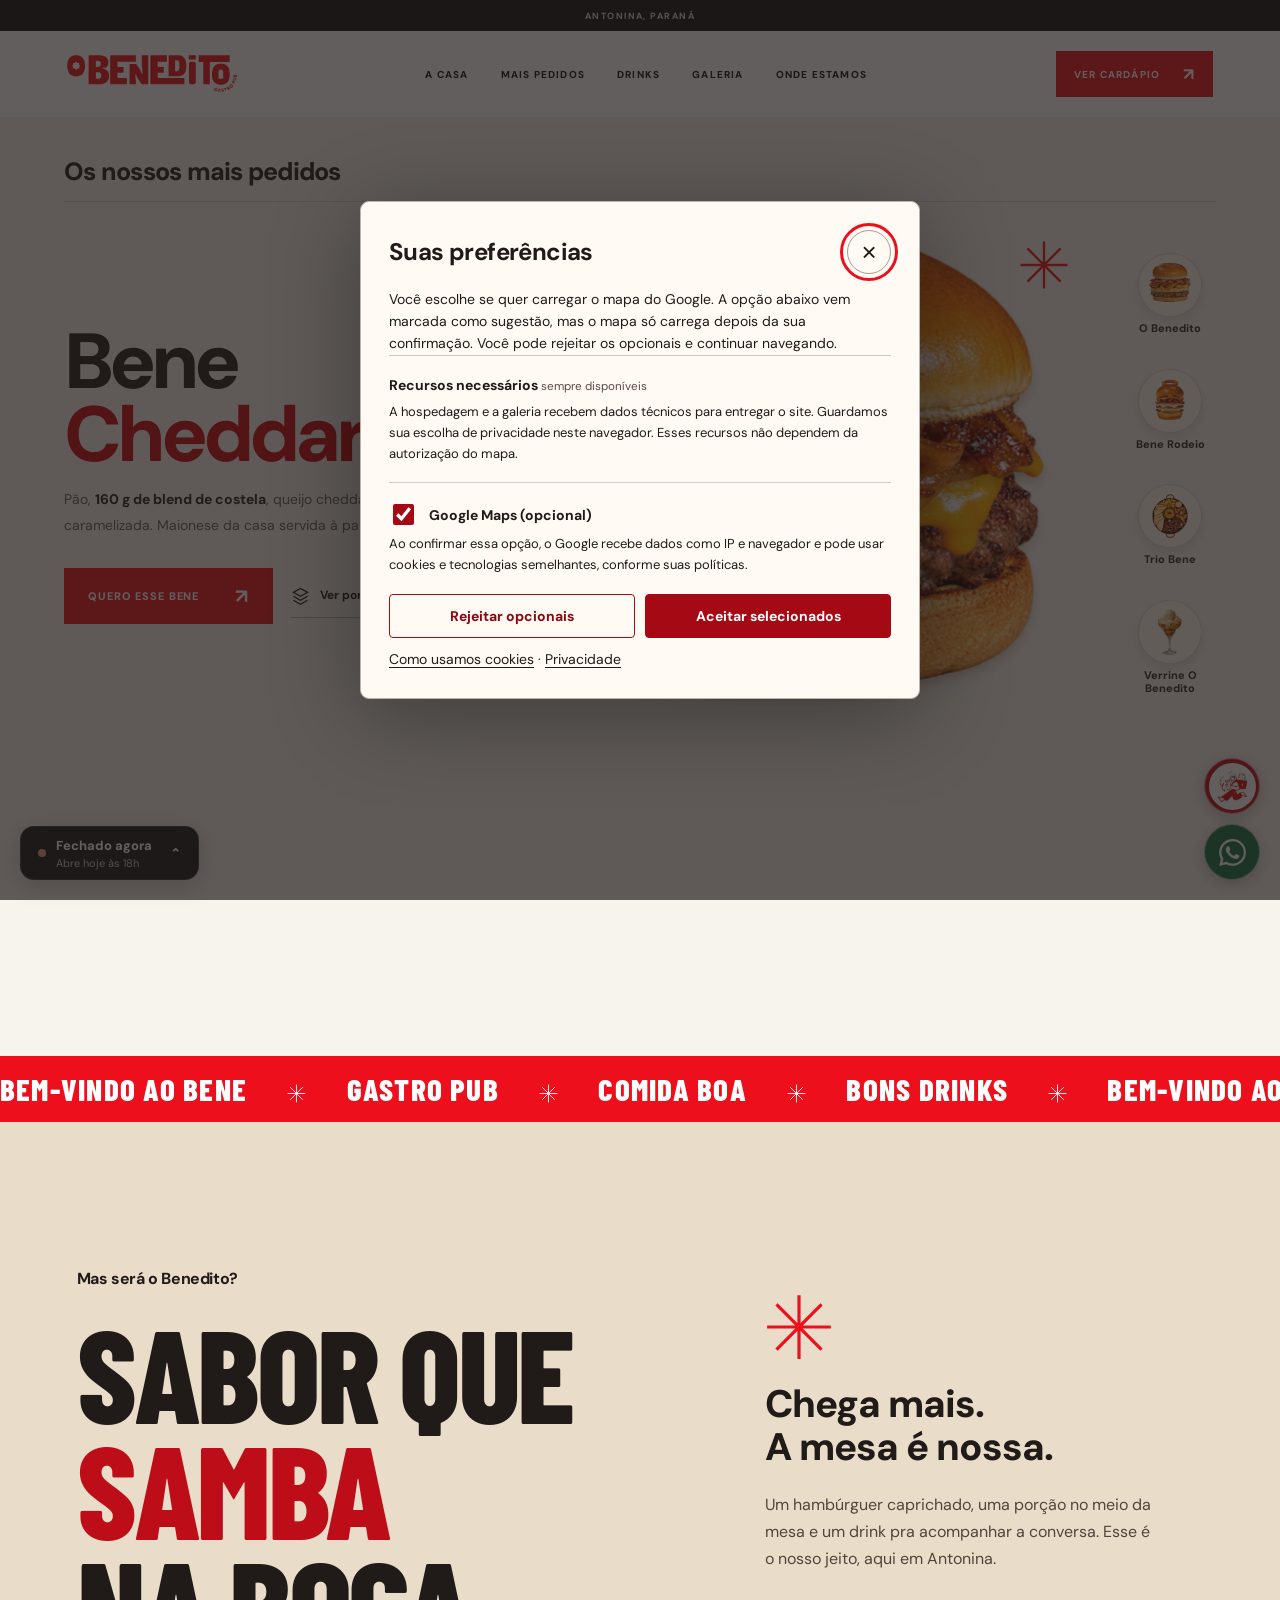
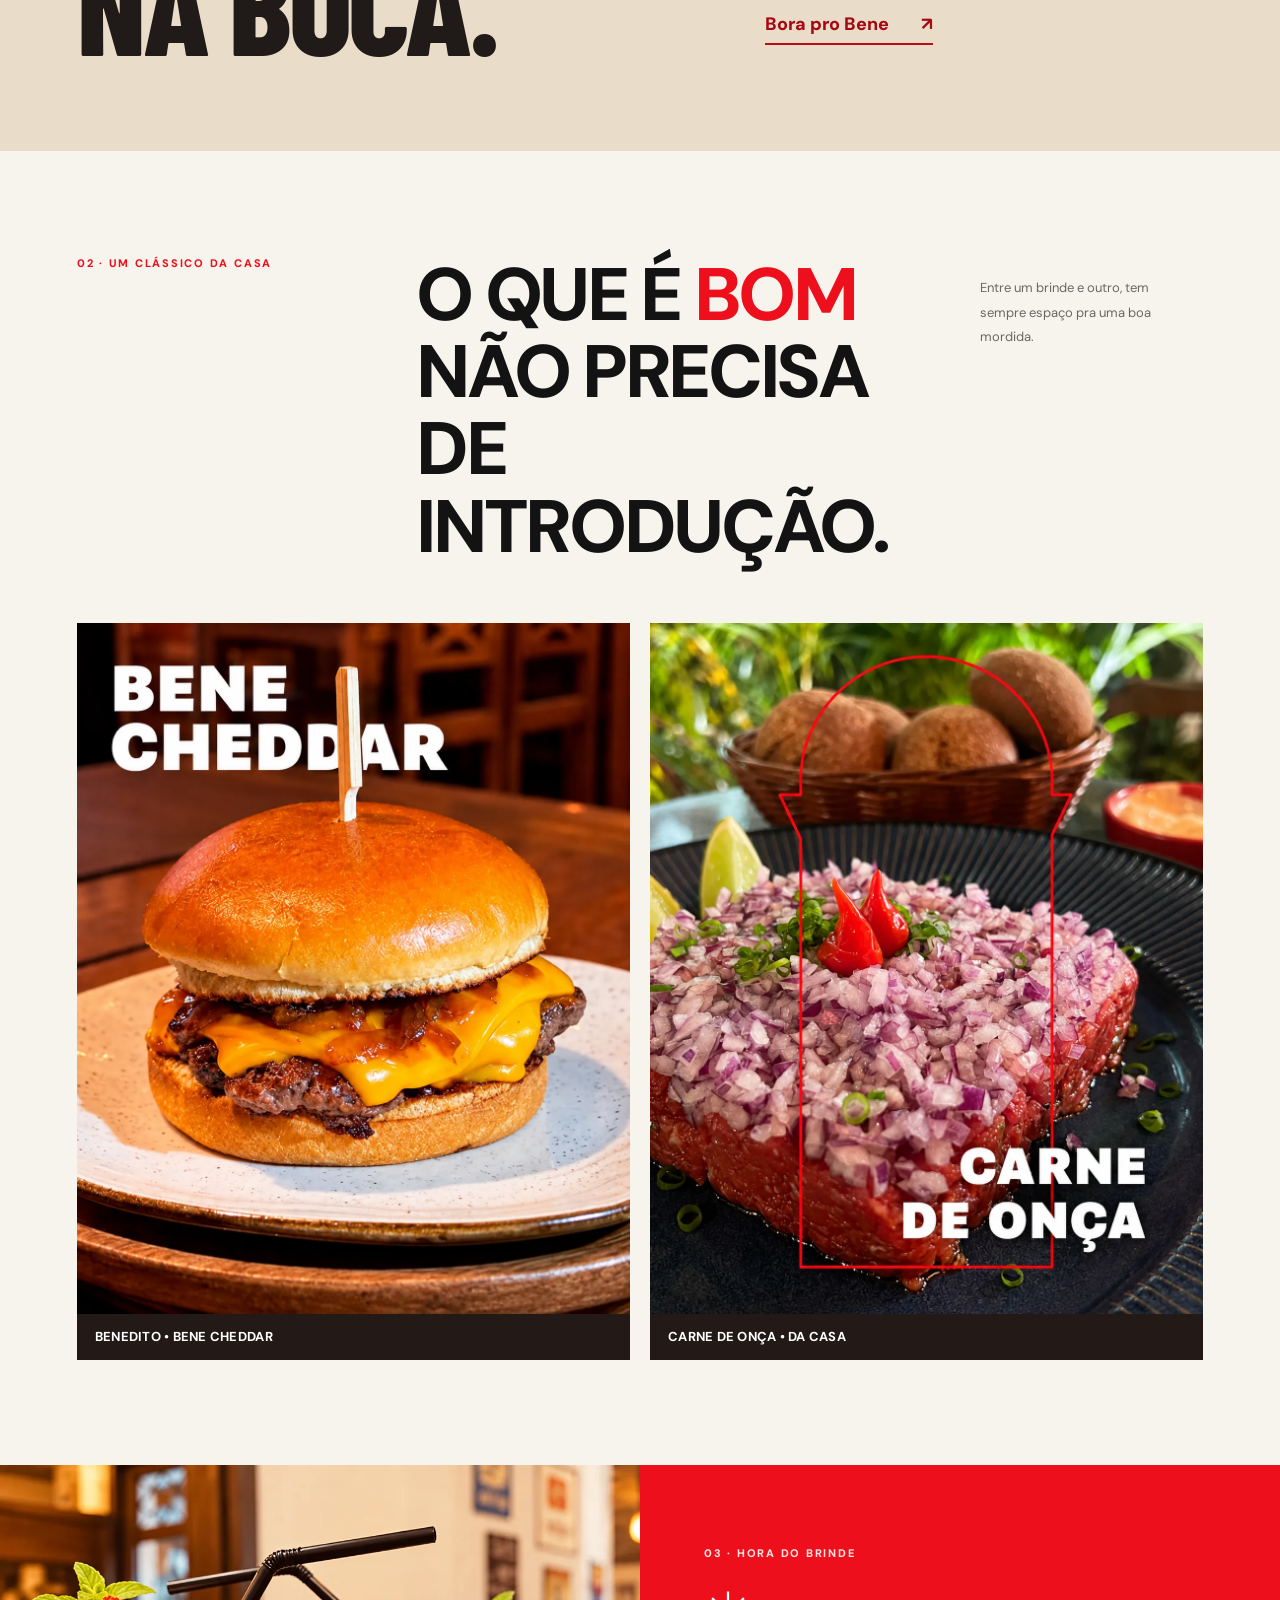
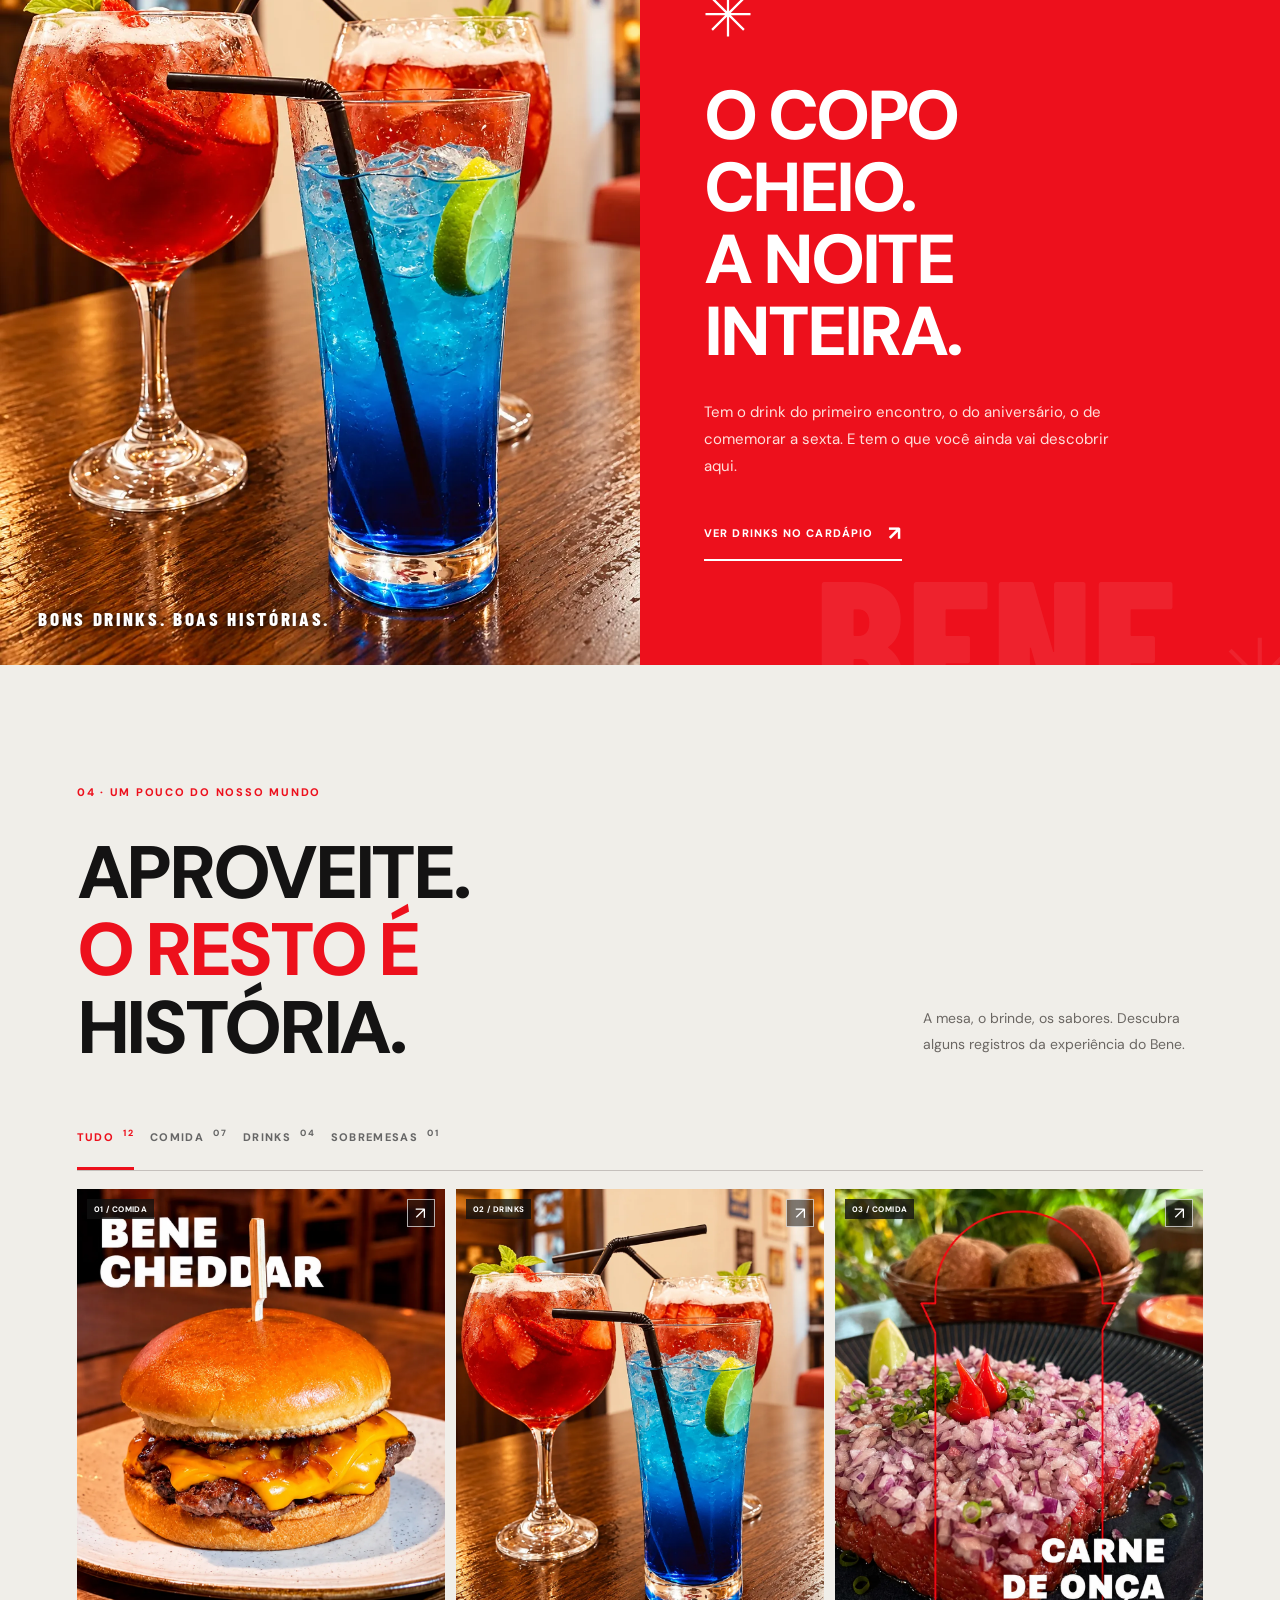
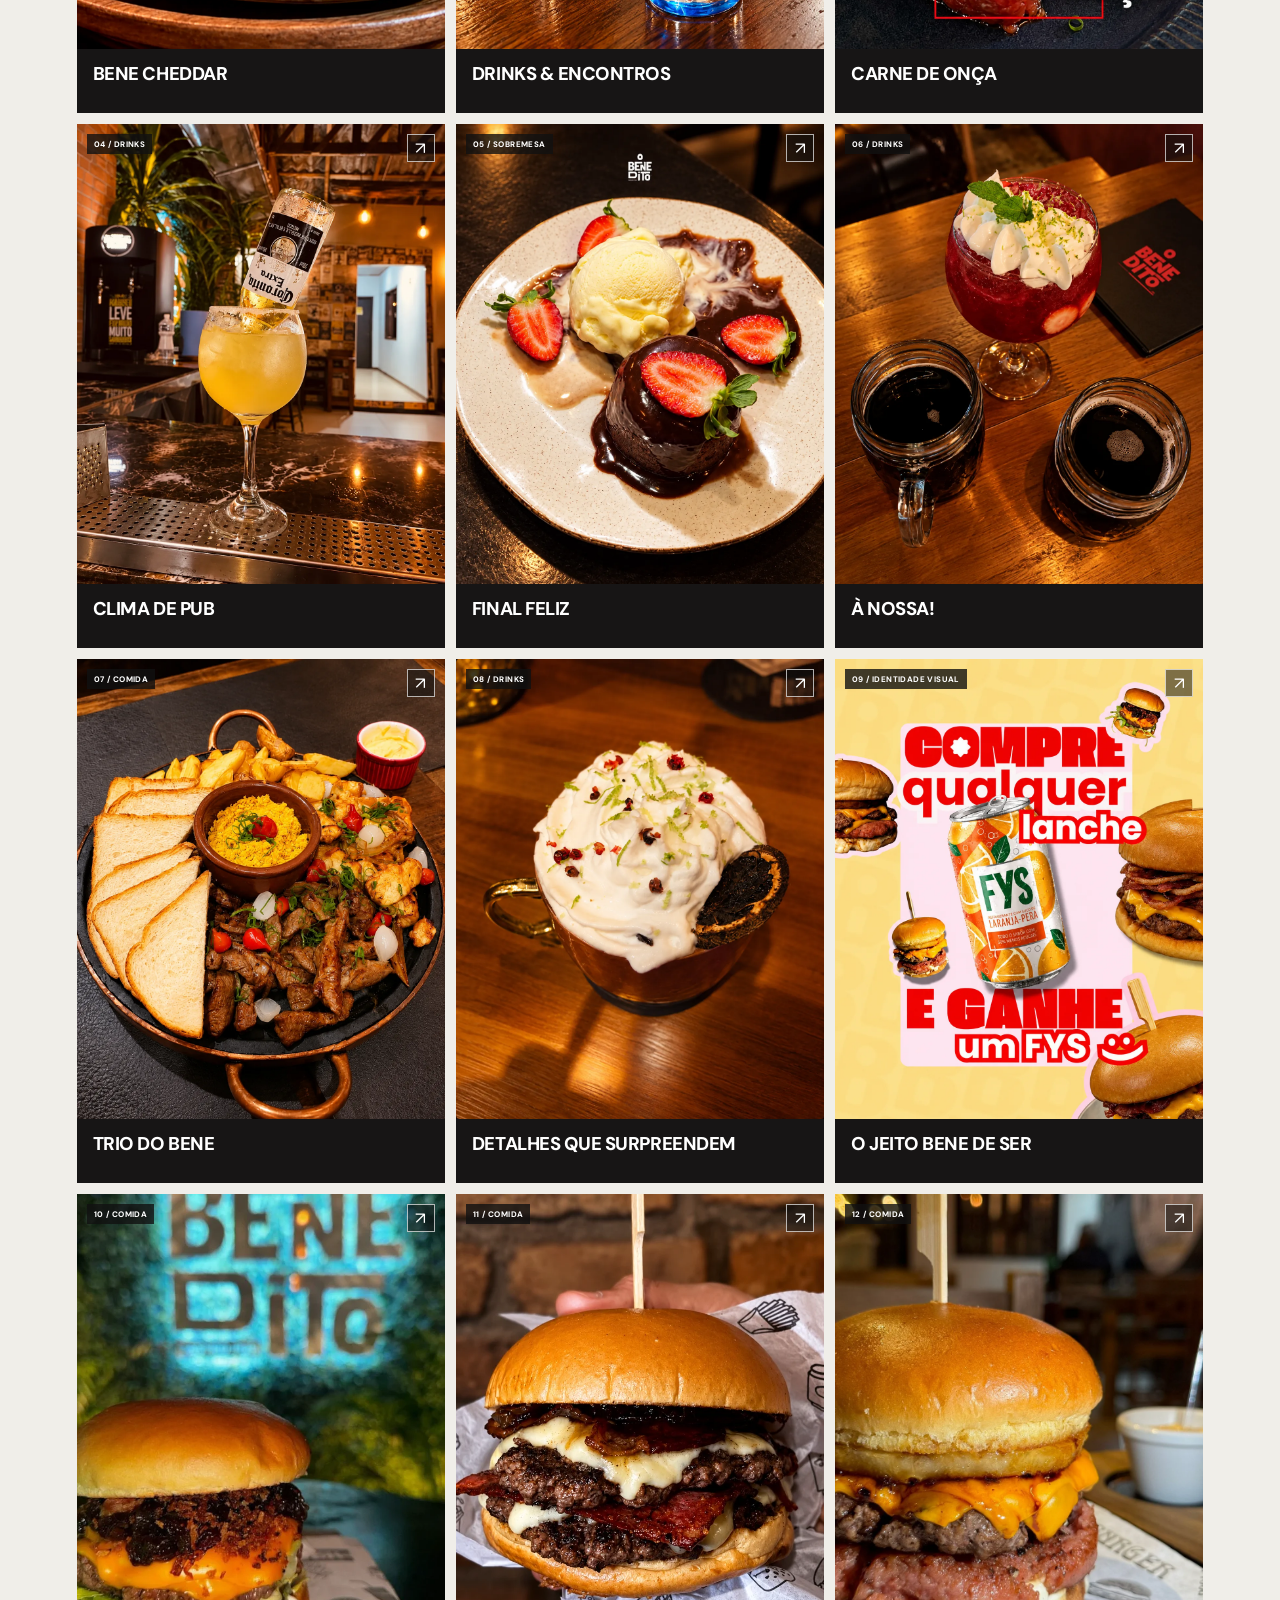
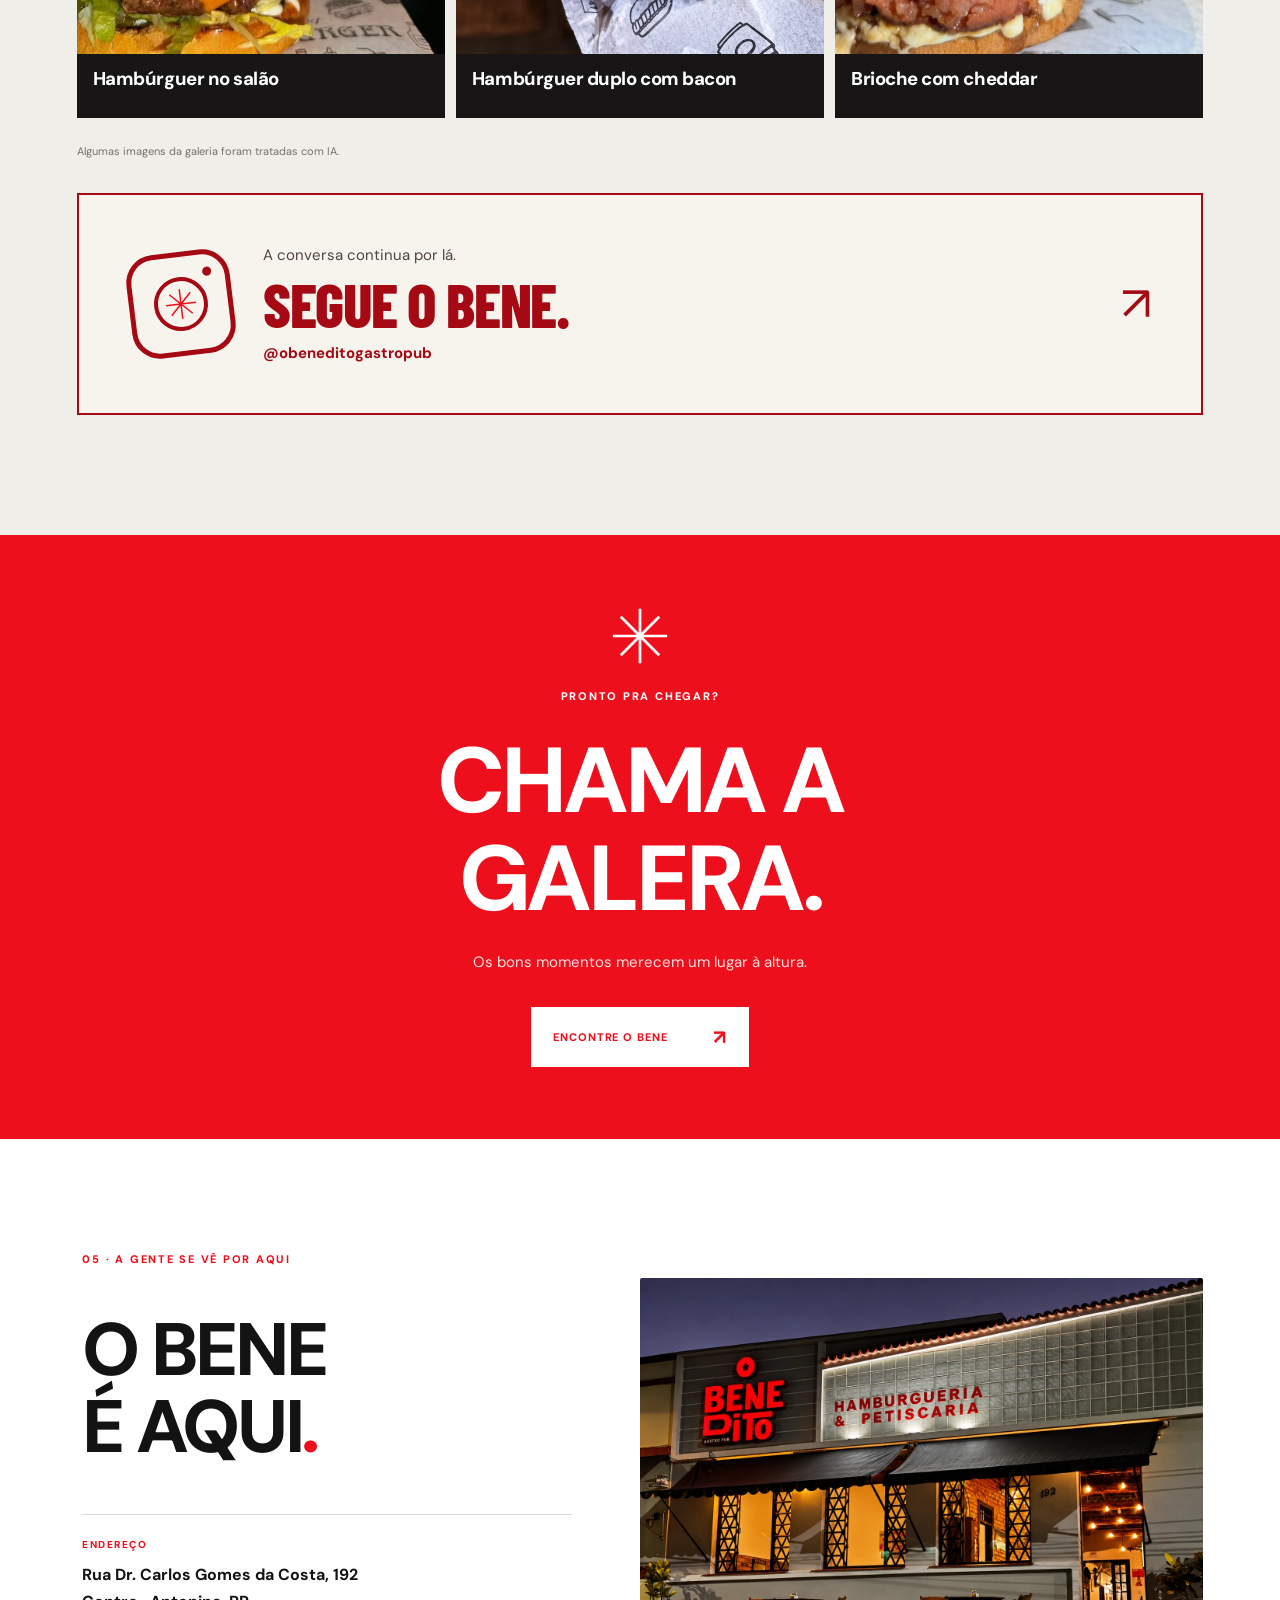
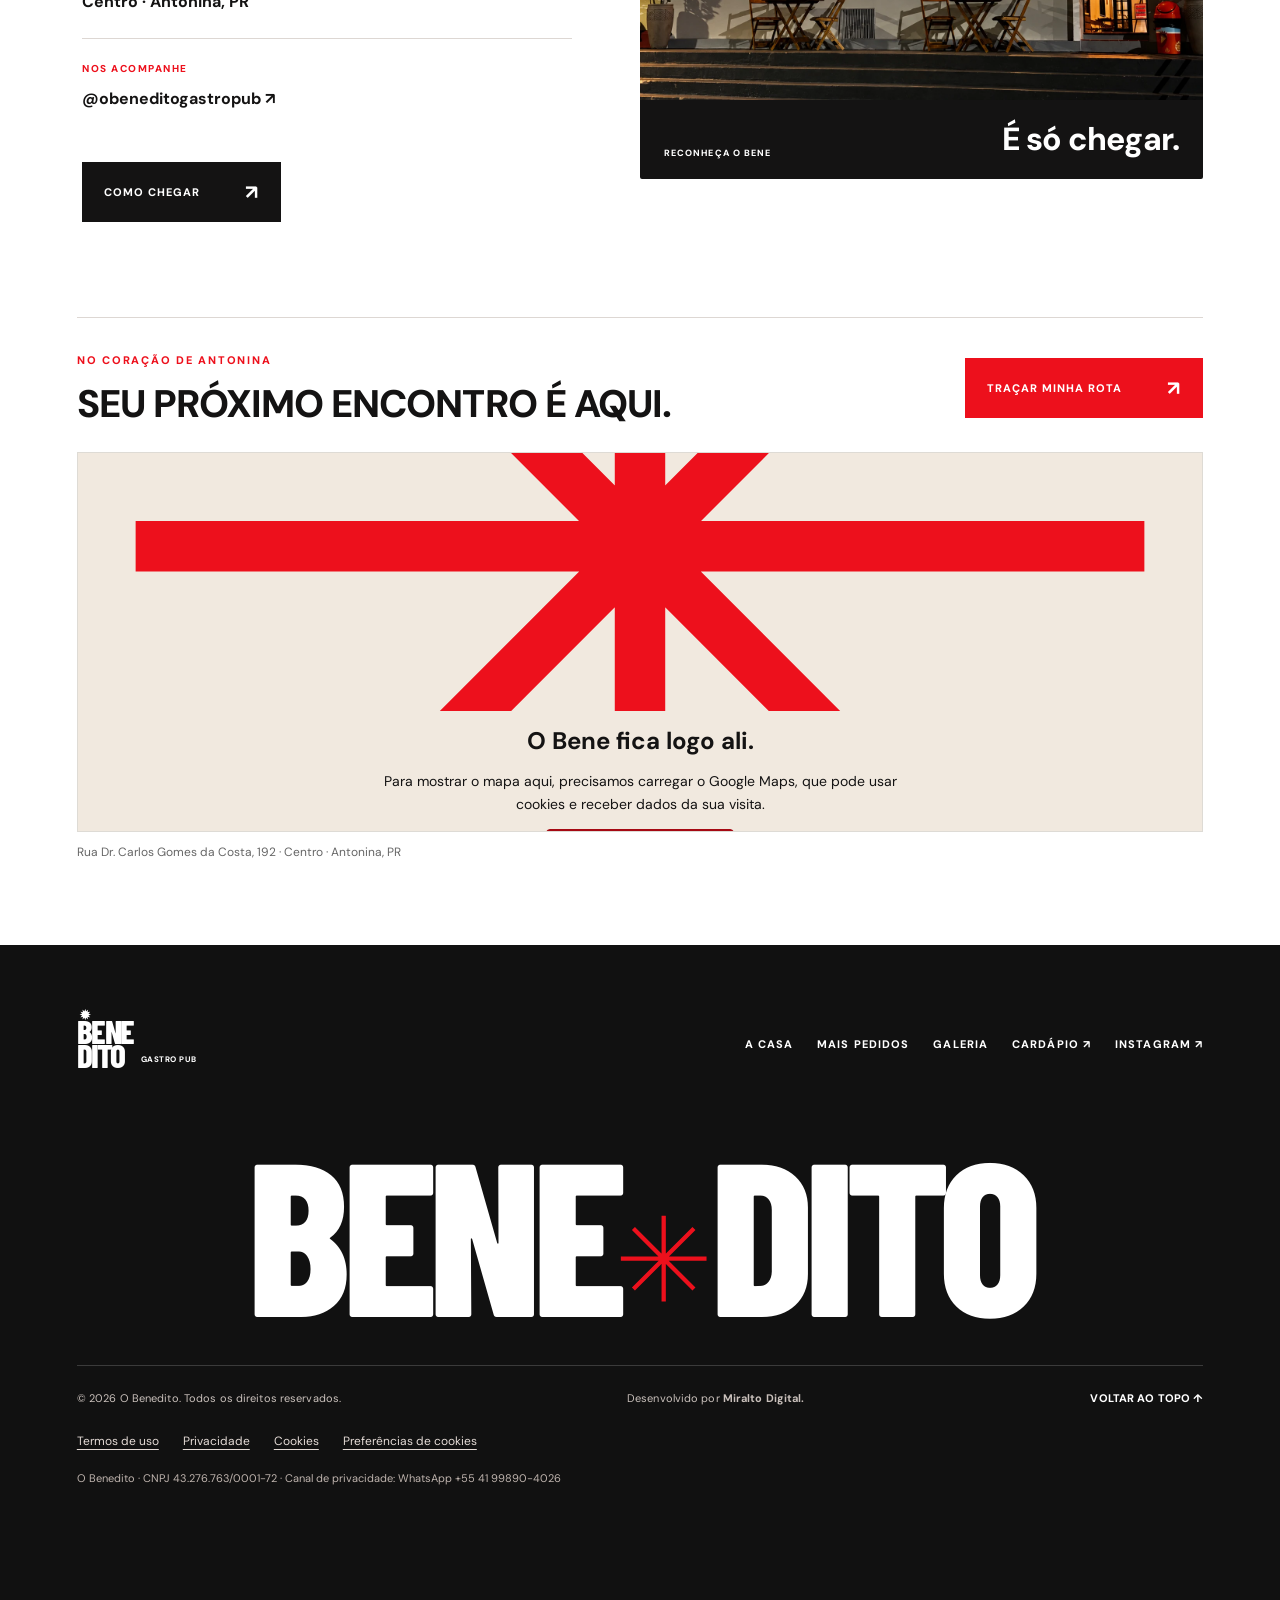
<file: index.html>
<!doctype html><html lang="pt-BR"><head><meta charset="UTF-8"><link rel="preload" as="image" href="assets/bene-cheddar-montado.webp" fetchpriority="high"><meta name="viewport" content="width=device-width,initial-scale=1"><meta name="description" content="Conheça os hambúrgueres, porções e drinks do O Benedito Gastro Pub em Antonina. Confira o cardápio e o delivery em Antonina e Morretes."><meta name="theme-color" content="#ed101c"><title>O Benedito | Gastro Pub em Antonina</title>
<link rel="canonical" href="https://www.obeneditogastropub.com.br/">
<link rel="icon" href="assets/asterisco-vermelho.svg" type="image/svg+xml">
<meta property="og:type" content="website"><meta property="og:locale" content="pt_BR">
<meta property="og:site_name" content="O Benedito Gastro Pub">
<meta property="og:title" content="O Benedito | Sabor que samba na boca">
<meta property="og:description" content="Hambúrgueres, porções e drinks em Antonina. Conheça a casa e confira o cardápio do Bene.">
<meta property="og:url" content="https://www.obeneditogastropub.com.br/"><meta property="og:image" content="https://www.obeneditogastropub.com.br/assets/fachada-benedito.webp">
<meta property="og:image:alt" content="Fachada do O Benedito Gastro Pub em Antonina">
<meta name="twitter:card" content="summary_large_image"><meta name="twitter:title" content="O Benedito | Gastro Pub em Antonina"><meta name="twitter:description" content="Hambúrgueres, porções e drinks. Bora pro Bene?"><meta name="twitter:image" content="https://www.obeneditogastropub.com.br/assets/fachada-benedito.webp">
<script type="application/ld+json">{"@context":"https://schema.org","@type":"Restaurant","name":"O Benedito Gastro Pub","url":"https://www.obeneditogastropub.com.br/","image":"https://www.obeneditogastropub.com.br/assets/fachada-benedito.webp","telephone":"+5541998904026","address":{"@type":"PostalAddress","streetAddress":"Rua Dr. Carlos Gomes da Costa, 192","addressLocality":"Antonina","addressRegion":"PR","addressCountry":"BR"},"hasMenu":"https://obenedito.grandchef.com.br","sameAs":["https://www.instagram.com/obeneditogastropub/"]}</script><style>
@font-face {
  font-family: 'Barlow Condensed';
  font-style: normal;
  font-weight: 800;
  font-display: swap;
  src: url("assets/barlow-condensed-800.ttf") format('truetype');
}
@font-face {
  font-family: 'DM Sans';
  font-style: normal;
  font-weight: 400;
  font-display: swap;
  src: url("assets/dm-sans-400.ttf") format('truetype');
}
@font-face {
  font-family: 'DM Sans';
  font-style: normal;
  font-weight: 700;
  font-display: swap;
  src: url("assets/dm-sans-700.ttf") format('truetype');
}
@font-face {
  font-family: 'DM Sans';
  font-style: normal;
  font-weight: 800;
  font-display: swap;
  src: url("assets/dm-sans-800.ttf") format('truetype');
}
:root{--red:#ed101c;--red-dark:#cf0610;--off:#f7f6f2;--white:#fff;--black:#141313;--muted:#666363;--barlow:'Barlow Condensed','Arial Narrow',Impact,sans-serif;--sans:'DM Sans',Arial,sans-serif}*{box-sizing:border-box}html{scroll-behavior:smooth;scroll-padding-top:82px}body{background:var(--off);color:var(--black);margin:0;font-family:var(--sans);-webkit-font-smoothing:antialiased}body:has(dialog[open]){overflow:hidden}h1,h2,h3,p,figure{margin:0}img{display:block;width:100%;height:100%;object-fit:cover}a{text-decoration:none;color:inherit}button{font:inherit;cursor:pointer}button:focus-visible,a:focus-visible{outline:3px solid var(--red);outline-offset:4px}::selection{background:var(--red);color:white}.location-bar{height:31px;background:#121212;color:#d9d9d9;display:flex;align-items:center;justify-content:center;gap:18px;font-size:9px;font-weight:700;letter-spacing:.16em}.topbar{height:86px;padding:0 5.2%;background:#fff;display:flex;align-items:center;justify-content:space-between;gap:35px;position:relative;z-index:20}.brand{position:relative;display:flex;align-items:center;width:170px;flex-shrink:0;color:var(--red);gap:7px}.brand-mark{display:block;width:100%;height:auto}.brand strong{font-family:var(--barlow);font-weight:900;font-size:33px;letter-spacing:-.045em;line-height:.71}.brand strong span{letter-spacing:-.065em}.brand small{font-size:8px;font-weight:900;line-height:1.15;letter-spacing:.06em;align-self:flex-end;padding-bottom:3px}.brand-bullet{position:absolute;top:-15px;left:2px;font-size:15px}.nav{display:flex;gap:clamp(14px,2.5vw,41px);align-items:center}.nav a,.nav-order{font-size:10px;letter-spacing:.12em;font-weight:800;white-space:nowrap}.nav a:hover,.footer-nav a:hover{color:var(--red)}.nav-order{display:flex;align-items:center;gap:23px;padding:12px 18px;min-height:43px;background:var(--red);color:white}.nav-order span{font-size:17px}.nav-order:hover,.btn-red:hover{background:var(--red-dark)}.menu-toggle{display:none;border:0;background:transparent;width:40px;height:40px;padding:8px}.menu-toggle span{display:block;height:2px;width:25px;background:var(--black);margin:5px auto}.hero{min-height:700px;height:min(760px,calc(100vh - 117px));background:#1b100d;position:relative;color:white;isolation:isolate;display:flex;align-items:center;overflow:hidden}.hero-bg,.hero-shadow{position:absolute;inset:0}.hero-bg{z-index:-3;background-image:url("assets/bene-cheddar.webp");background-size:cover;background-position:center 45%;transform:scale(1.01)}.hero-shadow{z-index:-2;background:linear-gradient(90deg,#130a09fa 0%,#130a09ef 24%,#130a09cc 46%,#160d0b67 71%,#1a08051c),linear-gradient(0deg,#140c09b0,transparent 34%)}.hero-rail{position:absolute;top:50%;left:3.2%;font-size:10px;font-weight:800;letter-spacing:.2em;writing-mode:vertical-rl;transform:translateY(-50%) rotate(180deg);display:flex;gap:18px}.hero-rail span{color:var(--red);font-size:17px}.hero-inner{width:min(1170px,100%);margin:0 auto;padding:60px 5% 65px}.eyebrow{font-size:12px;font-weight:800;letter-spacing:.19em}.eyebrow.light{color:#f3cdcc}.eyebrow-stroke{display:inline-block;width:55px;height:2px;background:var(--red);vertical-align:middle;margin-left:10px}.hero h1{font:900 clamp(91px,10.3vw,160px)/.78 var(--barlow);letter-spacing:-.025em;margin:44px 0 36px}.hero h1 span{display:block}.hero h1 .outline{color:transparent;-webkit-text-stroke:2px #fff}.hero-inner>p{font-size:15px;line-height:1.8;max-width:470px;color:#eee1db}.hero-actions{display:flex;align-items:center;gap:36px;margin-top:36px}.btn{display:inline-flex;align-items:center;gap:45px;justify-content:space-between;padding:17px 22px;min-height:58px;font-size:11px;font-weight:800;letter-spacing:.09em;transition:.2s transform,.2s background;white-space:nowrap}.btn:hover{transform:translateY(-2px)}.btn span{font-size:20px}.btn-red{background:var(--red);color:white}.btn-text{font-size:11px;font-weight:800;letter-spacing:.13em}.btn-text:hover{color:#ffa5a7}.hero-bottom{position:absolute;bottom:25px;left:5%;right:5%;display:flex;justify-content:space-between;font-size:10px;font-weight:800;letter-spacing:.13em}.hero-bottom span span{margin-left:14px}.ticker{background:var(--red);color:white;height:66px;overflow:hidden;display:flex;align-items:center}.ticker-track{font:800 31px var(--barlow);letter-spacing:.04em;white-space:nowrap;min-width:2000px;animation:marquee 32s linear infinite}.ticker b{font-size:19px;padding:0 33px}@keyframes marquee{to{transform:translateX(-38%)}}.section{padding:105px max(6%,calc((100vw - 1300px)/2))}.sec-marker{font-size:11px;color:var(--red);font-weight:800;letter-spacing:.16em}.sec-marker.inverse{color:#ff7278}.concept-grid{display:grid;grid-template-columns:1.1fr 1fr;gap:9%;padding-top:57px}.concept h2,.iconic h2,.gallery h2,.visit h2{font:900 clamp(66px,7.6vw,118px)/.84 var(--barlow);letter-spacing:-.023em}.concept h2 span,.iconic h2 span,.gallery h2 span{color:var(--red)}.period{color:var(--red)}.concept-right{padding-top:8px}.tiny-symbol{font-size:39px;color:var(--red)}.concept h3{font:700 clamp(24px,2.3vw,33px)/1.25 var(--barlow);margin:30px 0 20px;letter-spacing:0}.concept-right>p{line-height:1.95;color:#63605c;font-size:14px;max-width:420px}.concept-stats{margin-top:47px;padding-top:25px;border-top:1px solid #ccc8c4;display:grid;grid-template-columns:1fr 1fr;gap:22px;font-size:10px;letter-spacing:.14em;line-height:1.8}.concept-stats strong{color:var(--red);font-size:12px}.signature{display:grid;grid-template-columns:49% 51%;background:#121212;color:#fff;min-height:750px}.signature-copy{padding:93px 11% 47px 14%;display:flex;flex-direction:column;align-items:flex-start}.signature h2{font:900 clamp(75px,8vw,130px)/.83 var(--barlow);letter-spacing:-.02em;margin:70px 0 33px}.signature h2 em{font-style:normal;color:var(--red)}.signature-copy>p{max-width:410px;line-height:1.85;color:#d2cfce;font-size:15px}.under-link{display:inline-flex;align-items:center;gap:35px;border-bottom:2px solid var(--red);font-size:11px;font-weight:800;letter-spacing:.1em;padding:8px 0 11px;margin-top:30px}.under-link span{font-size:20px}.signature-bottom{margin-top:auto;padding-top:35px;font-size:10px;letter-spacing:.17em;color:#aaa}.signature-bottom span{color:var(--red);margin-left:17px}.signature-media{min-height:730px;position:relative;overflow:hidden}.signature-media img{filter:saturate(.97);object-position:center 51%}.image-stamp{background:var(--red);color:white;position:absolute;top:53px;left:-64px;border-radius:50%;width:140px;height:140px;display:grid;place-content:center;text-align:center;font:800 16px/.99 var(--barlow);transform:rotate(-14deg)}.image-stamp i{font-size:32px;font-style:normal}.media-label{position:absolute;bottom:25px;right:28px;color:white;font:800 15px var(--barlow);letter-spacing:.16em;text-shadow:0 1px 6px black}.iconic-head{display:grid;grid-template-columns:1fr 1.7fr .7fr;gap:20px;align-items:start}.iconic h2{font-size:clamp(61px,6.2vw,95px)}.iconic-head>p{font-size:13px;color:#6b6862;line-height:1.9;max-width:200px;margin-top:20px}.iconic-cards{display:grid;grid-template-columns:1.1fr .9fr;gap:20px;margin-top:58px}.iconic-cards figure{position:relative;height:620px;overflow:hidden;background:#231a17}.iconic-main img{object-position:center center}.iconic-alt img{object-position:center 52%}.iconic-cards figcaption{position:absolute;bottom:22px;left:24px;font:800 15px var(--barlow);color:white;letter-spacing:.13em;text-shadow:0 2px 7px black}.drinks-section{display:grid;grid-template-columns:1fr 1fr;min-height:780px;background:var(--red);color:white}.drinks-cover{position:relative;overflow:hidden}.drinks-cover img{object-position:center 50%}.drinks-cover-label{position:absolute;bottom:35px;left:6%;right:6%;font:800 19px var(--barlow);letter-spacing:.14em;text-shadow:0 1px 6px black}.drinks-copy{padding:81px 12% 70px 11%;position:relative;overflow:hidden}.drinks-copy .sec-marker{color:#ffe4e2}.drinks-asterisk{display:block;font-size:48px;margin:26px 0 0}.drinks-copy h2{font:900 clamp(71px,7vw,109px)/.86 var(--barlow);letter-spacing:-.02em;margin:31px 0}.drinks-copy h2 em{font-style:normal;color:transparent;-webkit-text-stroke:2px white}.drinks-copy>p{max-width:425px;line-height:1.8;font-size:15px;color:#ffe0db}.drinks-copy .under-link{border-color:white}.drinks-noise{position:absolute;bottom:-90px;right:-25px;font:900 15vw var(--barlow);color:#ffffff14;pointer-events:none}.drinks-noise span{font-size:7vw}.gallery{background:#f0eee9;padding-top:120px;padding-bottom:120px}.gallery-top{display:grid;grid-template-columns:1fr 280px;gap:30px;align-items:end}.gallery h2{font-size:clamp(69px,7vw,106px);margin-top:35px}.gallery-top>p{font-size:14px;line-height:1.9;color:#6b6763;padding-bottom:8px}.filters{display:flex;gap:28px;margin:56px 0 18px;border-bottom:1px solid #c5c0bc;overflow-x:auto}.filters button{color:#666;background:transparent;border:0;border-bottom:3px solid transparent;font-weight:800;letter-spacing:.12em;font-size:11px;padding:0 0 17px;white-space:nowrap;min-height:48px}.filters button.selected{color:var(--red);border-bottom-color:var(--red)}.filters sup{font-size:9px;color:inherit;margin-left:5px}.gallery-grid{display:grid;grid-template-columns:repeat(3,1fr);grid-auto-flow:dense;grid-auto-rows:305px;gap:11px}.gallery-tile{border:0;padding:0;position:relative;background:#251b1b;overflow:hidden;color:white;text-align:left}.gallery-tile.large{grid-row:span 2}.gallery-tile[hidden]{display:none}.gallery-grid.filtered .gallery-tile.large{grid-row:span 1}.gallery-tile img{transition:transform .55s;filter:brightness(.9)}.gallery-tile:hover img{transform:scale(1.06)}.gallery-tile:after{content:'';position:absolute;inset:0;background:linear-gradient(0deg,#120b0bae,transparent 54%)}.gallery-tile strong,.gallery-tile .g-index,.gallery-tile .g-expand{position:absolute;z-index:2}.gallery-tile strong{left:20px;right:20px;bottom:23px;font:800 clamp(25px,2.4vw,37px)/.95 var(--barlow)}.gallery-tile .g-index{top:20px;left:20px;font-size:10px;font-weight:800;letter-spacing:.1em}.gallery-tile .g-expand{right:15px;top:15px;width:36px;height:36px;border:1px solid #fffa;display:grid;place-items:center;font-size:20px}.gallery-foot{display:flex;justify-content:space-between;gap:20px;margin-top:24px;align-items:center}.gallery-foot p{font-size:11px;color:#77716c;max-width:690px;line-height:1.7}.gallery-foot a{font-weight:800;font-size:11px;letter-spacing:.07em;border-bottom:2px solid var(--red);padding-bottom:7px;white-space:nowrap}.invite{text-align:center;background:var(--red);color:white;padding:90px 20px 106px;min-height:520px}.invite-star{font-size:58px;line-height:1}.invite .sec-marker{margin-top:20px;color:white}.invite h2{font:900 clamp(100px,14vw,195px)/.72 var(--barlow);letter-spacing:-.03em;margin:55px 0 32px}.invite h2 span{color:transparent;-webkit-text-stroke:2px white}.invite>p{font-size:15px;margin:0 0 35px;color:#ffe1e1}.btn-white{background:white;color:var(--red)}.btn-white:hover{background:#efeeee}.visit{display:grid;grid-template-columns:1fr 1fr;padding-top:0;padding-bottom:0;gap:0;background:white}.visit-details{padding:113px 12% 95px 1%}.visit h2{margin:45px 0 48px}.visit h2 span{color:var(--red)}.visit-row{padding:23px 0;border-top:1px solid #ddd7d3}.visit-row small{font-size:10px;color:var(--red);letter-spacing:.15em;font-weight:800;display:block;margin-bottom:10px}.visit-row p,.visit-row a{font-size:16px;font-weight:600;line-height:1.7}.btn-dark{margin-top:27px;background:var(--black);color:white}.btn-dark:hover{background:#303030}.visit-photo{position:relative;min-height:685px}.visit-photo img{object-position:center 44%}.visit-overlay{position:absolute;bottom:30px;left:35px;right:35px;display:flex;align-items:end;justify-content:space-between;color:#fff;text-shadow:0 1px 8px #0009}.visit-overlay span{font:900 55px/.85 var(--barlow)}.visit-overlay b{font-size:50px}.footer{padding:75px 6% 28px;background:#111;color:#fff;overflow:hidden}.footer-upper{display:flex;justify-content:space-between;align-items:center;gap:30px}.footer-brand{color:white}.footer-nav{display:flex;gap:24px;flex-wrap:wrap}.footer-nav a{font-size:11px;font-weight:800;letter-spacing:.1em}.footer-big{font:900 min(18.5vw,270px)/1 var(--barlow);letter-spacing:-.045em;text-align:center;margin:55px 0 25px;white-space:nowrap;color:white}.footer-big span{color:var(--red);font-size:.42em;vertical-align:22%}.footer-bottom{display:flex;align-items:center;justify-content:space-between;border-top:1px solid #3b3b3b;padding-top:24px;color:#aaa;font-size:10px;letter-spacing:.08em;gap:20px}.footer-bottom a{color:white;font-weight:800}dialog{background:rgba(8,8,8,.99);border:0;position:fixed;max-width:none;max-height:none;width:100vw;height:100vh;margin:0;padding:70px 6% 35px;color:white}dialog::backdrop{background:#000c}.lightbox-content{height:100%;display:flex;flex-direction:column;align-items:center;justify-content:center}.lightbox-content img{max-width:min(95vw,900px);max-height:68vh;width:auto;height:auto;object-fit:contain}.lightbox-content p{font:700 26px var(--barlow);margin-top:15px;text-align:center}.lightbox-controls{display:flex;gap:20px;align-items:center;margin-top:15px}.lightbox-controls button{background:transparent;color:white;border:1px solid #666;width:43px;height:37px;font-size:20px}.lightbox-controls span{font-size:11px;letter-spacing:.1em}.lightbox-controls button:hover{background:var(--red)}#close-lightbox{position:absolute;right:25px;top:18px;border:0;background:transparent;color:white;font-size:28px}@media(min-width:1600px){.hero-bg{background-position:center 54%}}
@media(max-width:1120px){.topbar{gap:16px;padding:0 3%}.nav{gap:15px}.nav a,.nav-order{font-size:9px}.section{padding-left:5%;padding-right:5%}.signature h2{font-size:clamp(68px,7vw,95px)}.signature-copy{padding-left:9%}.drinks-copy h2{font-size:clamp(68px,7vw,105px)}.iconic-head{grid-template-columns:1fr 1.6fr}.iconic-head>p{display:none}.visit-details{padding-left:4%}}
@media(max-width:820px){.topbar{height:76px}.nav{display:none;position:absolute;top:76px;left:0;right:0;background:white;padding:12px 5% 26px;box-shadow:0 18px 28px #0002;flex-direction:column;align-items:stretch;gap:0}.nav.open{display:flex}.nav a{padding:15px 10px;border-bottom:1px solid #eee;font-size:12px}.menu-toggle{display:block}.nav-order{margin-left:auto}.hero{min-height:685px}.hero h1{font-size:clamp(84px,11vw,118px)}.concept-grid{gap:4%}.signature{grid-template-columns:1fr 1fr}.signature-copy{padding-right:5%;padding-left:7%}.signature-media{min-height:610px}.signature h2{font-size:68px}.iconic-cards figure{height:490px}.drinks-section{min-height:650px}.drinks-copy{padding:55px 7%}.drinks-copy h2{font-size:70px}.gallery-grid{grid-auto-rows:235px}.visit-photo{min-height:600px}}
@media(max-width:620px){.location-bar{font-size:8px;gap:10px}.topbar{height:68px;padding:0 5%}.brand{width:132px;transform:scale(.87);transform-origin:left center}.topbar .brand{width:150px;transform:none}.nav{top:68px}.nav-order{display:none}.hero{min-height:660px;height:calc(100svh - 99px);max-height:770px;align-items:end}.hero-bg{background-position:54% 39%}.hero-shadow{background:linear-gradient(0deg,#160809fc 0%,#160809ef 23%,#160809c4 51%,#16080945 83%)}.hero-rail{display:none}.hero-inner{padding:0 7% 92px}.hero h1{font-size:clamp(67px,14.7vw,102px);margin:25px 0 27px}.hero-inner>p{font-size:14px;max-width:330px}.hero-actions{gap:21px;flex-wrap:wrap;margin-top:25px}.btn{padding:15px 16px;gap:23px;min-height:51px;font-size:10px}.btn-text{font-size:10px}.hero-bottom{left:7%;right:7%;font-size:8px}.hero-bottom>span:last-child{display:none}.ticker{height:54px}.ticker-track{font-size:24px}.ticker b{padding:0 20px}.section{padding:80px 6%}.sec-marker{font-size:10px}.concept-grid{grid-template-columns:1fr;gap:35px;margin-top:27px;padding:0}.concept h2,.iconic h2,.gallery h2,.visit h2{font-size:clamp(70px,15vw,104px)}.concept h3{margin:14px 0;font-size:27px}.concept-right>p{font-size:13px}.concept-stats{margin-top:27px}.signature{grid-template-columns:1fr}.signature-copy{padding:75px 7% 75px;min-height:585px}.signature h2{font-size:clamp(86px,18vw,122px);margin:45px 0 27px}.signature-copy>p{font-size:14px}.signature-media{min-height:500px;height:540px}.image-stamp{width:105px;height:105px;top:-45px;left:auto;right:30px;font-size:12px}.iconic-head{display:block}.iconic h2{margin-top:31px;font-size:clamp(58px,12vw,84px)}.iconic-cards{grid-template-columns:1fr;gap:11px;margin-top:33px}.iconic-cards figure{height:460px}.drinks-section{grid-template-columns:1fr}.drinks-cover{height:545px}.drinks-copy{min-height:650px;padding:67px 7% 80px}.drinks-copy h2{font-size:clamp(83px,15.5vw,121px)}.drinks-noise{font-size:33vw;bottom:-40px}.gallery{padding:75px 5%}.gallery-top{grid-template-columns:1fr;gap:20px}.gallery h2{font-size:clamp(67px,13.5vw,95px)}.gallery-top>p{font-size:13px;max-width:370px}.filters{gap:19px;margin-top:28px}.filters button{font-size:10px}.gallery-grid{grid-template-columns:1fr 1fr;grid-auto-rows:200px;gap:8px}.gallery-tile strong{left:11px;right:8px;bottom:13px;font-size:clamp(20px,4.5vw,27px)}.gallery-tile .g-index{top:12px;left:11px;font-size:9px}.gallery-tile .g-expand{width:29px;height:29px;right:9px;top:9px}.gallery-tile.large{grid-row:span 2}.gallery-foot{align-items:flex-start;flex-direction:column}.gallery-foot p{font-size:11px}.invite{min-height:440px;padding:75px 20px}.invite h2{font-size:clamp(105px,22vw,155px);margin:43px 0 27px}.invite>p{font-size:13px}.visit{grid-template-columns:1fr;padding:0}.visit-details{padding:78px 7%}.visit h2{font-size:clamp(90px,20vw,145px)}.visit-photo{min-height:470px;height:530px}.footer{padding:58px 6% 28px}.footer-upper{flex-direction:column;align-items:flex-start;gap:38px}.footer-nav{gap:16px}.footer-nav a{font-size:9px}.footer-big{font-size:20vw;margin:40px 0}.footer-bottom{align-items:flex-start;flex-direction:column;font-size:9px}.lightbox-content img{max-width:95vw;max-height:68vh}}
@media(prefers-reduced-motion:reduce){html{scroll-behavior:auto}*,*:before,*:after{animation:none!important;transition:none!important}}

html{color-scheme:light}
@media(max-width:600px){.hero-bg{background-position:57% center}}
.gallery-tile[hidden]{display:none!important}

/* Location and real storefront photograph */
.visit-photo.visit-facade{margin:0;min-height:0;height:100%;aspect-ratio:3/2;align-self:center;overflow:hidden;border-radius:2px}
.visit-facade img{object-position:center;object-fit:cover}.facade-caption{position:absolute;bottom:0;left:0;right:0;padding:45px 28px 24px;background:linear-gradient(transparent,#000b);color:white;display:flex;justify-content:space-between;align-items:end;gap:15px}.facade-caption span{font-size:9px;letter-spacing:.12em;font-weight:800}.facade-caption strong{font:800 39px/.9 var(--barlow)}
.location-map{padding:0 6% 85px;background:white}.map-heading{display:flex;align-items:center;justify-content:space-between;gap:25px;padding:30px 0 25px;border-top:1px solid #ddd7d3}.map-heading h3{font:800 clamp(27px,3vw,43px)/1 var(--barlow);margin-top:12px}.map-heading .btn{min-width:230px}.map-preview{height:380px;position:relative;overflow:hidden;background:#e9e7e2;border:1px solid #dedbd5}.map-preview iframe{border:0;width:100%;height:100%;display:block;pointer-events:none}.map-route-overlay{position:absolute;inset:0;display:flex;align-items:flex-end;justify-content:center;padding:23px}.map-route-overlay span{background:#141313;color:white;padding:14px 20px;font-size:10px;font-weight:800;letter-spacing:.08em;box-shadow:0 3px 18px #0003}.map-route-overlay:hover span{background:var(--red)}.map-route-overlay:focus-visible{outline:3px solid var(--red);outline-offset:-4px}.map-address{font-size:12px;color:#666;margin-top:12px}
@media(max-width:650px){.visit-photo.visit-facade{height:auto;aspect-ratio:3/2;margin:0 6% 35px;width:88%;min-height:0}.facade-caption{padding:35px 18px 18px}.facade-caption strong{font-size:30px}.location-map{padding:0 6% 60px}.map-heading{align-items:flex-start;flex-direction:column;gap:20px}.map-heading .btn{width:100%}.map-preview{height:320px}.map-route-overlay span{font-size:9px;padding:13px 15px}.map-address{font-size:11px;line-height:1.6}}

/* Mobile framing: show the full photograph, including its printed title. */
html,body,#root{width:100%;max-width:100%;min-width:0}body{overflow-x:hidden}.visit,.concept-grid,.gallery-top{min-width:0}.visit>*{min-width:0}.visit{grid-template-columns:minmax(0,1fr) minmax(0,1fr)}
.visit-photo.visit-facade{height:auto;aspect-ratio:auto;min-width:0}.visit-facade img{width:100%;height:auto;object-fit:contain}.facade-caption{position:static;padding:20px 24px;background:#141313;flex-wrap:wrap}.facade-caption strong{font-size:32px}
@media(max-width:650px){
 .hero{height:auto;min-height:0;max-height:none;display:block;background:#1b100d;overflow:hidden}
 .hero-bg{inset:0 0 auto;height:125vw;max-height:none;background-size:100% auto;background-position:center top;background-repeat:no-repeat;transform:none}
 .hero-shadow{background:linear-gradient(to bottom,transparent 0%,transparent 25%,rgba(27,16,13,.15) 38%,#1b100d 60%)}
 .hero-inner{width:100%;min-width:0;padding:calc(125vw + 20px) 7% 80px}
 .hero h1{font-size:clamp(54px,14vw,90px);line-height:.88;max-width:100%;overflow-wrap:normal;letter-spacing:-.025em}
 .hero-inner>p{max-width:100%}.hero-actions{display:flex;flex-direction:column;align-items:flex-start;gap:22px}.hero-actions .btn{max-width:100%;width:100%;justify-content:space-between;gap:12px;padding-left:18px;padding-right:18px;font-size:11px}.eyebrow{max-width:100%;font-size:9px;letter-spacing:.1em}
 .visit{grid-template-columns:minmax(0,1fr)}.visit-details{min-width:0;padding:65px 7% 38px}.visit-details .btn{max-width:100%;gap:20px}.visit-photo.visit-facade{width:88%;height:auto;aspect-ratio:auto;margin:0 6% 30px}.facade-caption{align-items:flex-start;gap:12px;padding:17px;flex-direction:column}.facade-caption strong{font-size:30px}.map-heading .btn{min-width:0;max-width:100%;gap:14px}
}

/* Readable typography and intrinsic sizing, including font fallback. */
:root{--sans:'DM Sans',Arial,sans-serif}
html{width:100%;overflow-x:clip}body{width:100%;max-width:none;min-width:0;overflow-x:clip}main,header,footer,section{min-width:0;max-width:100%}main{width:100%}img{max-width:100%}h1,h2,h3{overflow-wrap:break-word}
.hero h1,.concept h2,.iconic h2,.gallery h2,.visit h2,.signature h2,.drinks-copy h2,.invite h2{font-family:var(--sans);font-weight:800;font-style:normal;letter-spacing:-.045em;line-height:1.04;font-size:clamp(36px,5.8vw,82px)}
.hero h1 .outline,.invite h2 span,.drinks-copy h2 em{color:inherit;-webkit-text-stroke:0;font-style:normal}
.invite h2{font-size:clamp(42px,7.2vw,100px);line-height:1.06;margin:30px auto 24px;max-width:900px}.invite h2 span{display:block}.invite{min-height:0;padding:72px 6%}.concept h3,.gallery-tile strong,.facade-caption strong,.map-heading h3,.lightbox-content p{font-family:var(--sans);line-height:1.2;letter-spacing:-.025em}
.concept-grid,.signature,.iconic-cards,.drinks-section,.gallery-top,.gallery-grid,.visit{min-width:0}.concept-grid>*,.signature>*,.iconic-cards>*,.drinks-section>*,.gallery-top>*,.gallery-grid>*,.visit>*{min-width:0}
.signature{grid-template-columns:minmax(0,1fr) minmax(0,1fr)}.gallery-top{grid-template-columns:minmax(0,1fr) minmax(0,280px)}
.concept h2{max-width:100%}.signature h2,.drinks-copy h2{font-size:clamp(36px,5.4vw,74px)}.signature-copy,.drinks-copy{padding-left:10%;padding-right:10%}.signature-copy{min-height:0}
.gallery-grid{grid-template-columns:repeat(3,minmax(0,1fr));grid-auto-rows:auto;align-items:stretch}.gallery-tile,.gallery-tile.large,.gallery-grid.filtered .gallery-tile.large{grid-row:auto;display:flex;flex-direction:column;min-width:0;background:#171515}.gallery-tile img{height:auto;aspect-ratio:4/5;object-fit:contain;background:#221b18;filter:none}.gallery-tile:hover img{transform:none}.gallery-tile::after{display:none}.gallery-tile strong{position:static;display:block;font:800 clamp(15px,1.45vw,21px)/1.25 var(--sans);padding:14px 16px;min-height:64px;max-width:100%;overflow-wrap:break-word}.gallery-tile .g-index{top:10px;left:10px;background:#111c;padding:5px 7px;font-size:8px;letter-spacing:.05em}.gallery-tile .g-expand{top:10px;right:10px;background:#1118;width:28px;height:28px;font-size:17px}
.iconic-cards{grid-template-columns:repeat(2,minmax(0,1fr))}.iconic-cards figure{height:auto;display:flex;flex-direction:column}.iconic-cards img{height:auto;aspect-ratio:4/5;object-fit:contain}.iconic-cards figcaption{position:static;padding:14px 18px;font:700 13px/1.4 var(--sans);letter-spacing:.02em;text-shadow:none}
.footer-big{font-family:var(--barlow);font-size:min(17vw,230px)}.btn{max-width:100%;white-space:normal;text-align:left}.filters{max-width:100%;flex-wrap:wrap;overflow:visible;gap:16px}.under-link{max-width:100%;gap:15px;line-height:1.5}.ticker-track{min-width:0;flex-shrink:0}.location-bar{padding:0 12px}.visit-row a{overflow-wrap:anywhere}
@media(max-width:820px){.concept-grid{grid-template-columns:1fr;gap:28px}.signature,.drinks-section{grid-template-columns:1fr}.signature-copy,.drinks-copy{padding:65px 7%;min-height:0}.signature-media{height:auto;min-height:0}.signature-media img{height:auto;max-height:none}.signature h2,.drinks-copy h2{font-size:clamp(40px,8vw,66px)}.drinks-cover{height:auto}.drinks-cover img{height:auto}.drinks-noise{display:none}.gallery-top{grid-template-columns:1fr}.iconic-head{display:block}.iconic-head>p{display:block;max-width:420px}.visit{grid-template-columns:1fr}.visit-details{padding:65px 7% 35px}.visit-photo.visit-facade{width:86%;margin:0 7% 30px}.footer-upper{flex-direction:column;align-items:flex-start}}
@media(max-width:650px){
 .hero h1,.concept h2,.iconic h2,.gallery h2,.visit h2,.signature h2,.drinks-copy h2{font-size:clamp(31px,9.8vw,54px);line-height:1.06;letter-spacing:-.045em;max-width:100%}
 .hero h1{font-size:clamp(31px,9.3vw,52px)}.hero-inner{padding-top:calc(125vw + 20px)}.hero h1 span{max-width:100%}.eyebrow-stroke{width:30px;margin-left:6px}.hero-bottom{letter-spacing:.05em}
 .section{padding:60px 7%}.concept-grid{padding-top:0;margin-top:30px}.concept h3{font:700 23px/1.3 var(--sans)}.concept-stats{grid-template-columns:repeat(2,minmax(0,1fr));gap:12px;letter-spacing:.04em}.concept-stats strong{font-size:11px}.signature h2{margin:28px 0 24px}.drinks-copy h2{margin:25px 0}.signature-bottom{line-height:1.6;letter-spacing:.08em}.image-stamp{display:none}.iconic-cards{grid-template-columns:1fr;margin-top:28px;gap:18px}.iconic h2{margin-top:25px}.iconic-cards figure{height:auto}
 .gallery h2{margin-top:24px}.gallery-grid{grid-template-columns:repeat(2,minmax(0,1fr));gap:10px}.gallery-tile img{aspect-ratio:4/5}.gallery-tile strong{font-size:13px;padding:11px 10px;min-height:56px}.gallery-tile .g-index{left:6px;top:6px;padding:4px;font-size:7px}.gallery-tile .g-expand{right:6px;top:6px;width:23px;height:23px;font-size:15px}.gallery-foot{align-items:flex-start;flex-direction:column}.gallery-foot p{max-width:100%}.filters{gap:12px;margin-top:28px}.filters button{font-size:9px;letter-spacing:.03em;padding-bottom:10px}.filters sup{margin-left:2px;font-size:7px}
 .invite{padding:60px 7%}.invite h2{font-size:clamp(34px,10.7vw,58px);line-height:1.08;max-width:100%;margin:26px 0 22px}.invite-star{font-size:42px}.invite>p{font-size:14px;line-height:1.6}.invite .btn{display:inline-flex;min-width:0;gap:22px}.invite .sec-marker{font-size:9px;letter-spacing:.12em}
 .visit.section{padding:0}.visit h2{font-size:clamp(38px,12vw,64px);margin:25px 0 30px}.visit-row p,.visit-row a{font-size:14px}.facade-caption strong{font-size:25px}.facade-caption span{font-size:8px}.footer{padding:45px 7% 24px}.footer-nav{gap:15px;line-height:1.5}.footer-bottom{align-items:flex-start;flex-direction:column;line-height:1.7}.map-heading h3{font-size:25px;line-height:1.18}.map-heading .btn{min-width:0}.sec-marker{font-size:9px;letter-spacing:.1em}.lightbox-content p{font-size:20px}
}
@media(max-width:360px){.gallery-grid{grid-template-columns:1fr}.gallery-tile strong{min-height:0}.filters{gap:10px}.hero h1{font-size:30px}.invite h2{font-size:32px}}

/* Bene Cheddar · photographic layers, perspective and native scroll. */
.burger-hero{--bene-paper:#f7f4ed;--bene-ink:#201b19;--open:0;position:relative;background:var(--bene-paper);color:var(--bene-ink);isolation:isolate;scroll-margin-top:0}
.burger-pin{position:relative;max-width:1600px;margin:auto;padding:40px 5.5% 26px;min-height:640px;display:flex;flex-direction:column;justify-content:center}
.burger-hero.is-ready{height:calc(100svh + 740px)}
.is-ready .burger-pin{position:sticky;top:0;height:calc(100svh - 117px);min-height:640px;max-height:900px}
.bene-topline{display:flex;justify-content:space-between;align-items:center;gap:16px;font-size:10px;font-weight:800;letter-spacing:.15em;text-transform:uppercase;padding-bottom:16px;border-bottom:1px solid #201b1926}
.bene-topline span:first-child{display:flex;align-items:center;gap:8px}
.bene-topline i{height:7px;width:7px;background:var(--red);border-radius:50%}
.bene-topline span:last-child{color:#69615d;font-size:9px;letter-spacing:.12em}
.bene-grid{display:grid;grid-template-columns:minmax(0,.92fr) minmax(0,1.3fr);align-items:center;gap:2%;flex:1;min-height:0}
.bene-story{position:relative;z-index:3;padding:28px 0}
.bene-kicker{font-size:11px;font-weight:800;letter-spacing:.13em;color:var(--red);margin-bottom:17px}
.bene-story h1{font-family:var(--sans);font-size:clamp(54px,6.3vw,96px);font-weight:800;line-height:.96;letter-spacing:-.065em;margin:0 0 24px;overflow-wrap:normal}
.bene-story h1 span{display:block;white-space:nowrap}
.bene-story h1 span:last-child{color:var(--red)}
.bene-intro{font-size:clamp(17px,1.6vw,23px);font-weight:700;line-height:1.4;letter-spacing:-.03em;margin-bottom:16px}
.bene-description{max-width:380px;font-size:14px;line-height:1.8;color:#665e58}
.bene-description strong{font-weight:700;color:var(--bene-ink)}
.bene-actions{display:flex;align-items:flex-start;flex-direction:column;gap:18px;margin-top:30px}
.bene-order{display:inline-flex;align-items:center;justify-content:space-between;gap:36px;padding:18px 24px;min-height:54px;max-width:100%;background:var(--red);color:#fff;font-size:11px;font-weight:800;letter-spacing:.08em;transition:background .2s,transform .2s}
.bene-order:hover{background:var(--red-dark);transform:translateY(-2px)}
.bene-order span{font-size:20px;line-height:1}
.bene-toggle{display:none;align-items:center;gap:10px;min-height:44px;padding:4px 0;background:none;border:0;border-bottom:1px solid #201b194d;color:var(--bene-ink);font-size:12px;font-weight:700}
.is-ready .bene-toggle{display:inline-flex}
.bene-toggle svg{width:19px;height:19px;flex:none;transition:transform .5s}
.bene-toggle[aria-expanded=true] svg{transform:rotate(180deg)}
.bene-toggle:hover{color:var(--red);border-color:var(--red)}
.burger-stage{position:relative;height:100%;min-height:500px;max-height:680px;perspective:1200px;touch-action:pan-y;overflow:visible;margin:0;min-width:0}
.burger-disc{position:absolute;width:76%;aspect-ratio:1;left:50%;top:50%;border-radius:50%;background:var(--red);transform:translate(-50%,-50%) scale(calc(1 - var(--open)*.28));opacity:calc(.98 - var(--open)*.94);transition:opacity .08s linear;z-index:-2}
.burger-ring{position:absolute;width:88%;aspect-ratio:1;left:50%;top:50%;border:1px solid #d9cfc2;border-radius:50%;transform:translate(-50%,-50%);opacity:calc(.8 - var(--open)*.5);z-index:-1}
.burger-spark{position:absolute;right:5%;top:7%;font-size:50px;line-height:1;color:var(--red);transform:rotate(calc(var(--open)*50deg));opacity:calc(1 - var(--open))}
.burger-weight{position:absolute;z-index:7;left:2%;top:12%;width:75px;height:75px;border:1px solid #201b1940;border-radius:50%;background:var(--bene-paper);display:flex;flex-direction:column;align-items:center;justify-content:center;transform:rotate(-12deg);opacity:calc(1 - var(--open)*1.8);pointer-events:none}
.burger-weight b{font-size:24px;line-height:1.2;letter-spacing:-.05em}
.burger-weight small{font-size:8px;font-weight:800;letter-spacing:.09em}
.burger-shadow{position:absolute;left:50%;top:86%;width:64%;height:24px;border-radius:50%;background:#37170738;filter:blur(14px);transform:translateX(-50%) scaleX(calc(1 - var(--open)*.4));opacity:calc(1 - var(--open)*.75);z-index:-1}
.burger-stack{position:absolute;inset:0;transform-style:preserve-3d;transform:rotateX(var(--tilt-x,0deg)) rotateY(var(--tilt-y,0deg));display:none}
.is-ready .burger-stack{display:block}
.burger-layer{position:absolute;left:50%;top:50%;transform:translate(-50%,-50%);transform-origin:center;will-change:transform;pointer-events:none;filter:drop-shadow(0 7px 6px #29110a30)}
.ingredient-crop{width:100%;position:relative;overflow:hidden;display:block}
.ingredient-crop img{position:absolute;left:0;top:0;width:100%;max-width:none;height:auto;object-fit:initial;user-select:none;-webkit-user-drag:none}
.ingredient-label{position:absolute;top:50%;font-size:11px;line-height:1.35;font-weight:700;width:116px;color:var(--bene-ink);opacity:0;pointer-events:none;transform:translateY(-50%);z-index:10}
.ingredient-label span{display:block;font-size:8px;letter-spacing:.08em;color:#7b6f65;margin-bottom:3px}
.ingredient-label::after{content:'';position:absolute;top:50%;height:1px;width:24px;background:#aa8a7459}
.ingredient-label.label-left{left:0;text-align:left;padding-right:12px}
.ingredient-label.label-left::after{right:-14px}
.ingredient-label.label-right{right:0;text-align:right;padding-left:12px}
.ingredient-label.label-right::after{left:-14px}
.burger-fallback{position:absolute;inset:5% 10%;width:80%;height:90%;object-fit:contain}
.is-ready .burger-fallback{display:none}
.bene-footline{display:flex;align-items:center;justify-content:space-between;gap:20px;border-top:1px solid #201b1926;padding-top:18px;margin-top:10px}
.bene-scroll-cue{display:flex;align-items:center;gap:12px;font-size:9px;font-weight:800;letter-spacing:.12em}
.bene-scroll-cue svg{width:16px;height:20px;flex:none}
.bene-progress{display:none;width:90px;height:2px;background:#201b1926;overflow:hidden}
.bene-progress span{display:block;width:100%;height:100%;background:var(--red);transform-origin:left;transform:scaleX(var(--open))}
.is-ready .bene-progress{display:block}
.bene-footline small{font-size:9px;color:#796f65}
.bene-sr-only{position:absolute;width:1px;height:1px;overflow:hidden;clip-path:inset(50%);white-space:nowrap}
.burger-hero button:focus-visible,.burger-hero a:focus-visible{outline:3px solid #251d18;outline-offset:5px}
@media(min-width:1600px){.bene-story h1{font-size:104px}}
@media(max-width:1100px) and (min-width:761px){.burger-pin{padding-left:4%;padding-right:4%}.bene-grid{grid-template-columns:minmax(0,1fr) minmax(0,1.2fr);gap:2%}.bene-story h1{font-size:clamp(48px,6.2vw,70px)}.ingredient-label{width:90px;font-size:10px}.ingredient-label::after{width:12px}.bene-description{font-size:13px;max-width:300px}.burger-stage{min-height:470px}}
@media(max-width:760px){
 .burger-pin{padding:22px 6% 22px;min-height:0}
 .burger-hero.is-ready{height:calc(100svh + 630px)}
 .is-ready .burger-pin{height:auto;min-height:0;max-height:none;padding-top:16px}
 .bene-topline{font-size:8px;letter-spacing:.1em;padding-bottom:12px;gap:12px}
 .bene-topline span:last-child{font-size:8px;letter-spacing:.04em}
 .bene-grid{grid-template-columns:1fr;gap:0;display:flex;flex-direction:column;align-items:stretch}
 .bene-story{padding:22px 0 0;display:grid;grid-template-columns:minmax(0,1fr) auto;gap:0 12px;align-items:center}
 .bene-kicker{font-size:9px;letter-spacing:.11em;margin-bottom:11px;grid-column:1/-1}
 .bene-story h1{font-size:clamp(40px,11.5vw,70px);line-height:.93;letter-spacing:-.055em;margin-bottom:0;grid-column:1/-1}
 .bene-intro{font-size:14px;line-height:1.4;margin:13px 0 0;grid-column:1/-1}
 .bene-description{display:none}
 .bene-actions{grid-column:1/-1;flex-direction:row;align-items:center;justify-content:space-between;gap:10px;margin-top:16px}
 .bene-order{font-size:9px;letter-spacing:.03em;padding:12px 14px;min-height:45px;gap:14px}
 .bene-toggle{font-size:10px;gap:6px;line-height:1.3;text-align:left;max-width:140px}
 .bene-toggle svg{width:17px;height:17px}
 .burger-stage{height:clamp(340px,45svh,430px);min-height:340px;width:100%;margin-top:12px}
 .burger-disc{width:78%}.burger-ring{width:94%}
 .burger-weight{left:0;top:10%;width:57px;height:57px}.burger-weight b{font-size:19px}.burger-weight small{font-size:6px}
 .burger-spark{right:2%;top:9%;font-size:34px}
 .burger-shadow{top:90%;height:16px}
 .ingredient-label{width:80px;font-size:9px;line-height:1.35}
 .ingredient-label span{font-size:7px;margin-bottom:2px;letter-spacing:.03em}
 .ingredient-label::after{width:10px}
 .ingredient-label.label-left{padding-right:3px;left:-2px}.ingredient-label.label-left::after{right:-5px}
 .ingredient-label.label-right{padding-left:3px;right:-2px}.ingredient-label.label-right::after{left:-5px}
 .bene-footline{margin-top:4px;padding-top:12px;gap:10px}
 .bene-scroll-cue{font-size:7px;letter-spacing:.06em;gap:7px}
 .bene-footline small{font-size:7px;text-align:right;max-width:100px}
 .bene-progress{width:45px}
}
/* Keep the full interactive scene visible on short phones. */
@media(max-width:760px) and (max-height:740px){.is-ready .burger-pin{padding-top:12px;padding-bottom:12px}.bene-topline{padding-bottom:8px}.bene-story{padding-top:14px}.bene-kicker{margin-bottom:8px;font-size:8px}.bene-story h1{font-size:clamp(38px,10.5vw,56px)}.bene-intro{font-size:12px;margin-top:10px}.bene-actions{margin-top:10px}.burger-stage{height:310px;min-height:310px;margin-top:4px}.bene-footline{padding-top:8px}.bene-order{min-height:42px}}
@media(max-width:370px){.bene-topline span:last-child{display:none}.bene-order{padding:11px 12px;font-size:8px;gap:9px}.bene-toggle{font-size:9px;max-width:112px}.bene-progress{display:none!important}.ingredient-label{width:72px;font-size:8px}}
@media(prefers-reduced-motion:reduce){.burger-hero.is-ready{height:auto}.is-ready .burger-pin{position:relative;height:auto}.burger-layer{will-change:auto}.burger-stack{transform:none!important}.bene-scroll-cue svg{display:none}}
@media(max-height:540px) and (orientation:landscape){.burger-hero.is-ready{height:auto}.is-ready .burger-pin{position:relative;height:auto;min-height:0}.bene-grid{display:grid;grid-template-columns:1fr 1fr;gap:20px}.bene-story{display:block}.bene-story h1{font-size:45px}.bene-description{display:none}.bene-actions{flex-direction:column;align-items:flex-start;gap:4px}.burger-stage{height:380px;min-height:380px}.bene-topline{font-size:8px}.bene-intro{font-size:13px}}

</style><style>/* Trio Bene · all selectors scoped, controls outside the animated scene. */
.trio-section{--tb-paper:#f7f4ed;--tb-ink:#241c18;--tb-red:#ed101c;color:var(--tb-ink);background:var(--tb-paper);padding:30px 5.5% 55px;position:relative;isolation:isolate;scroll-margin-top:24px;font-family:Arial,sans-serif}
.trio-section *{box-sizing:border-box}.trio-section button,.trio-section a{-webkit-tap-highlight-color:transparent}.trio-topline{max-width:1420px;margin:auto;display:flex;justify-content:space-between;gap:20px;padding-bottom:17px;border-bottom:1px solid #241c1826;font-size:10px;letter-spacing:.13em;font-weight:700}.trio-layout{max-width:1420px;margin:38px auto 0;display:grid;grid-template-columns:minmax(260px,.7fr) minmax(0,1.3fr);grid-template-areas:'intro visual' 'detail visual';column-gap:40px;align-items:start}.trio-copy{grid-area:intro}.trio-eyebrow{font-size:10px;letter-spacing:.14em;font-weight:700}.trio-copy h2{font-family:'Barlow Condensed',Impact,sans-serif!important;line-height:.84!important;font-size:clamp(84px,9vw,138px)!important;font-weight:800;letter-spacing:-.025em;margin:23px 0!important;display:block}.trio-copy h2 span{display:block;color:var(--tb-red)}.trio-lead{font-size:clamp(20px,2vw,28px);line-height:1.2;letter-spacing:-.025em;font-weight:600;margin:0 0 14px}.trio-description{font-size:14px;line-height:1.6;color:#766b63;max-width:360px;margin:0}.trio-weights{display:flex;gap:20px;align-items:center;margin:25px 0}.trio-weights div{display:flex;flex-direction:column;gap:6px}.trio-weights b{font-size:26px;line-height:1;letter-spacing:-.05em}.trio-weights b span{font-size:14px;font-weight:400;margin-left:2px}.trio-weights small{font-size:8px;letter-spacing:.07em;font-weight:700}.trio-weights i{font-style:normal;color:#a19487;font-size:14px}.trio-detail-wrap{grid-area:detail;max-width:390px}.trio-detail{border-top:1px solid #241c1826;padding-top:20px;min-height:135px}.trio-detail-index{font-size:9px;letter-spacing:.1em;color:var(--tb-red);font-weight:700}.trio-detail h3{font-size:21px!important;line-height:1.25;margin:9px 0!important;letter-spacing:-.025em}.trio-detail p{font-size:13px;line-height:1.6;color:#766b63;margin:0}.trio-menu-link{display:inline-flex;align-items:center;gap:30px;font-size:10px;font-weight:700;letter-spacing:.1em;color:var(--tb-ink);text-decoration:none;border-bottom:1px solid var(--tb-ink);padding:15px 0 8px}.trio-menu-link span{font-size:19px}.trio-experience{grid-area:visual;min-width:0;position:relative}.tb-stage{position:relative;width:100%;height:clamp(430px,44vw,625px);isolation:isolate;border-radius:22px;background:radial-gradient(ellipse at 50% 53%,#e9dfd153,transparent 68%)}
.tb-assembly{position:absolute;inset:0;display:grid;place-items:center;perspective:1400px;transition:opacity 240ms ease-out,transform 420ms cubic-bezier(.22,1,.36,1);opacity:1;transform:scale(1);touch-action:pan-y;cursor:grab;outline:0;border-radius:22px;z-index:1;overflow:hidden}.tb-assembly:active{cursor:grabbing}.tb-assembly:focus-visible{outline:2px solid var(--tb-red);outline-offset:3px}.tb-perspective{width:min(86%,calc(clamp(430px,44vw,625px) - 50px));max-width:620px;aspect-ratio:1;transform:rotateX(17deg);pointer-events:none;filter:drop-shadow(0 22px 12px #3e271b24)}.tb-manual,.tb-spin{width:100%;height:100%;transform-origin:center;pointer-events:none}.tb-dish{width:100%!important;height:100%!important;max-width:none!important;object-fit:contain;display:block;pointer-events:none;user-select:none}.tb-drag-hint{position:absolute;bottom:10px;left:0;right:0;text-align:center;font-size:9px;letter-spacing:.1em;color:#8e8173;pointer-events:none}.tb-drag-hint span{color:var(--tb-red);margin-right:6px}
.tb-ingredients{position:absolute;inset:15px 0 18px;z-index:2;display:flex;flex-direction:column;justify-content:center;gap:24px;opacity:0;visibility:hidden;transform:translateY(12px) scale(.97);transition:opacity 180ms ease-out,transform 320ms cubic-bezier(.22,1,.36,1),visibility 0s 240ms;pointer-events:none}.tb-main-grid{display:grid;grid-template-columns:repeat(3,minmax(0,1fr));gap:10px}.tb-extras-grid{display:grid;grid-template-columns:repeat(5,minmax(0,1fr));gap:7px}.tb-extra-title{margin:0;text-align:center;font-size:9px;font-weight:700;letter-spacing:.13em;color:#8e8173}.tb-item{appearance:none;display:flex;flex-direction:column;align-items:center;justify-content:flex-start;padding:8px 4px 12px;border:1px solid transparent;background:transparent;color:var(--tb-ink);border-radius:16px;cursor:pointer;font-family:inherit;min-width:0;transition:background-color 150ms ease-out,transform 150ms ease-out,border-color 150ms ease-out;position:relative;pointer-events:auto}.tb-item img{display:block;width:100%;height:clamp(110px,12vw,184px);object-fit:contain;max-width:190px;filter:drop-shadow(0 7px 5px #36241322);pointer-events:none;user-select:none;margin:0 0 10px}.tb-item strong{font-size:13px;font-weight:700;line-height:1.25;display:block;pointer-events:none;text-align:center}.tb-item small{font-size:10px;color:#8e8173;line-height:1.35;display:block;margin-top:5px;pointer-events:none;text-align:center}.tb-item[aria-pressed=true]{background:#ed101c08;border-color:#ed101c40}.tb-item[aria-pressed=true] strong{color:var(--tb-red)}.tb-extras-grid .tb-item img{height:clamp(65px,7.5vw,110px);max-width:110px;margin-bottom:9px}.tb-extras-grid .tb-item strong{font-size:11px}.tb-extras-grid .tb-item small{font-size:9px}.tb-item:active{transform:scale(.97)}.tb-item:focus-visible{outline:2px solid var(--tb-red);outline-offset:2px}.tb-selection{margin:0;text-align:center;font-size:11px;line-height:1.5;color:#766b63;min-height:32px;padding:0 14px}.tb-selection strong{color:var(--tb-ink)}
.trio-section.is-open .tb-assembly{opacity:0;transform:scale(.85);pointer-events:none;visibility:hidden;transition:opacity 180ms ease-out,transform 320ms ease-out,visibility 0s 320ms}.trio-section.is-open .tb-ingredients{opacity:1;visibility:visible;transform:none;pointer-events:auto;transition:opacity 220ms ease-out,transform 350ms cubic-bezier(.22,1,.36,1),visibility 0s}.trio-toolbar{position:relative;z-index:10;display:flex;justify-content:center;gap:9px;flex-wrap:wrap;margin:17px 0 13px}.trio-toolbar button{appearance:none;font-family:inherit;font-size:11px;line-height:1.2;color:var(--tb-ink);border:1px solid #241c1833;border-radius:999px;background:var(--tb-paper);cursor:pointer;padding:13px 17px;min-height:46px;display:inline-flex;align-items:center;justify-content:center;gap:8px;transition:background-color 150ms ease-out,transform 150ms ease-out;position:relative;pointer-events:auto}.trio-toolbar .tb-expand{background:var(--tb-ink);color:var(--tb-paper);border-color:var(--tb-ink);min-width:170px}.trio-toolbar .tb-reset{width:46px;padding:0;font-size:18px}.trio-toolbar button:active{transform:scale(.97)}.trio-toolbar button:focus-visible{outline:2px solid var(--tb-red);outline-offset:3px}.trio-toolbar .tb-photo{border:0;padding:10px 4px;font-size:10px}.tb-play-icon{font-size:16px;line-height:1}.trio-footnote{font-size:10px!important;line-height:1.5!important;color:#8e8173;text-align:center;margin:0!important}.tb-photo-dialog{position:fixed;inset:0;width:min(570px,94vw);max-height:92svh;margin:auto;padding:17px;border:0;border-radius:18px;background:var(--tb-paper);color:var(--tb-ink);box-shadow:0 20px 100px #0005;z-index:100}.tb-photo-dialog::backdrop{background:#1d1713d9}.tb-dialog-head{display:flex;justify-content:space-between;align-items:center;gap:15px;margin-bottom:14px}.tb-dialog-head h3{font-size:19px!important;margin:0!important}.tb-close{font-size:28px;border:1px solid #241c1826;background:transparent;color:var(--tb-ink);border-radius:50%;width:44px;height:44px;cursor:pointer}.tb-photo-dialog img{width:100%;height:auto;max-height:70svh;object-fit:contain;border-radius:10px;display:block}.tb-photo-dialog p{font-size:11px;text-align:center;margin:12px 0 0;color:#766b63}.tb-photo-dialog:not([open]){display:none}
@media(hover:hover) and (pointer:fine){.tb-item:hover{background:#e9dfd04a}.trio-toolbar .tb-expand:hover{background:#49392d}.trio-toolbar button:hover{border-color:#241c1870}}
@media(max-width:1050px){.trio-layout{gap:22px;grid-template-columns:minmax(240px,.75fr) minmax(0,1.25fr)}.trio-toolbar{gap:6px}.trio-toolbar button{font-size:10px;padding:12px 13px}.tb-extras-grid{grid-template-columns:repeat(3,minmax(0,1fr))}.tb-extras-grid .tb-item{padding:0 3px 5px}.tb-extras-grid .tb-item img{height:62px;margin:0 0 5px}.tb-ingredients{gap:14px}.tb-extras-grid .tb-item small{display:none}.tb-main-grid .tb-item img{height:115px}.tb-stage{height:550px}.tb-perspective{width:92%}.trio-weights{gap:15px}.tb-extra-title{font-size:8px}}
@media(max-width:760px){.trio-section{padding:23px 5% 35px}.trio-topline{font-size:8px;letter-spacing:.08em}.trio-layout{display:grid;grid-template-columns:1fr;grid-template-areas:'intro' 'visual' 'detail';margin-top:25px;gap:16px}.trio-copy h2{font-size:clamp(59px,16vw,92px)!important;margin:16px 0!important;line-height:.95!important;letter-spacing:-.02em;white-space:nowrap}.trio-copy h2 span{display:inline}.trio-eyebrow{font-size:9px}.trio-lead{font-size:19px;margin-bottom:9px}.trio-description{font-size:12px;line-height:1.5;max-width:500px}.trio-weights{gap:22px;margin:20px 0 0}.trio-weights b{font-size:24px}.trio-weights small{font-size:8px}.tb-stage{height:430px}.tb-perspective{width:98%;max-width:480px}.tb-main-grid{gap:3px}.tb-item{padding:5px 2px 9px;border-radius:12px}.tb-main-grid .tb-item img{height:95px;margin-bottom:8px}.tb-item strong{font-size:11px}.tb-item small{font-size:9px}.tb-extras-grid{gap:8px}.tb-extras-grid .tb-item img{height:62px}.tb-extras-grid .tb-item strong{font-size:10px}.tb-ingredients{inset:4px 0;gap:12px}.tb-selection{font-size:10px;min-height:30px}.trio-toolbar{margin-top:9px;gap:7px}.trio-toolbar .tb-expand{min-width:160px}.trio-toolbar button{padding:12px 14px;font-size:10px}.trio-toolbar .tb-play{min-width:96px}.trio-toolbar .tb-photo{min-height:36px}.trio-toolbar .tb-reset{width:44px;padding:0}.trio-footnote{font-size:9px!important}.trio-detail-wrap{max-width:none}.trio-detail{min-height:115px;padding-top:18px}.trio-detail h3{font-size:20px!important}.trio-detail p{font-size:12px}.tb-drag-hint{bottom:2px;font-size:8px}.trio-menu-link{font-size:9px}}
@media(max-width:370px){.tb-stage{height:410px}.trio-toolbar .tb-expand{min-width:146px;padding:11px}.trio-toolbar .tb-play{min-width:88px}.trio-weights{gap:17px}.tb-main-grid .tb-item img{height:83px}}
@media(prefers-reduced-motion:reduce){.tb-assembly,.tb-ingredients,.tb-item,.trio-toolbar button{transition:none!important}}
</style><link rel="stylesheet" href="revisao-local.css">
</head><body>
<div class="location-bar">ANTONINA, PARANÁ</div>
<header class="topbar" id="top"><a class="brand" href="#inicio" aria-label="O Benedito Gastro Pub · início"><svg class="brand-mark" aria-hidden="true" focusable="false" xmlns="http://www.w3.org/2000/svg" viewBox="0 0 701 153"><path fill="#ed101c" fill-rule="evenodd" d="M30 1L45 1L45 2L50 2L50 3L53 3L53 4L59 6L59 7L67 14L67 16L68 16L70 22L71 22L71 25L72 25L72 29L73 29L73 35L74 35L74 55L73 55L73 61L72 61L71 67L70 67L70 70L69 70L69 72L67 73L67 75L65 76L65 78L64 78L62 81L60 81L59 83L57 83L56 85L50 86L50 87L47 87L47 88L28 88L28 87L22 86L22 85L16 83L14 80L11 79L11 77L10 77L10 76L8 75L8 73L6 72L5 67L4 67L4 64L3 64L3 60L2 60L2 54L1 54L1 35L2 35L2 29L3 29L4 22L5 22L5 20L6 20L8 14L12 11L12 9L14 9L16 6L18 6L18 5L22 4L22 3L30 2ZM89 1L140 1L140 2L146 2L146 3L150 3L150 4L156 5L156 6L158 6L159 8L161 8L161 9L166 13L166 15L167 15L168 19L169 19L169 23L170 23L170 37L169 37L168 42L167 42L167 45L166 45L165 48L164 48L161 52L159 52L159 53L146 52L146 56L154 57L154 58L156 58L156 59L162 61L162 62L169 68L169 70L170 70L171 74L172 74L172 78L173 78L173 94L172 94L171 101L170 101L170 103L168 104L168 106L166 107L166 109L165 109L163 112L161 112L159 115L157 115L157 116L151 118L151 119L143 120L143 121L89 121ZM179 1L284 1L284 28L208 28L208 49L232 49L232 50L233 50L233 72L232 72L232 73L208 73L208 95L246 95L246 96L247 96L247 121L178 121L178 2L179 2ZM308 1L335 1L335 121L308 121L308 120L306 119L306 117L304 116L304 114L302 113L302 111L300 110L300 108L298 107L298 105L296 104L296 102L295 102L295 100L293 99L293 97L291 96L291 94L289 93L285 80L282 80L283 103L284 103L284 121L258 121L258 37L285 37L285 38L287 39L287 41L289 42L289 44L291 45L291 47L293 48L293 50L295 51L295 53L297 54L297 56L299 57L299 59L301 60L301 62L303 63L303 65L304 65L305 69L306 69L306 73L307 73L308 78L312 78L312 77L311 77L311 69L310 69L310 53L309 53ZM345 1L412 1L412 28L374 28L374 49L398 49L398 50L399 50L399 72L398 72L398 73L374 73L374 95L483 95L483 96L484 96L484 121L344 121L344 4L345 4L344 2L345 2ZM419 1L464 1L464 2L469 2L469 3L472 3L472 4L476 5L477 7L479 7L479 8L485 13L485 15L486 15L488 21L489 21L490 29L491 29L491 35L492 35L492 54L491 54L491 61L490 61L490 65L489 65L488 71L487 71L487 73L485 74L485 76L484 76L478 83L476 83L476 84L472 85L472 86L469 86L469 87L464 87L464 88L419 88ZM503 1L531 1L531 2L532 2L532 3L531 3L531 18L532 18L532 19L503 19L503 18L502 18L502 2L503 2ZM543 1L671 1L671 29L589 29L589 121L562 121L562 29L543 29ZM447 22L446 22L446 67L455 67L455 66L457 66L457 65L459 65L459 64L461 63L462 58L463 58L463 50L464 50L463 31L462 31L462 28L461 28L461 26L460 26L459 24L457 24L457 23L455 23L455 22ZM120 24L119 24L119 49L129 49L129 48L135 47L135 46L138 44L138 42L139 42L139 31L138 31L138 29L137 29L134 25ZM38 28L37 28L33 33L31 33L31 32L26 33L26 35L25 35L26 40L21 44L21 45L23 46L23 48L26 49L25 55L26 55L27 57L33 56L34 59L36 59L36 61L39 61L43 56L44 56L44 57L48 57L48 56L50 55L50 51L49 51L49 50L54 46L54 44L49 40L50 34L49 34L48 32L42 33ZM507 28L526 28L527 31L531 33L531 117L528 117L528 118L527 118L527 121L507 121L506 117L503 117L503 33L507 31ZM632 35L648 37L648 38L651 38L651 39L655 40L656 42L658 42L658 43L662 46L662 48L664 49L664 51L666 52L666 55L667 55L667 57L668 57L668 60L669 60L669 64L670 64L670 71L671 71L671 88L670 88L670 94L669 94L669 98L668 98L668 101L667 101L667 104L666 104L665 108L663 109L663 111L662 111L657 117L655 117L655 118L649 120L649 121L640 122L640 123L623 122L623 121L617 120L616 118L612 117L612 116L605 110L605 108L604 108L602 102L601 102L600 96L599 96L599 90L598 90L598 69L599 69L600 59L601 59L601 56L602 56L604 50L606 49L606 47L607 47L612 41L614 41L614 40L620 38L620 37L632 36ZM635 60L628 62L628 64L627 64L626 67L625 67L625 70L623 70L624 73L625 73L625 98L644 98L644 72L645 72L646 70L644 70L643 65L642 65L639 61L635 61ZM120 71L119 71L119 98L133 98L133 97L136 97L136 96L140 93L140 91L141 91L141 78L140 78L139 74L136 73L136 72L134 72L134 71ZM695 80L697 80L697 81L700 82L700 91L686 90L687 82L688 82L688 81L694 82ZM690 84L689 84L689 87L692 87L692 84ZM695 84L694 84L694 87L697 88L698 85ZM686 93L692 93L692 94L697 95L698 98L699 98L698 103L697 103L696 105L690 105L690 104L684 103L684 100L691 101L691 102L695 102L695 101L696 101L696 98L690 97L690 96L686 96ZM683 106L688 106L688 107L690 108L690 113L689 113L689 114L693 115L693 118L687 117L687 116L683 115L683 114L680 114L680 111L681 111L681 109L682 109ZM685 109L684 109L684 112L687 113L687 109ZM675 121L681 122L681 123L683 124L683 126L684 126L684 131L683 131L683 133L680 134L680 135L675 135L675 134L671 131L671 129L670 129L671 124L672 124L673 122L675 122ZM676 124L673 126L673 128L674 128L675 131L680 132L680 131L681 131L681 127ZM665 130L667 130L667 131L669 132L669 134L670 134L669 137L672 138L672 139L674 139L674 141L670 141L670 140L666 139L666 141L668 142L667 145L664 144L663 140L661 139L661 137L660 137L660 135L659 135L659 133L661 133L662 131L665 131ZM665 133L663 134L664 137L667 136L667 134ZM614 135L615 135L615 136L618 136L618 137L620 138L620 142L617 141L616 138L613 138L613 139L611 140L611 146L613 146L613 147L616 147L616 145L613 144L614 142L619 144L619 147L618 147L618 149L616 149L616 150L609 148L609 147L608 147L608 144L607 144L607 141L608 141L609 137L614 136ZM654 135L658 135L658 137L655 138L655 142L656 142L656 145L657 145L657 149L654 149L652 140L647 140L648 137L654 136ZM627 138L630 138L630 139L631 139L631 144L632 144L632 148L633 148L633 152L630 152L629 149L625 149L624 152L621 151ZM639 138L644 138L644 139L646 139L645 142L643 142L642 140L640 141L641 144L645 144L645 145L647 146L647 149L646 149L646 151L644 151L644 152L638 152L638 151L637 151L637 148L640 148L641 150L644 149L644 147L639 146L639 145L636 144L636 140L639 139ZM628 143L627 143L626 147L629 147L629 143Z"/></svg></a><nav class="nav" id="nav" aria-label="Navegação principal"><a href="#conceito">A CASA</a><a href="#mais-pedidos">MAIS PEDIDOS</a><a href="#drinks">DRINKS</a><a href="#galeria">GALERIA</a><a href="#visite">ONDE ESTAMOS</a></nav><a class="nav-order" href="https://obenedito.grandchef.com.br" target="_blank" rel="noopener noreferrer">VER CARDÁPIO <span aria-hidden="true">↗</span></a><button class="menu-toggle" id="menu-toggle" aria-controls="nav" aria-expanded="false" aria-label="Abrir menu"><span></span><span></span><span></span></button></header>
<main>
<section class="dish-showcase" id="inicio" aria-labelledby="mais-pedidos">
  <div class="dish-inner">
    <h1 id="mais-pedidos">Os nossos mais pedidos</h1>
    <div class="dish-panels">
<section class="burger-hero dish-panel" id="bene-cheddar" aria-labelledby="bene-title">
  <div class="burger-pin">
    <div class="bene-grid">
      <div class="bene-story">
        <h2 id="bene-title" class="dish-title">Bene <em>Cheddar.</em></h2>
        <p class="bene-description">Pão, <strong>160 g de blend de costela</strong>, queijo cheddar e cebola caramelizada. Maionese da casa servida à parte.</p>
        <div class="bene-actions">
          <a class="bene-order" href="https://obenedito.grandchef.com.br" target="_blank" rel="noopener noreferrer">QUERO ESSE BENE <span aria-hidden="true">↗</span></a>
          <button class="bene-toggle" type="button" aria-expanded="false" aria-controls="burger-scene"><svg viewBox="0 0 24 24" fill="none" stroke="currentColor" stroke-width="1.6" aria-hidden="true"><path d="m3 8 9-5 9 5-9 5-9-5Zm0 5 9 5 9-5M3 18l9 5 9-5"/></svg><span class="bene-toggle-text">Ver por dentro</span></button>
        </div>
      </div>
      <figure class="burger-stage" aria-labelledby="burger-caption">
        <div class="burger-disc" aria-hidden="true"></div><div class="burger-ring" aria-hidden="true"></div>
        <div class="burger-spark" aria-hidden="true"><img src="assets/asterisco-vermelho.svg" alt="" width="64" height="64"></div>
        <div class="burger-weight" aria-hidden="true"><b>160 g</b><small>DE COSTELA</small></div>
        <div class="burger-shadow" aria-hidden="true"></div>
        <img class="burger-fallback" src="assets/bene-cheddar-montado.webp" alt="" fetchpriority="high" width="600" height="600">
        <div class="burger-stack" id="burger-scene" aria-hidden="true">
          <div class="burger-layer"><span class="ingredient-crop"><img alt="" width="887" height="1774" decoding="async" draggable="false"></span></div>
          <div class="burger-layer"><span class="ingredient-crop"><img alt="" width="887" height="1774" decoding="async" draggable="false"></span></div>
          <div class="burger-layer"><span class="ingredient-crop"><img alt="" width="887" height="1774" decoding="async" draggable="false"></span></div>
          <div class="burger-layer"><span class="ingredient-crop"><img alt="" width="887" height="1774" decoding="async" draggable="false"></span></div>
          <div class="burger-layer"><span class="ingredient-crop"><img alt="" width="887" height="1774" decoding="async" draggable="false"></span></div>
        </div>
        <div class="ingredient-label label-left" aria-hidden="true"><span>01 · O PRIMEIRO ENCONTRO</span>Pão de cima</div>
        <div class="ingredient-label label-right" aria-hidden="true"><span>02 · DOCE NA MEDIDA</span>Cebola<br>caramelizada</div>
        <div class="ingredient-label label-left" aria-hidden="true"><span>03 · CREMOSIDADE</span>Queijo<br>cheddar</div>
        <div class="ingredient-label label-right" aria-hidden="true"><span>04 · O PROTAGONISTA</span>Blend de costela<br>160 g</div>
        <div class="ingredient-label label-left" aria-hidden="true"><span>05 · PRA FECHAR</span>Pão de baixo</div>
        <figcaption class="bene-sr-only" id="burger-caption">Bene Cheddar em cinco camadas: pão de cima, cebola caramelizada, queijo cheddar, hambúrguer de 160 g de blend de costela e pão de baixo. Maionese da casa servida à parte. Use o botão Ver por dentro para separar as camadas.</figcaption>
      </figure>
    </div>
    <span class="bene-sr-only bene-sr-status" role="status" aria-live="polite"></span>
  </div>
</section>
<section class="burger-hero dish-panel" hidden id="hamburguer-o-benedito" aria-labelledby="hamburguer-title">
  <div class="burger-pin">
    <div class="bene-grid">
      <div class="bene-story">
        <h2 id="hamburguer-title" class="dish-title">O <em>Benedito.</em></h2>
        <p class="bene-description">Hambúrguer de <strong>140 g</strong>, banana-da-terra, queijo coalho e bacon no pão brioche. Todos os molhos são servidos à parte.</p>
        <div class="bene-actions">
          <a class="bene-order" href="https://obenedito.grandchef.com.br" target="_blank" rel="noopener noreferrer">VER CARDÁPIO <span aria-hidden="true">↗</span></a>
          <button class="bene-toggle" type="button" aria-expanded="false" aria-controls="benedito-burger-scene"><span class="bene-toggle-text">Ver por dentro</span></button>
        </div>
      </div>
      <figure class="burger-stage" aria-labelledby="benedito-burger-caption">
        <div class="burger-disc" aria-hidden="true"></div><div class="burger-ring" aria-hidden="true"></div>
        <div class="burger-shadow" aria-hidden="true"></div>
        <img class="burger-fallback" src="assets/o-benedito-montado.webp" alt="" width="600" height="600" loading="lazy">
        <div class="burger-stack" id="benedito-burger-scene" aria-hidden="true">
        <div class="burger-layer"><span class="ingredient-crop"><img alt="" width="1024" height="1536" decoding="async" draggable="false"></span></div>
        <div class="burger-layer"><span class="ingredient-crop"><img alt="" width="1024" height="1536" decoding="async" draggable="false"></span></div>
        <div class="burger-layer"><span class="ingredient-crop"><img alt="" width="1024" height="1536" decoding="async" draggable="false"></span></div>
        <div class="burger-layer"><span class="ingredient-crop"><img alt="" width="1024" height="1536" decoding="async" draggable="false"></span></div>
        <div class="burger-layer"><span class="ingredient-crop"><img alt="" width="1024" height="1536" decoding="async" draggable="false"></span></div>
        <div class="burger-layer"><span class="ingredient-crop"><img alt="" width="1024" height="1536" decoding="async" draggable="false"></span></div>
        </div>
      <div class="ingredient-label label-left" aria-hidden="true">Pão brioche</div>
      <div class="ingredient-label label-right" aria-hidden="true">Bacon</div>
      <div class="ingredient-label label-left" aria-hidden="true">Banana-da-terra</div>
      <div class="ingredient-label label-right" aria-hidden="true">Queijo coalho</div>
      <div class="ingredient-label label-left" aria-hidden="true">Hambúrguer de 140 g</div>
      <div class="ingredient-label label-right" aria-hidden="true">Pão brioche</div>
        <figcaption class="bene-sr-only" id="benedito-burger-caption">Camadas do hambúrguer O Benedito, de cima para baixo. Pão brioche, bacon, banana-da-terra, queijo coalho, hambúrguer de 140 g e pão brioche.</figcaption>
      </figure>
    </div>
    <span class="bene-sr-only bene-sr-status" role="status"></span>
  </div>
</section>
<section class="burger-hero dish-panel" hidden id="smash-duplo" aria-labelledby="smash-title">
  <div class="burger-pin">
    <div class="bene-grid">
      <div class="bene-story">
        <h2 id="smash-title" class="dish-title">Bene <em>Rodeio.</em></h2>
        <p class="bene-description">Dois smash de <strong>80 g de blend de costela</strong>, cebola empanada, bacon, queijo e barbecue no pão. Maionese da casa servida à parte.</p>
        <div class="bene-actions">
          <a class="bene-order" href="https://obenedito.grandchef.com.br" target="_blank" rel="noopener noreferrer">VER CARDÁPIO <span aria-hidden="true">↗</span></a>
          <button class="bene-toggle" type="button" aria-expanded="false" aria-controls="smash-burger-scene"><span class="bene-toggle-text">Ver por dentro</span></button>
        </div>
      </div>
      <figure class="burger-stage" aria-labelledby="smash-burger-caption">
        <div class="burger-disc" aria-hidden="true"></div><div class="burger-ring" aria-hidden="true"></div>
        <div class="burger-shadow" aria-hidden="true"></div>
        <img class="burger-fallback" src="assets/smash-duplo-foto.webp" alt="" width="600" height="600" loading="lazy">
        <div class="burger-stack" id="smash-burger-scene" aria-hidden="true">
<div class="burger-layer"><span class="ingredient-crop"><img alt="" width="1024" height="1536" decoding="async" draggable="false"></span></div>
<div class="burger-layer"><span class="ingredient-crop"><img alt="" width="1024" height="1536" decoding="async" draggable="false"></span></div>
<div class="burger-layer"><span class="ingredient-crop"><img alt="" width="1024" height="1536" decoding="async" draggable="false"></span></div>
<div class="burger-layer"><span class="ingredient-crop"><img alt="" width="1024" height="1536" decoding="async" draggable="false"></span></div>
<div class="burger-layer"><span class="ingredient-crop"><img alt="" width="1024" height="1536" decoding="async" draggable="false"></span></div>
<div class="burger-layer"><span class="ingredient-crop"><img alt="" width="1024" height="1536" decoding="async" draggable="false"></span></div>
<div class="burger-layer"><span class="ingredient-crop"><img alt="" width="1024" height="1536" decoding="async" draggable="false"></span></div>
        </div>
      <div class="ingredient-label label-left" aria-hidden="true">Cebola empanada</div>
      <div class="ingredient-label label-right" aria-hidden="true">Pão brioche</div>
      <div class="ingredient-label label-left" aria-hidden="true">Cebola empanada</div>
      <div class="ingredient-label label-right" aria-hidden="true">Bacon e barbecue</div>
      <div class="ingredient-label label-left" aria-hidden="true">Smash 80 g e queijo</div>
      <div class="ingredient-label label-right" aria-hidden="true">Smash 80 g e queijo</div>
<div class="ingredient-label label-left" aria-hidden="true">Pão brioche</div>
        <figcaption class="bene-sr-only" id="smash-burger-caption">Bene Rodeio em camadas: cebola empanada, pão, bacon com barbecue, dois smash de 80 g de blend de costela com queijo e pão de baixo. Maionese da casa à parte.</figcaption>
      </figure>
    </div>
    <span class="bene-sr-only bene-sr-status" role="status"></span>
  </div>
</section>
<section class="burger-hero dish-panel is-ready" id="verrine-o-benedito" hidden aria-labelledby="verrine-title">
  <div class="burger-pin"><div class="bene-grid">
    <div class="bene-story">
      <h2 id="verrine-title" class="dish-title">Verrine <em>O Benedito.</em></h2>
      <p class="bene-description">Sorvete de <strong>creme</strong> e banana flambada com especiarias, servidos em uma taça de vidro. Um final doce, do jeito do Bene.</p>
      <div class="bene-actions">
        <a class="bene-order" href="https://obenedito.grandchef.com.br" target="_blank" rel="noopener noreferrer">VER CARDÁPIO <span aria-hidden="true">↗</span></a>
        <button class="bene-toggle verrine-play" type="button" aria-pressed="false" aria-controls="verrine-visual"><span class="bene-toggle-text">Girar taça</span></button>
        <button class="bene-toggle verrine-reset" type="button" aria-controls="verrine-visual">Voltar à posição inicial</button>
      </div>
    </div>
    <figure id="verrine-visual" class="verrine-stage" aria-label="Verrine O Benedito em 3D interativo">
      <img class="verrine-assembled" data-src="assets/verrine-montado.webp" alt="Verrine O Benedito: sorvete de creme e banana flambada em taça de vidro" width="640" height="960" decoding="async">
      <p class="verrine-hint">Arraste para ver por todos os lados</p>
    </figure>
  </div><span class="bene-sr-only" role="status"></span></div>
</section>
<section class="trio-section dish-panel" id="menu" hidden aria-labelledby="trio-title" data-view="platter">
<div class="trio-layout" id="trio">
<div class="trio-copy"><h2 id="trio-title" class="dish-title">Trio <em>Bene.</em></h2><p class="bene-description">750 g para compartilhar. Alcatra acebolada, frango acebolado e batata rústica, com farofa, maionese, pão e outros acompanhamentos.</p><div class="bene-actions"><a class="bene-order" href="https://obenedito.grandchef.com.br" target="_blank" rel="noopener noreferrer">VER CARDÁPIO <span aria-hidden="true">↗</span></a></div></div>
<div class="trio-experience"><div class="tb-stage">
<div class="tb-assembly" role="group" tabindex="0" aria-label="Trio Bene: arraste horizontalmente ou use as setas para girar a travessa."><div class="tb-perspective"><div class="tb-manual"><div class="tb-spin"><img class="tb-dish" src="assets/trio-bene-travessa.webp" alt="Trio Bene montado na travessa: alcatra, frango, batatas, pão, farofa, maionese e acompanhamentos." draggable="false" loading="lazy"></div></div></div><div class="tb-drag-hint"><span>↔</span>ARRASTE PARA GIRAR A TRAVESSA</div></div>
<div class="tb-ingredients" aria-label="Ingredientes do Trio Bene" aria-hidden="true" inert><div class="tb-main-grid"><button class="tb-item" type="button" data-ingredient="alcatra" aria-label="Alcatra, 250 g · acebolada" aria-pressed="false" tabindex="-1"><img src="assets/trio-bene-alcatra.webp" alt="" draggable="false" decoding="async" loading="lazy"><strong>Alcatra</strong><small>250 g · acebolada</small></button><button class="tb-item" type="button" data-ingredient="frango" aria-label="Frango, 250 g · acebolado" aria-pressed="false" tabindex="-1"><img src="assets/trio-bene-frango.webp" alt="" draggable="false" decoding="async" loading="lazy"><strong>Frango</strong><small>250 g · acebolado</small></button><button class="tb-item" type="button" data-ingredient="batata" aria-label="Batata rústica, 250 g" aria-pressed="false" tabindex="-1"><img src="assets/trio-bene-batata.webp" alt="" draggable="false" decoding="async" loading="lazy"><strong>Batata rústica</strong><small>250 g</small></button></div><p class="tb-extra-title">E TUDO ISSO VEM JUNTO</p><div class="tb-extras-grid"><button class="tb-item" type="button" data-ingredient="pao" aria-label="Pão fatiado, Acompanhamento" aria-pressed="false" tabindex="-1"><img src="assets/trio-bene-pao.webp" alt="" draggable="false" decoding="async" loading="lazy"><strong>Pão fatiado</strong><small>Acompanhamento</small></button><button class="tb-item" type="button" data-ingredient="farofa" aria-label="Farofa, Acompanhamento" aria-pressed="false" tabindex="-1"><img src="assets/trio-bene-farofa.webp" alt="" draggable="false" decoding="async" loading="lazy"><strong>Farofa</strong><small>Acompanhamento</small></button><button class="tb-item" type="button" data-ingredient="maionese" aria-label="Maionese, Acompanhamento" aria-pressed="false" tabindex="-1"><img src="assets/trio-bene-maionese.webp" alt="" draggable="false" decoding="async" loading="lazy"><strong>Maionese</strong><small>Acompanhamento</small></button><button class="tb-item" type="button" data-ingredient="biquinho" aria-label="Pimenta biquinho, Finalização" aria-pressed="false" tabindex="-1"><img src="assets/trio-bene-biquinho.webp" alt="" draggable="false" decoding="async" loading="lazy"><strong>Pimenta biquinho</strong><small>Finalização</small></button><button class="tb-item" type="button" data-ingredient="cebolinha" aria-label="Cebolinha, Em conserva" aria-pressed="false" tabindex="-1"><img src="assets/trio-bene-cebolinha.webp" alt="" draggable="false" decoding="async" loading="lazy"><strong>Cebolinha</strong><small>Em conserva</small></button></div><p class="tb-selection" aria-live="polite">Toque em um ingrediente para conhecer os detalhes.</p></div>
</div><div class="trio-toolbar" role="group" aria-label="Controles do Trio Bene"><button type="button" class="tb-expand" aria-pressed="false"><svg width="16" height="16" viewBox="0 0 24 24" fill="none" stroke="currentColor" stroke-width="1.6" aria-hidden="true"><path d="M4 9V4h5M15 4h5v5M20 15v5h-5M9 20H4v-5"/></svg><span>Separar ingredientes</span></button><button type="button" class="tb-play" aria-label="Pausar giro automático" aria-pressed="true"><span class="tb-play-icon" aria-hidden="true">Ⅱ</span><span class="tb-play-label">Pausar giro</span></button><button class="tb-reset" type="button" aria-label="Voltar à posição inicial" title="Voltar à posição inicial">⟲</button><button class="tb-photo" type="button" aria-haspopup="dialog">Ver foto real ↗</button></div></div>
</div>
<dialog class="tb-photo-dialog" aria-labelledby="tb-photo-title"><div class="tb-dialog-head"><h3 id="tb-photo-title">Trio Bene, à mesa.</h3><button type="button" class="tb-close" aria-label="Fechar foto">×</button></div><img src="assets/sabores-trio.webp" alt="Foto original do Trio Bene servida no O Benedito." loading="lazy"><p>A foto da casa que inspirou esta apresentação.</p></dialog>
</section>
    </div>
    <div class="dish-picker" role="group" aria-label="Escolher outro prato" hidden></div>
  <span class="bene-sr-only" id="dish-announcement" role="status"></span>
  </div>
</section>
<div class="ticker"><div class="ticker-track">BEM-VINDO AO BENE <b><svg class="bene-asterisk" xmlns="http://www.w3.org/2000/svg" viewBox="0 0 64 64" width="1em" height="1em" fill="none" aria-hidden="true" focusable="false"><path d="M32 2v60M2 32h60M10.8 10.8l42.4 42.4M10.8 53.2l42.4-42.4" stroke="currentColor" stroke-width="3"/></svg></b> GASTRO PUB <b><svg class="bene-asterisk" xmlns="http://www.w3.org/2000/svg" viewBox="0 0 64 64" width="1em" height="1em" fill="none" aria-hidden="true" focusable="false"><path d="M32 2v60M2 32h60M10.8 10.8l42.4 42.4M10.8 53.2l42.4-42.4" stroke="currentColor" stroke-width="3"/></svg></b> COMIDA BOA <b><svg class="bene-asterisk" xmlns="http://www.w3.org/2000/svg" viewBox="0 0 64 64" width="1em" height="1em" fill="none" aria-hidden="true" focusable="false"><path d="M32 2v60M2 32h60M10.8 10.8l42.4 42.4M10.8 53.2l42.4-42.4" stroke="currentColor" stroke-width="3"/></svg></b> BONS DRINKS <b><svg class="bene-asterisk" xmlns="http://www.w3.org/2000/svg" viewBox="0 0 64 64" width="1em" height="1em" fill="none" aria-hidden="true" focusable="false"><path d="M32 2v60M2 32h60M10.8 10.8l42.4 42.4M10.8 53.2l42.4-42.4" stroke="currentColor" stroke-width="3"/></svg></b> BEM-VINDO AO BENE <b><svg class="bene-asterisk" xmlns="http://www.w3.org/2000/svg" viewBox="0 0 64 64" width="1em" height="1em" fill="none" aria-hidden="true" focusable="false"><path d="M32 2v60M2 32h60M10.8 10.8l42.4 42.4M10.8 53.2l42.4-42.4" stroke="currentColor" stroke-width="3"/></svg></b> GASTRO PUB <b><svg class="bene-asterisk" xmlns="http://www.w3.org/2000/svg" viewBox="0 0 64 64" width="1em" height="1em" fill="none" aria-hidden="true" focusable="false"><path d="M32 2v60M2 32h60M10.8 10.8l42.4 42.4M10.8 53.2l42.4-42.4" stroke="currentColor" stroke-width="3"/></svg></b> COMIDA BOA <b><svg class="bene-asterisk" xmlns="http://www.w3.org/2000/svg" viewBox="0 0 64 64" width="1em" height="1em" fill="none" aria-hidden="true" focusable="false"><path d="M32 2v60M2 32h60M10.8 10.8l42.4 42.4M10.8 53.2l42.4-42.4" stroke="currentColor" stroke-width="3"/></svg></b> BONS DRINKS <b><svg class="bene-asterisk" xmlns="http://www.w3.org/2000/svg" viewBox="0 0 64 64" width="1em" height="1em" fill="none" aria-hidden="true" focusable="false"><path d="M32 2v60M2 32h60M10.8 10.8l42.4 42.4M10.8 53.2l42.4-42.4" stroke="currentColor" stroke-width="3"/></svg></b></div></div>
<section class="concept section" id="conceito" aria-labelledby="casa-title">
<div class="concept-grid"><div class="casa-heading"><p class="casa-label">Mas será o Benedito?</p><h2 id="casa-title">Sabor que<br><span>samba</span><br>na boca.</h2></div>
<div class="concept-right"><img class="casa-star" src="assets/asterisco-vermelho.svg" alt="" width="68" height="68" loading="lazy"><h3>Chega mais.<br>A mesa é nossa.</h3><p>Um hambúrguer caprichado, uma porção no meio da mesa e um drink pra acompanhar a conversa. Esse é o nosso jeito, aqui em Antonina.</p><a class="casa-link" href="#visite">Bora pro Bene <span aria-hidden="true">↗</span></a></div></div></section>

<section class="iconic section"><div class="iconic-head"><div class="sec-marker">02 · UM CLÁSSICO DA CASA</div><h2>O QUE É <span>BOM</span><br>NÃO PRECISA<br>DE INTRODUÇÃO.</h2><p>Entre um brinde e outro, tem sempre espaço pra uma boa mordida.</p></div><div class="iconic-cards"><figure class="iconic-main"><img src="assets/bene-cheddar.webp" alt="Bene Cheddar, hambúrguer com cheddar derretido" loading="lazy"><figcaption>BENEDITO • BENE CHEDDAR</figcaption></figure><figure class="iconic-alt"><img src="assets/carne-de-onca.webp" alt="Carne de onça servida pelo Benedito" loading="lazy"><figcaption>CARNE DE ONÇA • DA CASA</figcaption></figure></div></section>
<section class="drinks-section" id="drinks"><div class="drinks-cover"><img src="assets/drinks-coloridos.webp" alt="Coquetéis coloridos servidos no Benedito" loading="lazy"><div class="drinks-cover-label">BONS DRINKS. BOAS HISTÓRIAS.</div></div><div class="drinks-copy"><div class="sec-marker inverse">03 · HORA DO BRINDE</div><span class="drinks-asterisk"><svg class="bene-asterisk" xmlns="http://www.w3.org/2000/svg" viewBox="0 0 64 64" width="1em" height="1em" fill="none" aria-hidden="true" focusable="false"><path d="M32 2v60M2 32h60M10.8 10.8l42.4 42.4M10.8 53.2l42.4-42.4" stroke="currentColor" stroke-width="3"/></svg></span><h2>O COPO<br>CHEIO.<br><em>A NOITE</em><br>INTEIRA.</h2><p>Tem o drink do primeiro encontro, o do aniversário, o de comemorar a sexta. E tem o que você ainda vai descobrir aqui.</p><a href="https://obenedito.grandchef.com.br" target="_blank" rel="noopener noreferrer" class="under-link">VER DRINKS NO CARDÁPIO <span aria-hidden="true">↗</span></a><div class="drinks-noise">BENE <span><svg class="bene-asterisk" xmlns="http://www.w3.org/2000/svg" viewBox="0 0 64 64" width="1em" height="1em" fill="none" aria-hidden="true" focusable="false"><path d="M32 2v60M2 32h60M10.8 10.8l42.4 42.4M10.8 53.2l42.4-42.4" stroke="currentColor" stroke-width="3"/></svg></span></div></div></section>
<section class="gallery section" id="galeria"><div class="gallery-top"><div><div class="sec-marker">04 · UM POUCO DO NOSSO MUNDO</div><h2>APROVEITE.<br><span>O RESTO É</span><br>HISTÓRIA.</h2></div><p>A mesa, o brinde, os sabores. Descubra alguns registros da experiência do Bene.</p></div><div class="filters" role="group" aria-label="Filtrar galeria"><button class="selected" data-filter="todos" aria-pressed="true">TUDO <sup>12</sup></button><button data-filter="comida" aria-pressed="false">COMIDA <sup>07</sup></button><button data-filter="drinks" aria-pressed="false">DRINKS <sup>04</sup></button><button data-filter="sobremesa" aria-pressed="false">SOBREMESAS <sup>01</sup></button></div><div class="gallery-grid" id="gallery-grid">
<button class="gallery-tile large" data-category="comida" data-full="assets/bene-cheddar.webp" data-label="Bene Cheddar"><img src="assets/bene-cheddar.webp" alt="Bene Cheddar" loading="lazy"><span class="g-index">01 / COMIDA</span><strong>BENE CHEDDAR</strong><span class="g-expand">↗</span></button>
<button class="gallery-tile" data-category="drinks" data-full="assets/drinks-coloridos.webp" data-label="Drinks para compartilhar"><img src="assets/drinks-coloridos.webp" alt="Drinks coloridos" loading="lazy"><span class="g-index">02 / DRINKS</span><strong>DRINKS & ENCONTROS</strong><span class="g-expand">↗</span></button>
<button class="gallery-tile" data-category="comida" data-full="assets/carne-de-onca.webp" data-label="Carne de Onça"><img src="assets/carne-de-onca.webp" alt="Carne de onça" loading="lazy"><span class="g-index">03 / COMIDA</span><strong>CARNE DE ONÇA</strong><span class="g-expand">↗</span></button>
<button class="gallery-tile" data-category="drinks" data-full="assets/drink-corona.webp" data-label="Drink com Corona"><img src="assets/drink-corona.webp" alt="Drink com Corona no balcão" loading="lazy"><span class="g-index">04 / DRINKS</span><strong>CLIMA DE PUB</strong><span class="g-expand">↗</span></button>
<button class="gallery-tile" data-category="sobremesa" data-full="assets/sobremesa.webp" data-label="Sobremesa de chocolate e morango"><img src="assets/sobremesa.webp" alt="Sobremesa com chocolate, sorvete e morangos" loading="lazy"><span class="g-index">05 / SOBREMESA</span><strong>FINAL FELIZ</strong><span class="g-expand">↗</span></button>
<button class="gallery-tile" data-category="drinks" data-full="assets/drink-morango.webp" data-label="Drinks na mesa"><img src="assets/drink-morango.webp" alt="Drinks e canecas no Benedito" loading="lazy"><span class="g-index">06 / DRINKS</span><strong>À NOSSA!</strong><span class="g-expand">↗</span></button>
<button class="gallery-tile" data-category="comida" data-full="assets/sabores-trio.webp" data-label="Trio do Bene"><img src="assets/sabores-trio.webp" alt="Trio do Bene" loading="lazy"><span class="g-index">07 / COMIDA</span><strong>TRIO DO BENE</strong><span class="g-expand">↗</span></button>
<button class="gallery-tile" data-category="drinks" data-full="assets/drink-cream.webp" data-label="Drink cremoso"><img src="assets/drink-cream.webp" alt="Drink cremoso com especiarias" loading="lazy"><span class="g-index">08 / DRINKS</span><strong>DETALHES QUE SURPREENDEM</strong><span class="g-expand">↗</span></button>
<button class="gallery-tile" data-category="comida" data-full="assets/promo-fys.webp" data-label="Criativo da marca"><img src="assets/promo-fys.webp" alt="Arte gráfica antiga de campanha do Benedito" loading="lazy"><span class="g-index">09 / IDENTIDADE VISUAL</span><strong>O JEITO BENE DE SER</strong><span class="g-expand">↗</span></button>
<button class="gallery-tile" data-category="comida" data-full="assets/galeria-0600.webp" data-label="Hambúrguer no salão"><img class="gallery-photo-cover" style="--gallery-photo-focus: 60%" src="assets/galeria-0600.webp" alt="Hambúrguer com cheddar e alface diante do letreiro iluminado do Benedito" loading="lazy"><span class="g-index">10 / COMIDA</span><strong>Hambúrguer no salão</strong><span class="g-expand" aria-hidden="true">↗</span></button>
<button class="gallery-tile" data-category="comida" data-full="assets/galeria-0889.webp" data-label="Hambúrguer duplo com bacon"><img class="gallery-photo-cover" style="--gallery-photo-focus: 66%" src="assets/galeria-0889.webp" alt="Hambúrguer duplo com queijo e bacon servido no papel da casa" loading="lazy"><span class="g-index">11 / COMIDA</span><strong>Hambúrguer duplo com bacon</strong><span class="g-expand" aria-hidden="true">↗</span></button>
<button class="gallery-tile" data-category="comida" data-full="assets/galeria-0599.webp" data-label="Brioche com cheddar"><img class="gallery-photo-cover" style="--gallery-photo-focus: 68%" src="assets/galeria-0599.webp" alt="Detalhe de um hambúrguer com cheddar no pão brioche" loading="lazy"><span class="g-index">12 / COMIDA</span><strong>Brioche com cheddar</strong><span class="g-expand" aria-hidden="true">↗</span></button>
</div><div class="gallery-foot"><p>Algumas imagens da galeria foram tratadas com IA.</p></div>
<a class="instagram-bene" href="https://www.instagram.com/obeneditogastropub/" target="_blank" rel="noopener noreferrer" aria-label="Acompanhe @obeneditogastropub no Instagram (abre em nova aba)"><span class="instagram-mark" aria-hidden="true"><span class="instagram-lens"></span><img src="assets/asterisco-vermelho.svg" width="32" height="32" alt="" loading="lazy"></span><span class="instagram-copy"><small>A conversa continua por lá.</small><strong>Segue o Bene.</strong><span>@obeneditogastropub</span></span><span class="instagram-arrow" aria-hidden="true">↗</span></a></section>
<section class="invite"><div class="invite-star"><svg class="bene-asterisk" xmlns="http://www.w3.org/2000/svg" viewBox="0 0 64 64" width="1em" height="1em" fill="none" aria-hidden="true" focusable="false"><path d="M32 2v60M2 32h60M10.8 10.8l42.4 42.4M10.8 53.2l42.4-42.4" stroke="currentColor" stroke-width="3"/></svg></div><div class="sec-marker inverse">PRONTO PRA CHEGAR?</div><h2>CHAMA A<br><span>GALERA.</span></h2><p>Os bons momentos merecem um lugar à altura.</p><a class="btn btn-white" href="https://www.google.com/maps/dir/?api=1&destination=O%20Benedito%20Gastro%20Pub%2C%20Rua%20Dr%20Carlos%20Gomes%20da%20Costa%20192%2C%20Antonina%20PR" target="_blank" rel="noopener noreferrer">ENCONTRE O BENE <span>↗</span></a></section>
<section class="visit section" id="visite"><div class="visit-details"><div class="sec-marker">05 · A GENTE SE VÊ POR AQUI</div><h2>O BENE<br>É AQUI<span>.</span></h2><div class="visit-row"><small>ENDEREÇO</small><p>Rua Dr. Carlos Gomes da Costa, 192<br>Centro · Antonina, PR</p></div><div class="visit-row"><small>NOS ACOMPANHE</small><a href="https://www.instagram.com/obeneditogastropub/" target="_blank" rel="noopener noreferrer">@obeneditogastropub ↗</a></div><a class="btn btn-dark" href="https://www.google.com/maps/dir/?api=1&destination=O%20Benedito%20Gastro%20Pub%2C%20Rua%20Dr%20Carlos%20Gomes%20da%20Costa%20192%2C%20Antonina%20PR" target="_blank" rel="noopener noreferrer">COMO CHEGAR <span>↗</span></a></div><figure class="visit-photo visit-facade"><img src="assets/fachada-benedito.webp" width="1448" height="1086" alt="Fachada do O Benedito Gastro Pub em Antonina, com letreiro vermelho iluminado" loading="lazy"><figcaption class="facade-caption"><span>RECONHEÇA O BENE</span><strong>É só chegar.</strong></figcaption></figure></section>
<section class="location-map" aria-labelledby="map-heading"><div class="map-heading"><div><span class="sec-marker">NO CORAÇÃO DE ANTONINA</span><h3 id="map-heading">SEU PRÓXIMO ENCONTRO É AQUI.</h3></div><a class="btn btn-red" href="https://www.google.com/maps/dir/?api=1&destination=O%20Benedito%20Gastro%20Pub%2C%20Rua%20Dr%20Carlos%20Gomes%20da%20Costa%20192%2C%20Antonina%20PR" target="_blank" rel="noopener noreferrer">TRAÇAR MINHA ROTA <span>↗</span></a></div><div class="map-preview"><div class="map-consent" data-map-placeholder><img src="assets/asterisco-vermelho.svg" width="42" height="42" alt="" loading="lazy"><strong>O Bene fica logo ali.</strong><p>Para mostrar o mapa aqui, precisamos carregar o Google Maps, que pode usar cookies e receber dados da sua visita.</p><button type="button" class="consent-button" data-cookie-open>Escolher preferências</button><span>Você também pode usar o botão de rota acima.</span></div><iframe data-map-src="https://maps.google.com/maps?q=O%20Benedito%20Gastro%20Pub%2C%20Rua%20Dr%20Carlos%20Gomes%20da%20Costa%20192%2C%20Antonina%20PR&amp;z=17&amp;t=m&amp;output=embed&amp;hl=pt-BR" title="Mapa dos arredores do O Benedito Gastro Pub, no centro de Antonina" loading="lazy" referrerpolicy="no-referrer" tabindex="-1" aria-hidden="true"></iframe><a class="map-route-overlay" data-map-overlay hidden href="https://www.google.com/maps/dir/?api=1&destination=O%20Benedito%20Gastro%20Pub%2C%20Rua%20Dr%20Carlos%20Gomes%20da%20Costa%20192%2C%20Antonina%20PR" target="_blank" rel="noopener noreferrer" aria-label="Abrir rota até O Benedito no Google Maps"><span>ABRIR ROTA NO GOOGLE MAPS ↗</span></a></div><p class="map-address">Rua Dr. Carlos Gomes da Costa, 192 · Centro · Antonina, PR</p></section></main><footer class="footer"><div class="footer-upper"><a class="brand footer-brand" href="#inicio"><span class="brand-bullet">✹</span><strong>BENE<br><span>DITO</span></strong><small>GASTRO PUB</small></a><div class="footer-nav"><a href="#conceito">A CASA</a><a href="#mais-pedidos">MAIS PEDIDOS</a><a href="#galeria">GALERIA</a><a href="https://obenedito.grandchef.com.br" target="_blank" rel="noopener noreferrer">CARDÁPIO ↗</a><a href="https://www.instagram.com/obeneditogastropub/" target="_blank" rel="noopener noreferrer">INSTAGRAM ↗</a></div></div><div class="footer-big">BENE<span><svg class="bene-asterisk" xmlns="http://www.w3.org/2000/svg" viewBox="0 0 64 64" width="1em" height="1em" fill="none" aria-hidden="true" focusable="false"><path d="M32 2v60M2 32h60M10.8 10.8l42.4 42.4M10.8 53.2l42.4-42.4" stroke="currentColor" stroke-width="3"/></svg></span>DITO</div><div class="footer-bottom"><span>© <span id="year"></span> O Benedito. Todos os direitos reservados.</span><span>Desenvolvido por <strong>Miralto Digital.</strong></span><a href="#inicio">VOLTAR AO TOPO ↑</a></div><nav class="footer-legal" aria-label="Informações e privacidade"><a href="termos.html">Termos de uso</a><a href="privacidade.html">Privacidade</a><a href="cookies.html">Cookies</a><button type="button" data-cookie-open>Preferências de cookies</button></nav><p class="footer-company">O Benedito · CNPJ 43.276.763/0001-72 · Canal de privacidade: <a href="https://wa.me/5541998904026" target="_blank" rel="noopener noreferrer">WhatsApp +55 41 99890-4026</a></p></footer>
<dialog id="lightbox" aria-label="Visualização ampliada de fotografia"><button id="close-lightbox" aria-label="Fechar galeria">✕</button><div class="lightbox-content"><img alt="" id="lightbox-photo"><p id="lightbox-title"></p><div class="lightbox-controls"><button id="prev-photo" aria-label="Foto anterior">←</button><span id="gallery-count"></span><button id="next-photo" aria-label="Próxima foto">→</button></div></div></dialog>

<script src="site-ui.js"></script>
<script src="cookie-preferences.js" defer></script>
<script src="hamburgueres.js" defer></script>
<script src="verrine.js" defer></script>
<script src="vitrine.js" defer></script>

<style>
.bene-float{position:fixed;bottom:max(20px,env(safe-area-inset-bottom));z-index:90;min-height:52px;box-sizing:border-box;box-shadow:0 5px 24px #0003;font-family:inherit}
.bene-hours{left:20px;color:#fff;background:#171717;border:1px solid #ffffff26;border-radius:14px;max-width:calc(100vw - 110px)}
.bene-hours summary{display:flex;align-items:center;gap:10px;min-height:52px;padding:0 17px;cursor:pointer;list-style:none;font-size:13px;font-weight:800}
.bene-hours summary::-webkit-details-marker{display:none}.bene-hours summary:after{content:'⌃';margin-left:8px}.bene-hours[open] summary:after{content:'⌄'}
.bene-state-dot{width:8px;height:8px;border-radius:50%;background:#bcb8b2;flex-shrink:0}.bene-hours[data-open=true] .bene-state-dot{background:#63db97}.bene-hours[data-open=false] .bene-state-dot{background:#f39b7e}
.bene-hours-panel{position:absolute;bottom:calc(100% + 10px);left:0;width:272px;max-width:calc(100vw - 40px);box-sizing:border-box;padding:20px;background:#171717;border:1px solid #ffffff26;border-radius:14px;box-shadow:0 8px 30px #0004;color:#fff}
.bene-hours-panel h3{font-size:16px;margin:0 0 14px}.bene-hours-panel dl{margin:0}.bene-hours-panel dl div{display:flex;justify-content:space-between;gap:14px;font-size:12px;line-height:2.2}.bene-hours-panel dt,.bene-hours-panel dd{margin:0}.bene-hours-panel p{font-size:11px;line-height:1.5;color:#bbb;margin:12px 0 0}.bene-hours-next{display:block;font-size:11px;color:#ccc;font-weight:500;margin-top:2px}
@media(max-width:600px){.bene-hours{left:12px;bottom:max(12px,env(safe-area-inset-bottom))}.bene-hours summary{padding:0 13px;font-size:12px}}
</style>
<button type="button" class="delivery-launch" aria-haspopup="dialog" aria-controls="delivery-dialog" aria-label="Delivery em Antonina e Morretes" hidden>
  <span class="float-icon delivery-mascot" aria-hidden="true"><img src="assets/delivery-simbolo.webp" alt="" width="54" height="54"><span class="delivery-stride"></span></span>
  <span class="float-label" aria-hidden="true"><small>Delivery</small><strong>Antonina e Morretes</strong></span>
</button>
<dialog id="delivery-dialog" aria-labelledby="delivery-title">
  <div class="delivery-header">
    <h2 id="delivery-title">Delivery em Antonina e Morretes</h2>
    <form method="dialog"><button type="submit" class="delivery-close" aria-label="Fechar aviso de delivery" autofocus>×</button></form>
  </div>
  <img class="delivery-poster" src="assets/delivery-morretes.webp" alt="Arte da campanha Chegamos, Morretes, com um entregador do O Benedito" width="534" height="677" loading="lazy">
  <div class="delivery-action">
    <p>Em Morretes, entregamos terça, quarta, quinta e domingo, das 18h às 23h.</p>
    <a class="delivery-menu" href="https://obenedito.grandchef.com.br" target="_blank" rel="noopener noreferrer">Ver cardápio <span aria-hidden="true">↗</span></a>
  </div>
</dialog>
<script src="delivery.js" defer></script>
<details class="bene-float bene-hours" id="bene-hours">
<summary aria-label="Ver horários de funcionamento"><i class="bene-state-dot" aria-hidden="true"></i><span><span id="bene-hours-state" role="status" aria-live="polite">Horários do Bene</span><span class="bene-hours-next" id="bene-hours-next"></span></span></summary>
<div class="bene-hours-panel"><h3>Horários do Bene</h3><dl>
<div><dt>Segunda</dt><dd>Fechado</dd></div><div><dt>Terça a quinta</dt><dd>18h às 23h</dd></div><div><dt>Sexta</dt><dd>18h às 23h</dd></div><div><dt>Sábado</dt><dd>19h à meia-noite</dd></div><div><dt>Domingo</dt><dd>18h às 23h</dd></div>
</dl><p>Horário de Antonina · PR.<br>Em feriados, confirme pelo WhatsApp.</p></div></details>
<a class="bene-whats" href="https://wa.me/5541998904026" target="_blank" rel="noopener noreferrer" aria-label="Chamar O Benedito no WhatsApp">
<span class="float-icon" aria-hidden="true"><svg viewBox="0 0 24 24" fill="currentColor" aria-hidden="true"><path d="M20.52 3.48A11.86 11.86 0 0 0 12.06 0C5.49 0 .15 5.34.15 11.91c0 2.1.55 4.16 1.59 5.97L.05 24l6.26-1.64a11.9 11.9 0 0 0 5.75 1.47h.01c6.56 0 11.91-5.34 11.91-11.91 0-3.18-1.24-6.17-3.46-8.44ZM12.07 21.8a9.9 9.9 0 0 1-5.04-1.38l-.36-.21-3.72.98.99-3.63-.23-.37a9.86 9.86 0 0 1-1.52-5.28c0-5.46 4.44-9.9 9.9-9.9a9.83 9.83 0 0 1 7 2.91 9.84 9.84 0 0 1 2.9 7c0 5.46-4.45 9.88-9.92 9.88Zm5.43-7.4c-.3-.15-1.76-.87-2.03-.97-.27-.1-.47-.15-.67.15-.2.3-.77.97-.94 1.17-.17.2-.35.22-.64.07-.3-.15-1.26-.46-2.4-1.48-.89-.79-1.49-1.77-1.66-2.07-.17-.3-.02-.46.13-.61.13-.13.3-.35.45-.52.15-.17.2-.3.3-.5.1-.2.05-.37-.03-.52-.07-.15-.67-1.61-.92-2.2-.24-.58-.49-.5-.67-.51h-.57c-.2 0-.52.07-.79.37-.27.3-1.04 1.02-1.04 2.48s1.07 2.88 1.22 3.08c.15.2 2.1 3.21 5.08 4.5.71.31 1.26.49 1.69.63.71.23 1.36.2 1.87.12.57-.09 1.76-.72 2.01-1.42.25-.7.25-1.29.17-1.42-.07-.12-.27-.2-.57-.35Z"/></svg></span><span class="float-label" aria-hidden="true">Nosso Whats</span></a>
<script>
(function(){
  // Days 0–6: Sunday–Saturday. End times above 1440 cross midnight.
  const hours = [[1080,1380],null,[1080,1380],[1080,1380],[1080,1380],[1080,1380],[1140,1440]];
  const days = ['domingo','segunda','terça','quarta','quinta','sexta','sábado'];
  const formatter = new Intl.DateTimeFormat('en-US',{timeZone:'America/Sao_Paulo',weekday:'short',hour:'2-digit',minute:'2-digit',hourCycle:'h23'});
  const dayNumbers = {Sun:0,Mon:1,Tue:2,Wed:3,Thu:4,Fri:5,Sat:6};
  const clock = n => n % 60 ? Math.floor(n/60)+'h'+String(n%60).padStart(2,'0') : Math.floor(n/60)+'h';
  function getState(day,minute){
    const today=hours[day],yesterday=hours[(day+6)%7];
    let end=null;
    if(yesterday && yesterday[1]>1440 && minute<yesterday[1]-1440) end=yesterday[1]-1440;
    else if(today && minute>=today[0] && minute<today[1]) end=today[1]%1440;
    if(end!==null) return {open:true,text:'Até '+(end===0?'meia-noite':clock(end))};
    for(let offset=0;offset<8;offset++){
      const next=hours[(day+offset)%7];
      if(next && (offset>0 || minute<next[0])) return {open:false,text:offset===0?'Abre hoje às '+clock(next[0]):offset===1?'Abre amanhã às '+clock(next[0]):'Abre '+days[(day+offset)%7]+' às '+clock(next[0])};
    }
  }
  function update(){
    const parts=Object.fromEntries(formatter.formatToParts(new Date()).map(p=>[p.type,p.value]));
    const state=getState(dayNumbers[parts.weekday],Number(parts.hour)*60+Number(parts.minute));
    document.getElementById('bene-hours').dataset.open=String(state.open);
    document.getElementById('bene-hours-state').textContent=state.open?'Aberto agora':'Fechado agora';
    document.getElementById('bene-hours-next').textContent=state.text;
  }
  update();setInterval(update,15000);
  document.addEventListener('visibilitychange',()=>{if(!document.hidden)update()});
  const panel=document.getElementById('bene-hours');
  document.addEventListener('click',e=>{if(!panel.contains(e.target))panel.open=false});
  document.addEventListener('keydown',e=>{if(e.key==='Escape' && panel.open){panel.open=false;panel.querySelector('summary').focus()}});
})();
</script>


<style>
#bene-admin-shell{position:fixed;inset:0;z-index:2147483646;background:#f5f4f0;overflow:auto;overscroll-behavior:contain}
#bene-admin-shell[hidden]{display:none!important}
body.bene-admin-open{overflow:hidden}
</style>
<section id="bene-admin-shell" aria-label="Painel administrativo do Benedito" hidden></section>
<template id="bene-admin-template"><style>
*{box-sizing:border-box}:host{margin:0;background:#f5f4f0;color:#20201e;font:14px/1.5 Arial,sans-serif}button,input,select,textarea{font:inherit}button,a,input,select,textarea{-webkit-tap-highlight-color:transparent}button,a{touch-action:manipulation}button{cursor:pointer}button:disabled{cursor:not-allowed;opacity:.5}button{transition:background 150ms ease,transform 150ms ease}button:active{transform:scale(.98)}a{color:inherit}button:focus-visible,a:focus-visible,input:focus-visible,select:focus-visible,textarea:focus-visible,summary:focus-visible{outline:3px solid #ab1b29;outline-offset:3px}[hidden]{display:none!important}h1,h2,h3,p{margin-top:0}h1{font-size:34px;letter-spacing:-1.3px;line-height:1.15;margin-bottom:10px}h2{font-size:22px;letter-spacing:-.5px}small,.muted{color:#73736b}.brand{font-weight:900;letter-spacing:-1px;font-size:27px;line-height:1}.brand b{color:#ed101c}.eyebrow{font-size:10px;font-weight:800;letter-spacing:2px;text-transform:uppercase}.btn{border:1px solid #d5d4cd;border-radius:8px;background:white;padding:11px 16px;min-height:44px;font-weight:700;font-size:12px;text-decoration:none;display:inline-flex;align-items:center;justify-content:center;gap:8px}.primary{background:#d80d1c;border-color:#d80d1c;color:white}.dark{background:#20201e;border-color:#20201e;color:white}.plain{background:transparent}.danger{color:#b20b1b}.row{display:flex;align-items:center;gap:12px;flex-wrap:wrap}.between{justify-content:space-between}.badge{font-size:10px;font-weight:800;border-radius:5px;padding:5px 8px;background:#ecebe5;letter-spacing:.2px}.badge.green{background:#e1efe3;color:#275431}.badge.amber{background:#fff0cf;color:#725415}.login{min-height:100vh;display:grid;grid-template-columns:1fr 1fr}.login-art{background:#151515;color:white;position:relative;overflow:hidden;padding:48px;display:flex;flex-direction:column;justify-content:space-between;min-height:600px}.login-art:after{content:'✳';font-size:540px;line-height:1;position:absolute;right:-170px;bottom:-120px;color:#ed101c;pointer-events:none}.login-art h2{font-size:clamp(50px,6vw,88px);line-height:.95;letter-spacing:-4px;max-width:480px;position:relative;z-index:1}.login-art p{max-width:300px;color:#bbb}.login-box{display:flex;align-items:center;justify-content:center;padding:40px 24px}.login-inner{max-width:390px;width:100%}.login-inner h1{margin:24px 0 12px}.notice{border:1px solid #dfd9c6;background:#f1eddf;padding:14px 16px;border-radius:8px;font-size:12px;line-height:1.6}.login-form{margin:24px 0}label{display:block;font-size:12px;font-weight:700;margin-bottom:6px}input,select,textarea{width:100%;border:1px solid #d4d3cb;border-radius:7px;background:white;color:#20201e;min-height:44px;padding:10px 12px}textarea{resize:vertical;min-height:85px}.field{margin-bottom:18px}.login-form .btn{width:100%;margin-top:8px}.login-inner>a{display:inline-block;margin-top:24px;font-size:12px}.app{display:grid;grid-template-columns:224px 1fr;min-height:100vh}.sidebar{background:#151515;color:#eee;position:sticky;top:0;height:100vh;padding:32px 20px;display:flex;flex-direction:column}.sidebar .eyebrow{color:#898983;margin:12px 0 45px}.navitem{width:100%;text-align:left;border:0;min-height:44px;padding:13px 14px;border-radius:6px;background:#ed101c;color:white;font-weight:700}.side-bottom{margin-top:auto;font-size:12px;color:#bbb;display:grid;gap:18px}.side-bottom a{padding:8px 0;text-decoration:none}.avatar{display:flex;align-items:center;gap:10px;border-top:1px solid #363632;padding-top:20px}.avatar strong{display:grid;place-items:center;width:34px;height:34px;background:#34342f;border-radius:50%;color:white}.topbar{padding:22px 36px;border-bottom:1px solid #deded5;background:#faf9f6;display:flex;justify-content:space-between;gap:12px;align-items:center}.topbar>span{font-size:12px;color:#6b6b63}.content{padding:36px;max-width:1530px;margin:auto}.heading{margin-bottom:28px}.heading p{color:#727269;margin:0;max-width:540px}.stats{display:grid;grid-template-columns:repeat(3,1fr);gap:14px;margin-bottom:24px}.stat{border:1px solid #dcdcd3;background:#fcfcf8;border-radius:10px;padding:18px 22px;display:flex;justify-content:space-between;align-items:center}.stat small{display:block;font-size:11px;margin-bottom:5px}.stat strong{font-size:28px;letter-spacing:-1px}.stat>span{font-size:24px;color:#aaa99d}.toolbar{margin:24px 0 18px;display:flex;align-items:center;justify-content:space-between;gap:15px;flex-wrap:wrap}.search{max-width:260px;flex:1;min-width:160px}.tabs{display:flex;gap:6px;flex-wrap:wrap}.tab{border:1px solid transparent;background:transparent;border-radius:6px;padding:10px 12px;font-size:12px;color:#6e6e63;min-height:44px}.tab[aria-pressed=true]{border-color:#252522;background:#252522;color:#fff}.cards{display:grid;grid-template-columns:repeat(3,minmax(0,1fr));gap:20px}.card{border:1px solid #ddddd4;border-radius:10px;overflow:hidden;background:#fff}.card-media{position:relative;aspect-ratio:4/5;background:#e9e8e1}.card-media img{width:100%;height:100%;object-fit:cover}.card-media .badge{position:absolute;left:12px;top:12px;background:#fffefa}.card.off img{filter:grayscale(.8);opacity:.6}.card-:host{padding:16px}.card h3{font-size:15px;margin:0 0 5px}.card p{font-size:12px;color:#77766c;margin:0 0 16px;white-space:nowrap;overflow:hidden;text-overflow:ellipsis}.card-footer{display:flex;align-items:center;justify-content:space-between;gap:8px;border-top:1px solid #efefe9;padding-top:12px}.card-footer button{padding:6px 9px;min-height:38px}.move{display:flex;gap:4px}.move button{border:1px solid #deded5;border-radius:5px;background:#fff;min-width:36px;font-size:16px}.empty{text-align:center;padding:65px 20px;border:1px dashed #cbcbbd;border-radius:10px;color:#727268}.bottom-note{font-size:11px;color:#858579;margin:24px 0}.toast{position:fixed;right:24px;bottom:24px;z-index:500;max-width:calc(100vw - 48px);padding:14px 20px;background:#22221f;color:white;border-radius:9px;box-shadow:0 6px 22px #0003;font-size:13px}dialog{border:1px solid #dfdfd7;border-radius:14px;padding:0;max-width:min(620px,calc(100vw - 28px));width:100%;max-height:90dvh;background:#fafaf6;color:#20201e;box-shadow:0 24px 80px #0005}dialog::backdrop{background:#10100f99}.modal-head{padding:24px;border-bottom:1px solid #dddcd4}.modal-head h2{margin:0}.modal-:host{padding:24px}.modal-footer{padding:18px 24px;border-top:1px solid #dddcd4;display:flex;justify-content:flex-end;gap:10px}.close{font-size:20px;border:0;background:transparent;min-width:40px;min-height:40px;border-radius:5px}.edit-layout{display:grid;grid-template-columns:155px 1fr;gap:22px}.edit-layout img{width:100%;border-radius:8px;aspect-ratio:1;object-fit:cover}.check{display:flex;align-items:flex-start;gap:9px;font-size:12px}.check input{width:18px;min-height:18px;flex-shrink:0}.check label{margin:0;font-weight:400}.drop{border:1px dashed #bcbcaf;border-radius:10px;text-align:center;padding:30px 16px;background:#f0f0e9;margin:18px 0}.drop input{padding:8px;font-size:12px;background:white}.drop strong{font-size:16px;display:block;margin-bottom:8px}.queue{display:grid;grid-template-columns:repeat(3,1fr);gap:10px}.queue figure{margin:0;min-width:0}.queue img{width:100%;aspect-ratio:1;object-fit:cover;border-radius:7px}.queue figcaption{font-size:10px;overflow-wrap:anywhere}.preview{width:900px;max-width:calc(100vw - 28px);background:#141414;color:white}.preview .cards{grid-template-columns:repeat(3,minmax(0,1fr))}.preview figure{margin:0}.preview img{width:100%;aspect-ratio:1;object-fit:cover;border-radius:5px}.preview figcaption{font-size:12px;padding:8px 0}.preview .modal-head{border-color:#333}.preview h2{color:#fff}.preview p{color:#bcbcb2;font-size:12px}.login-art .eyebrow{color:#ccc}.mobile-brand{display:none}
@media(hover:hover){.btn:not(:disabled):hover{filter:brightness(.94)}.move button:not(:disabled):hover{background:#ecece4}}
@media(min-width:1500px){.cards{grid-template-columns:repeat(4,minmax(0,1fr))}}
@media(max-width:1050px){.app{grid-template-columns:180px 1fr}.content{padding:25px}.topbar{padding:18px 25px}.cards{grid-template-columns:repeat(2,minmax(0,1fr))}.sidebar{padding:28px 16px}.sidebar .brand{font-size:23px}}
@media(max-width:700px){.login{grid-template-columns:1fr}.login-art{min-height:230px;padding:25px}.login-art h2{font-size:42px;letter-spacing:-2px;margin:30px 0 8px}.login-art p,.login-art>.eyebrow{display:none}.login-art:after{font-size:250px;right:-50px;bottom:-110px}.login-box{padding:28px 22px}.app{display:block}.sidebar{height:auto;position:static;padding:18px 20px;display:flex;flex-direction:row;align-items:center;justify-content:space-between}.sidebar .eyebrow,.sidebar nav,.avatar{display:none}.side-bottom{margin:0;display:flex;gap:15px;align-items:center}.side-bottom a{display:none}.side-bottom .btn{min-height:38px;padding:6px 12px;border-color:#555;color:white}.topbar{padding:14px 20px}.content{padding:24px 18px}h1{font-size:29px}.heading{align-items:flex-start}.heading>.row{width:100%;margin-top:8px}.stats{gap:8px}.stat{padding:12px;display:block}.stat strong{font-size:24px}.stat>span{display:none}.stat small{font-size:10px}.toolbar{align-items:stretch}.search{max-width:none;flex-basis:100%}.tabs{gap:2px}.tab{padding:9px}.cards{gap:12px}.card-:host{padding:12px}.card h3{font-size:13px}.card-footer{align-items:flex-start;flex-wrap:wrap}.card-footer .btn{font-size:11px}.card-footer .badge{font-size:9px}.edit-layout{grid-template-columns:1fr}.edit-layout img{max-height:160px;aspect-ratio:2;object-fit:cover}.preview .cards{grid-template-columns:repeat(2,minmax(0,1fr))}.modal-head,.modal-:host{padding:20px}.queue{grid-template-columns:repeat(2,1fr)}}
@media(max-width:380px){.cards{grid-template-columns:1fr}.stats{grid-template-columns:1fr}.stat{display:flex}}
@media(prefers-reduced-motion:reduce){button{transition:none}}

#crop{width:640px;max-width:calc(100vw - 24px);max-height:94dvh}#crop .modal-body{padding:16px 20px}#crop-help{font-size:13px;line-height:1.5;margin:0}#crop-status{font-size:12px;line-height:1.4}#crop .modal-footer{padding:14px 20px;align-items:center;gap:8px}#crop .modal-footer .row{flex-wrap:nowrap;gap:8px}#crop .modal-footer .btn{font-size:12px;padding:10px;min-height:42px}#crop .crop-controls label{font-size:12px}.crop-stage{position:relative;overflow:hidden;background:#f7f4ed;border:1px solid #d8d1c5;border-radius:8px;aspect-ratio:4/5;max-height:45dvh;margin:12px auto;width:min(100%,36dvh)}.crop-stage canvas{display:block;width:100%;height:100%;touch-action:none;cursor:grab}.crop-stage canvas:active{cursor:grabbing}.crop-stage:after{content:'';position:absolute;inset:0;pointer-events:none;background:linear-gradient(to right,transparent 33.1%,#ffffff66 33.1%,#ffffff66 33.6%,transparent 33.6%,transparent 66.4%,#ffffff66 66.4%,#ffffff66 66.9%,transparent 66.9%),linear-gradient(to bottom,transparent 33.1%,#ffffff66 33.1%,#ffffff66 33.6%,transparent 33.6%,transparent 66.4%,#ffffff66 66.4%,#ffffff66 66.9%,transparent 66.9%)}.crop-controls{display:grid;gap:10px}.crop-controls .field{margin:0}.crop-controls label{display:flex;justify-content:space-between}.crop-controls input[type=range]{width:100%;min-height:32px;padding:0;accent-color:#d30b18}.queue img{aspect-ratio:4/5}.queue figure .btn{margin-top:8px;width:100%;font-size:11px;padding:8px}.queue figcaption{margin-top:6px}.card-media img,.preview img{aspect-ratio:4/5}.preview img{object-fit:cover}

.photo-frame{position:relative;overflow:hidden;aspect-ratio:4/5;background:#f7f4ed;border-radius:7px}.photo-frame img{display:block;width:100%;height:100%;max-height:none!important;aspect-ratio:auto!important;object-fit:cover;object-position:var(--photo-x,50%) var(--photo-y,50%);transform-origin:var(--photo-x,50%) var(--photo-y,50%);transform:scale(var(--photo-zoom,1))}.edit-photo .btn{display:block;width:100%;margin-top:10px;font-size:11px;white-space:normal}.edit-photo small{display:block;margin-top:10px;font-size:11px;color:#71685e;line-height:1.45}

#edit{width:760px;max-width:calc(100vw - 24px)}#edit .modal-body{padding:18px 24px}@media(max-width:700px){#edit .modal-body{padding:16px 18px}.edit-photo{display:grid;grid-template-columns:120px minmax(0,1fr);gap:8px 12px;align-items:start}.edit-photo .photo-frame{grid-row:span 3}.edit-photo .btn{margin:0;min-height:42px}.edit-photo small{grid-column:2;margin:0}}

.site-settings{padding:20px;border:1px solid #ded7cc;border-radius:10px;margin:20px 0;background:#fffdf8}.site-settings h2{font-size:22px;margin:0 0 8px}.site-settings p{font-size:13px;line-height:1.5;color:#6b6157;margin:0 0 16px}.settings-features{display:grid;grid-template-columns:1fr 1fr;gap:16px}.settings-features .photo-frame{max-width:180px;margin-top:10px}.settings-features label{display:block;font-size:12px;font-weight:700;margin-bottom:6px}
#exit{background:#d80d1c;border-color:#d80d1c;color:#fff;width:100%;min-height:44px;font-weight:700}#exit:hover{background:#b80916;border-color:#b80916}#exit:focus-visible{outline:3px solid #fff;outline-offset:3px}</style>
<section class="login" id="login"><div class="login-art"><div class="brand">O BENEDITO<b><svg class="bene-asterisk" xmlns="http://www.w3.org/2000/svg" viewBox="0 0 64 64" width="1em" height="1em" fill="none" aria-hidden="true" focusable="false"><path d="M32 2v60M2 32h60M10.8 10.8l42.4 42.4M10.8 53.2l42.4-42.4" stroke="currentColor" stroke-width="3"/></svg></b></div><div><div class="eyebrow">A casa também é digital.</div><h2>O SEU JEITO.<br>EM CADA<br>DETALHE.</h2><p>Cuide das imagens que contam a história do Bene.</p></div><span class="eyebrow">ANTONINA / GASTRO PUB</span></div><div class="login-box"><div class="login-inner"><span class="badge amber">PRÉVIA DO PAINEL</span><h1>Bem-vindo ao Bene.</h1><p class="muted">Um espaço para cuidar da galeria da casa.</p><div class="notice">O acesso com senha será ativado na conexão da conta do Benedito. Por enquanto, explore a demonstração sem informar dados de acesso.</div><div class="login-form"><div class="field"><label for="email">E-mail do administrador</label><input id="email" type="email" placeholder="Será configurado na ativação" disabled></div><div class="field"><label for="password">Senha</label><input id="password" type="password" placeholder="Acesso ainda não ativado" disabled></div><button class="btn primary" id="explore">Explorar demonstração <span aria-hidden="true">↗</span></button></div><a href="#" data-return-site>← Voltar para o site</a></div></div></section>
<div class="app" id="app" hidden><aside class="sidebar"><div><div class="brand">O BENEDITO<b><svg class="bene-asterisk" xmlns="http://www.w3.org/2000/svg" viewBox="0 0 64 64" width="1em" height="1em" fill="none" aria-hidden="true" focusable="false"><path d="M32 2v60M2 32h60M10.8 10.8l42.4 42.4M10.8 53.2l42.4-42.4" stroke="currentColor" stroke-width="3"/></svg></b></div><div class="eyebrow">PAINEL DA CASA</div><nav aria-label="Menu do painel"><button class="navitem" aria-current="page">▦ &nbsp; Galeria de fotos</button></nav></div><div class="side-bottom"><a href="#" data-return-site>Visitar o site ↗</a><button id="exit" class="btn primary">Sair da demonstração</button><div class="avatar"><strong>B</strong><span>Equipe Benedito<br><small>Modo demonstração</small></span></div></div></aside><div><header class="topbar"><span>Painel da casa <span aria-hidden="true"> / </span> <strong>Galeria</strong></span><span class="badge amber">DEMONSTRAÇÃO</span></header><main class="content"><div class="heading row between"><div><div class="eyebrow muted" style="margin-bottom:12px">UM POUCO DO NOSSO MUNDO</div><h1>A galeria do Bene.</h1><p>Os sabores, os brindes e o clima da casa. Tudo no seu lugar.</p></div><div class="row"><button id="preview" class="btn">Prévia da galeria ↗</button><button id="add" class="btn primary">＋ Adicionar fotos</button></div></div><div class="stats"><div class="stat"><div><small>FOTOS NA GALERIA</small><strong id="total">0</strong></div><span aria-hidden="true">▦</span></div><div class="stat"><div><small>VISÍVEIS NA PRÉVIA</small><strong id="visible-count">0</strong></div><span aria-hidden="true">◉</span></div><div class="stat"><div><small>CATEGORIAS EM USO</small><strong id="category-count">0</strong></div><span aria-hidden="true">⊞</span></div></div><div class="notice row between"><span><strong>Você está em uma demonstração.</strong> As alterações ficam neste navegador e não mudam o site publicado.</span><div class="row"><span id="save-state" class="badge">Sem alterações</span><button class="btn dark" id="save" disabled>Salvar rascunho local</button></div></div><section id="site-settings" class="site-settings" aria-labelledby="site-settings-title"><h2 id="site-settings-title">Destaques da página inicial</h2><p>Escolha o primeiro modelo da vitrine e as duas fotos em destaque. Para usar uma foto nova, envie e publique-a na galeria primeiro. Salve a galeria para aplicar.</p><div class="field"><label for="hero-model">Modelo 3D que aparece primeiro</label><select id="hero-model"></select></div><div class="settings-features"><div><label for="feature-one">Primeira imagem de destaque</label><select id="feature-one"></select><div class="photo-frame"><img id="feature-one-preview" alt="Primeiro destaque"></div></div><div><label for="feature-two">Segunda imagem de destaque</label><select id="feature-two"></select><div class="photo-frame"><img id="feature-two-preview" alt="Segundo destaque"></div></div></div></section><div class="toolbar"><div class="tabs" id="tabs" role="group" aria-label="Filtrar fotos por categoria"></div><input id="search" class="search" type="search" placeholder="Buscar foto ou legenda…" aria-label="Buscar fotos"></div><div class="row between" style="margin-bottom:16px"><small id="results" role="status"></small><button class="btn plain" id="reset">Restaurar demonstração</button></div><div class="cards" id="cards"></div><div class="empty" id="empty" hidden><h2>Nenhuma foto por aqui.</h2><p>Tente outra busca ou categoria.</p><button class="btn" id="clear">Limpar filtros</button></div><p class="bottom-note">Use as setas para mudar a ordem das fotos. A prévia respeita a ordem e a visibilidade escolhidas.</p></main></div></div>
<dialog id="edit" aria-labelledby="edit-title"><form id="edit-form"><div class="modal-head row between"><h2 id="edit-title">Editar foto</h2><button type="button" class="close" data-close aria-label="Fechar edição">×</button></div><div class="modal-body edit-layout"><div class="edit-photo"><div class="photo-frame"><img id="edit-img" alt="Prévia do enquadramento da foto em edição"></div><button id="edit-crop" type="button" class="btn">Ajustar enquadramento</button><button id="edit-reset-crop" type="button" class="btn">Restaurar enquadramento</button><small id="edit-crop-state" role="status"></small></div><div><div class="field"><label for="title">Nome da foto</label><input id="title" required maxlength="70"></div><div class="field"><label for="category">Categoria</label><select id="category"></select></div><div class="field"><label for="caption">Legenda</label><textarea id="caption" maxlength="240"></textarea></div><div class="field"><label for="alt">Descrição para acessibilidade</label><textarea id="alt" maxlength="300" required></textarea><small>Descreva o que aparece na imagem.</small></div><div class="check"><input type="checkbox" id="visible"><label for="visible">Mostrar esta foto na prévia da galeria</label></div></div></div><div class="modal-footer between"><button type="button" id="remove" class="btn danger">Excluir foto</button><div class="row"><button type="button" class="btn" data-close>Cancelar</button><button class="btn primary" type="submit">Aplicar ao rascunho</button></div></div></form></dialog>
<dialog id="crop" aria-labelledby="crop-title" aria-describedby="crop-help"><div class="modal-head row between"><h2 id="crop-title">Enquadrar foto</h2><button type="button" class="close" data-close aria-label="Fechar enquadramento">×</button></div><div class="modal-body"><p id="crop-help" class="muted">Arraste a foto ou use os controles. Esta é a área que aparecerá no cartão da galeria, no formato 4:5.</p><div class="crop-stage"><canvas id="crop-canvas" width="1200" height="1500" role="img" aria-label="Prévia do recorte da foto na galeria"></canvas></div><p id="crop-status" class="muted" role="status"></p><div class="crop-controls"><div class="field"><label for="crop-zoom">Zoom <output id="crop-zoom-value" for="crop-zoom">100%</output></label><input id="crop-zoom" type="range" min="100" max="300" step="1" value="100"></div><div class="field"><label for="crop-x">Posição horizontal</label><input id="crop-x" type="range" min="0" max="100" step="1" value="50"></div><div class="field"><label for="crop-y">Posição vertical</label><input id="crop-y" type="range" min="0" max="100" step="1" value="50"></div></div><small id="crop-note">Somente a imagem enviada será recortada. O arquivo original no seu aparelho permanece intacto.</small></div><div class="modal-footer between"><button id="crop-reset" type="button" class="btn">Centralizar</button><div class="row"><button type="button" class="btn" data-close>Cancelar</button><button id="crop-apply" type="button" class="btn primary">Usar enquadramento</button></div></div></dialog>
<dialog id="upload"><div class="modal-head row between"><h2>Adicionar fotos</h2><button class="close" data-close aria-label="Fechar adição de fotos">×</button></div><div class="modal-body"><div class="notice">Nesta etapa você pode selecionar imagens para conferir a prévia. O envio e a publicação serão ativados quando conectarmos o armazenamento.</div><div class="drop"><strong>Um novo registro do Bene.</strong><p class="muted">Selecione JPG, PNG ou WebP. Até 6 fotos por vez, de até 15 MB cada. Aguarde um minuto entre os lotes.</p><label for="files">Escolher fotos e ajustar recorte</label><input id="files" type="file" accept="image/jpeg,image/png,image/webp" multiple></div><p id="file-feedback" role="status" class="muted"></p><div class="queue" id="queue"></div></div><div class="modal-footer"><button class="btn" data-close>Concluir prévia</button><button class="btn primary" disabled>Envio ainda não ativado</button></div></dialog>
<dialog id="gallery-preview" class="preview"><div class="modal-head row between"><div><div class="eyebrow" style="color:#ed101c;margin-bottom:10px">O BENEDITO / GALERIA</div><h2>UM POUCO DO NOSSO MUNDO.</h2></div><button class="close" data-close aria-label="Fechar prévia" style="color:white">×</button></div><div class="modal-body"><p>Prévia do rascunho. O site publicado continua igual.</p><div class="cards" id="preview-grid"></div></div></dialog>
<dialog id="confirm"><div class="modal-head"><h2 id="confirm-title"></h2></div><div class="modal-body"><p id="confirm-message"></p></div><div class="modal-footer"><button class="btn" id="confirm-no">Cancelar</button><button class="btn primary" id="confirm-yes">Confirmar</button></div></dialog><div class="toast" id="toast" role="status" hidden></div>
<div id="seed-data" hidden>[{"id":"bene-1","src":"assets/bene-cheddar.webp","title":"Bene Cheddar","caption":"","alt":"Bene Cheddar","category":"comida","visible":true,"position":0},{"id":"bene-2","src":"assets/drinks-coloridos.webp","title":"Drinks para compartilhar","caption":"","alt":"Drinks para compartilhar","category":"drinks","visible":true,"position":1},{"id":"bene-3","src":"assets/carne-de-onca.webp","title":"Carne de Onça","caption":"","alt":"Carne de Onça","category":"comida","visible":true,"position":2},{"id":"bene-4","src":"assets/drink-corona.webp","title":"Drink com Corona","caption":"","alt":"Drink com Corona","category":"drinks","visible":true,"position":3},{"id":"bene-5","src":"assets/sobremesa.webp","title":"Sobremesa de chocolate e morango","caption":"","alt":"Sobremesa de chocolate e morango","category":"sobremesa","visible":true,"position":4},{"id":"bene-6","src":"assets/drink-morango.webp","title":"Drinks na mesa","caption":"","alt":"Drinks na mesa","category":"drinks","visible":true,"position":5},{"id":"bene-7","src":"assets/sabores-trio.webp","title":"Trio do Bene","caption":"","alt":"Trio do Bene","category":"comida","visible":true,"position":6},{"id":"bene-8","src":"assets/drink-cream.webp","title":"Drink cremoso","caption":"","alt":"Drink cremoso","category":"drinks","visible":true,"position":7},{"id":"bene-9","src":"assets/promo-fys.webp","title":"Criativo da marca","caption":"","alt":"Criativo da marca","category":"identidade","visible":true,"position":8},{"id":"bene-10","src":"assets/galeria-0600.webp","title":"Hambúrguer no salão","alt":"Hambúrguer com cheddar e alface diante do letreiro iluminado do Benedito","caption":"","category":"comida","visible":true,"position":9},{"id":"bene-11","src":"assets/galeria-0889.webp","title":"Hambúrguer duplo com bacon","alt":"Hambúrguer duplo com queijo e bacon servido no papel da casa","caption":"","category":"comida","visible":true,"position":10},{"id":"bene-12","src":"assets/galeria-0599.webp","title":"Brioche com cheddar","alt":"Detalhe de um hambúrguer com cheddar no pão brioche","caption":"","category":"comida","visible":true,"position":11}]</div></template>
<script src="backend-config.js"></script>
<script src="admin-api.js"></script>
<script src="admin-panel.js"></script>
<script>
(function(){
 const shell=document.getElementById('bene-admin-shell');
 const template=document.getElementById('bene-admin-template');
 let mounted=false;
 function mountAdmin(){
  if(mounted)return;
  mounted=true;
  const root=shell.attachShadow({mode:'open'});
  const content=document.createElement('div');
  content.hidden=true;content.inert=true;
  content.append(template.content.cloneNode(true));
  const status=document.createElement('p');
  status.setAttribute('role','status');status.textContent='Carregando painel…';
  shell.setAttribute('aria-busy','true');
  const styles=Array.from(content.querySelectorAll('link[rel="stylesheet"]'));
  const ready=Promise.all(styles.map(link=>new Promise((resolve,reject)=>{
   link.addEventListener('load',resolve,{once:true});
   link.addEventListener('error',()=>reject(new Error('Falha no estilo do painel')),{once:true});
  })));
  root.append(status,content);
  let timer;
  Promise.race([ready,new Promise((_,reject)=>{
   timer=setTimeout(()=>reject(new Error('Tempo de carregamento excedido')),15000);
  })]).then(()=>{
   window.BeneAdmin.mount(root);
   root.querySelectorAll('[data-return-site]').forEach(link=>link.addEventListener('click',e=>{
    e.preventDefault();location.hash='';
   }));
   content.hidden=false;content.inert=false;status.remove();
  }).catch(error=>{
   console.error('Falha ao abrir painel:',error);
   content.remove();status.textContent='Não foi possível carregar o painel. Atualize a página para tentar novamente.';
   const back=document.createElement('a');back.href='#';back.textContent='Voltar ao site';root.append(back);
  }).finally(()=>{clearTimeout(timer);shell.removeAttribute('aria-busy')});
 }
 function route(){
  const active=location.hash==='#admin';
  if(active){
   try{mountAdmin()}catch(error){
    console.error('Falha ao abrir painel:',error);
    shell.replaceChildren();
    const note=document.createElement('p');note.textContent='Não foi possível abrir o painel. Atualize a página para tentar novamente.';
    const back=document.createElement('a');back.href='#';back.textContent='Voltar ao site';shell.append(note,back);
   }
  }
  shell.hidden=!active;document.body.classList.toggle('bene-admin-open',active);
 }
 addEventListener('hashchange',route);route();
})();
</script>
<script>(()=>{
 'use strict';
 const root=document.querySelector('.trio-section');if(!root)return;
 const q=s=>root.querySelector(s),qa=s=>Array.from(root.querySelectorAll(s));
 const assembly=q('.tb-assembly'),manual=q('.tb-manual'),spin=q('.tb-spin'),ingredients=q('.tb-ingredients');
 const expand=q('.tb-expand'),play=q('.tb-play'),reset=q('.tb-reset'),photo=q('.tb-photo'),dialog=q('.tb-photo-dialog');
 const reduced=window.matchMedia?matchMedia('(prefers-reduced-motion: reduce)'):{matches:false};
 const details=[{"id": "alcatra", "label": "Alcatra", "meta": "250 g · acebolada", "title": "Alcatra acebolada.", "text": "250 g de alcatra em pedaços, com cebola e cheiro-verde."}, {"id": "frango", "label": "Frango", "meta": "250 g · acebolado", "title": "Frango acebolado.", "text": "250 g de frango em pedaços, com cebola e cheiro-verde."}, {"id": "batata", "label": "Batata rústica", "meta": "250 g", "title": "Batata rústica.", "text": "250 g de batata rústica para completar o trio."}, {"id": "pao", "label": "Pão fatiado", "meta": "Acompanhamento", "title": "Pão fatiado.", "text": "Servido junto da porção, para acompanhar as carnes e a maionese."}, {"id": "farofa", "label": "Farofa", "meta": "Acompanhamento", "title": "Farofa.", "text": "A cumbuca de farofa acompanha o trio, com cheiro-verde na finalização."}, {"id": "maionese", "label": "Maionese", "meta": "Acompanhamento", "title": "Maionese.", "text": "Para acompanhar as carnes, as batatas e o pão."}, {"id": "biquinho", "label": "Pimenta biquinho", "meta": "Finalização", "title": "Pimenta biquinho.", "text": "Pimenta biquinho e cheiro-verde completam a apresentação da porção."}, {"id": "cebolinha", "label": "Cebolinha", "meta": "Em conserva", "title": "Cebolinha em conserva.", "text": "Servida junto das carnes e dos outros acompanhamentos."}];
 let expanded=false,playing=!reduced.matches,angle=0,selected=null,drag=null;
 // Rotation is handled by the browser compositor. Controls never wait for an animation frame or image decoding.
 const rotation=typeof spin.animate==='function'?spin.animate([{transform:'rotate(0deg)'},{transform:'rotate(360deg)'}],{duration:65000,iterations:Infinity,easing:'linear'}):null;
 let onscreen=false;
 function playback(){if(!rotation)return;if(playing&&!expanded&&!root.hidden&&!document.hidden&&onscreen)rotation.play();else rotation.pause();}
 if('IntersectionObserver' in window){new IntersectionObserver(([entry])=>{onscreen=entry.isIntersecting;playback();}).observe(root);}else{onscreen=true;}
 root.addEventListener('dishchange',playback);
 root.addEventListener('dishscroll',event=>{
  const next=event.detail>=.48;
  if(next===expanded || reduced.matches) return;
  expanded=next;
  if(!expanded && ingredients.contains(document.activeElement)) expand.focus({preventScroll:true});
  detail(null);
  sync();
 });
 function detail(id){selected=id;const d=id?details.find(v=>v.id===id):null;
  qa('.tb-item').forEach(b=>b.setAttribute('aria-pressed',String(b.dataset.ingredient===id)));
  q('.tb-selection').textContent=id?d.title+' '+d.text:'Toque em um ingrediente para conhecer os detalhes.';
 }
 function sync(){root.classList.toggle('is-open',expanded);root.dataset.view=expanded?'ingredients':'platter';expand.setAttribute('aria-pressed',String(expanded));expand.querySelector('span').textContent=expanded?'Montar a travessa':'Separar ingredientes';play.setAttribute('aria-pressed',String(playing&&!expanded));play.setAttribute('aria-label',playing&&!expanded?'Pausar giro automático':'Iniciar giro automático');q('.tb-play-icon').textContent=playing&&!expanded?'Ⅱ':'↻';q('.tb-play-label').textContent=playing&&!expanded?'Pausar giro':'Girar prato';assembly.setAttribute('aria-hidden',String(expanded));assembly.inert=expanded;assembly.tabIndex=expanded?-1:0;ingredients.setAttribute('aria-hidden',String(!expanded));ingredients.inert=!expanded;qa('.tb-item').forEach(b=>b.tabIndex=expanded?0:-1);playback();}
 expand.addEventListener('click',()=>{expanded=!expanded;playing=false;detail(null);sync();});
 play.addEventListener('click',()=>{if(expanded){expanded=false;playing=true;detail(null);}else playing=!playing;sync();});
 reset.addEventListener('click',()=>{expanded=false;playing=false;angle=0;manual.style.transform='rotate(0deg)';if(rotation)rotation.currentTime=0;detail(null);sync();});
 qa('.tb-item').forEach(b=>b.addEventListener('click',()=>detail(selected===b.dataset.ingredient?null:b.dataset.ingredient)));
 assembly.addEventListener('pointerdown',e=>{if(!e.isPrimary||expanded||drag||(e.pointerType==='mouse'&&e.button!==0))return;drag={id:e.pointerId,x:e.clientX,y:e.clientY,initial:angle,active:false};});
 assembly.addEventListener('pointermove',e=>{if(!drag||drag.id!==e.pointerId)return;const dx=e.clientX-drag.x,dy=e.clientY-drag.y;if(!drag.active){if(Math.abs(dy)>Math.abs(dx)&&Math.abs(dy)>8){drag=null;return;}if(Math.abs(dx)<6)return;drag.active=true;playing=false;sync();assembly.setPointerCapture(e.pointerId);}angle=drag.initial+dx*.45;manual.style.transform=`rotate(${angle}deg)`;});
 function endDrag(e){if(drag&&drag.id===e.pointerId){drag=null;if(assembly.hasPointerCapture(e.pointerId))assembly.releasePointerCapture(e.pointerId);}}
 assembly.addEventListener('pointerup',endDrag);assembly.addEventListener('pointercancel',endDrag);assembly.addEventListener('lostpointercapture',()=>{drag=null;});assembly.addEventListener('pointerleave',e=>{if(drag&&!drag.active)endDrag(e);});
 assembly.addEventListener('keydown',e=>{if(expanded)return;if(e.key==='ArrowLeft'||e.key==='ArrowRight'){e.preventDefault();playing=false;angle+=e.key==='ArrowLeft'?-15:15;manual.style.transform=`rotate(${angle}deg)`;sync();}else if(e.key===' '){e.preventDefault();play.click();}else if(e.key==='Home'){e.preventDefault();reset.click();}});
 root.addEventListener('keydown',e=>{if(e.key==='Escape'&&expanded&&!dialog.open){expanded=false;detail(null);sync();expand.focus();}});
 function closePhoto(){if(typeof dialog.close==='function')dialog.close();else{dialog.removeAttribute('open');photo.focus();}}
 photo.addEventListener('click',()=>{playing=false;sync();if(typeof dialog.showModal==='function')dialog.showModal();else dialog.setAttribute('open','');});
 q('.tb-close').addEventListener('click',closePhoto);dialog.addEventListener('close',()=>photo.focus());dialog.addEventListener('click',e=>{if(e.target!==dialog)return;const r=dialog.getBoundingClientRect();if(e.clientX<r.left||e.clientX>r.right||e.clientY<r.top||e.clientY>r.bottom)closePhoto();});
 document.addEventListener('visibilitychange',playback);
 const motionChanged=()=>{if(reduced.matches){playing=false;sync();}};if(reduced.addEventListener)reduced.addEventListener('change',motionChanged);else if(reduced.addListener)reduced.addListener(motionChanged);
 detail(null);sync();
})();
</script></body></html>
</file>
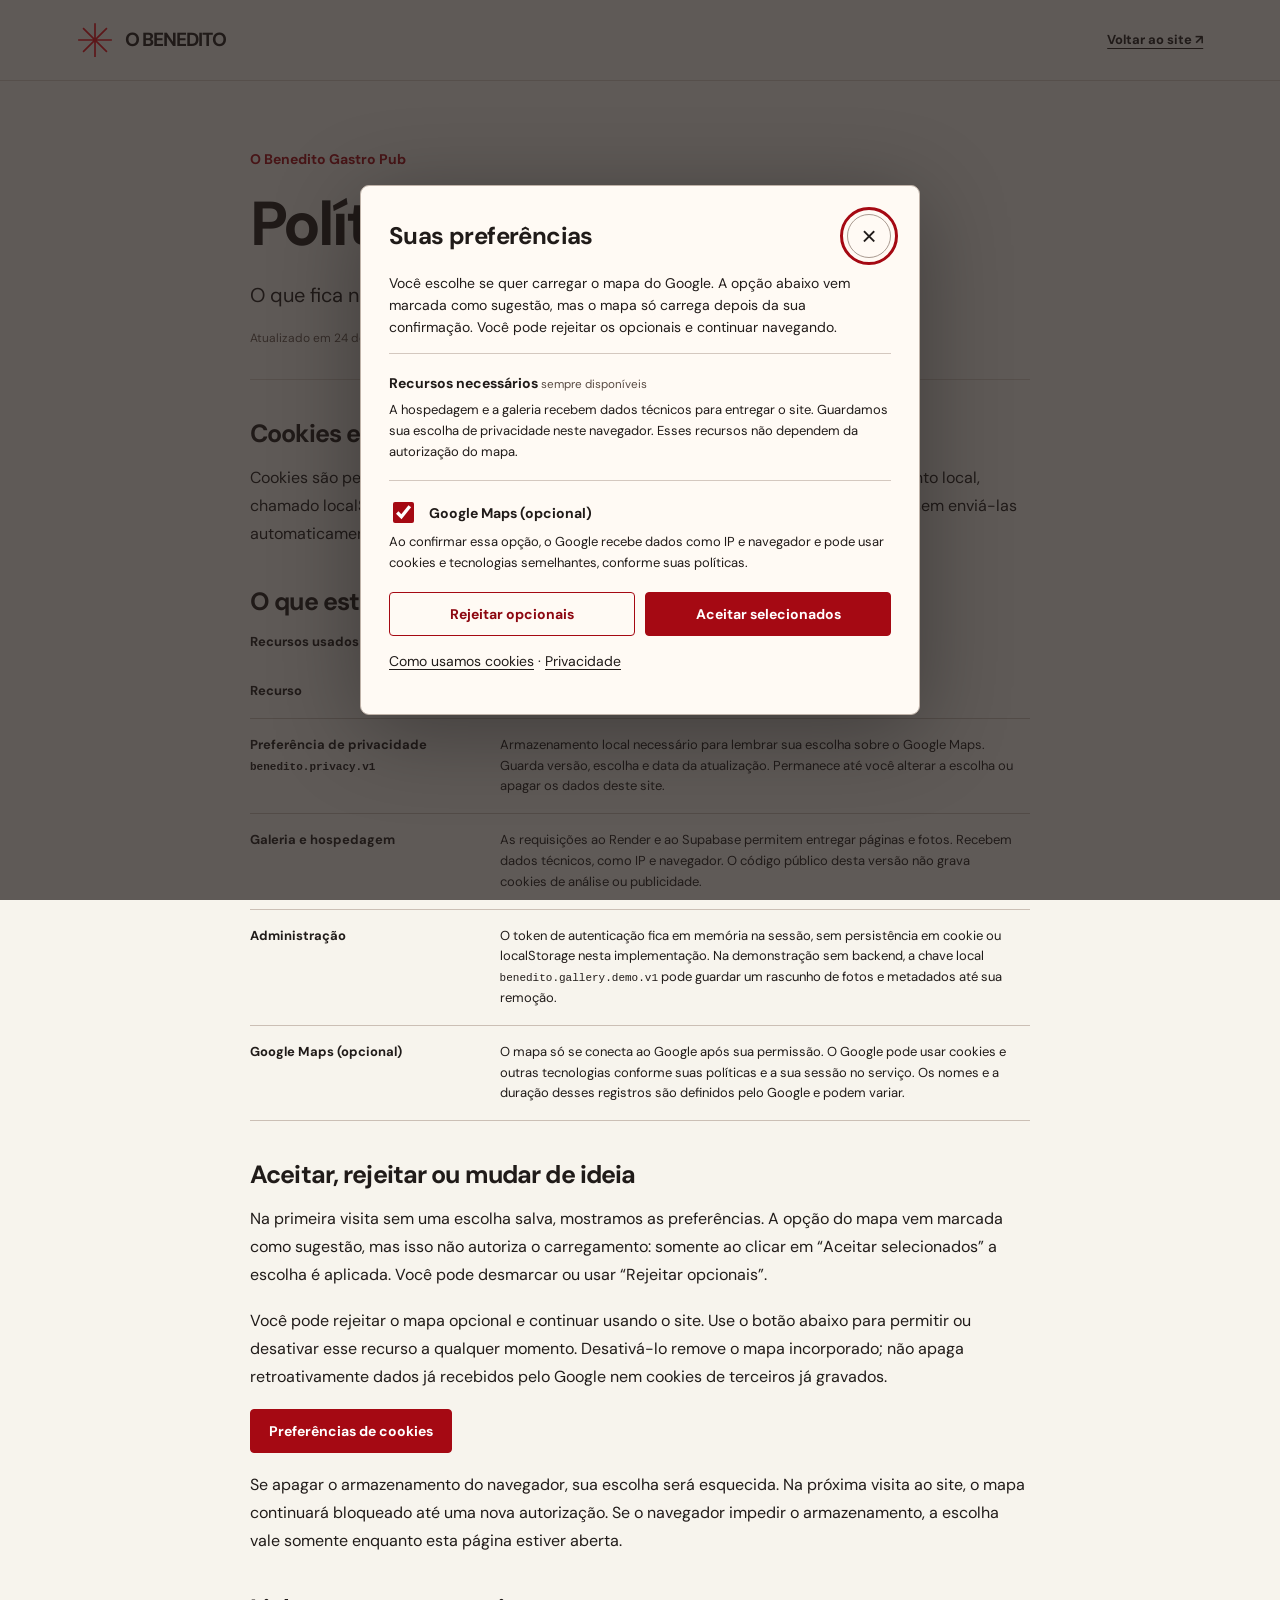
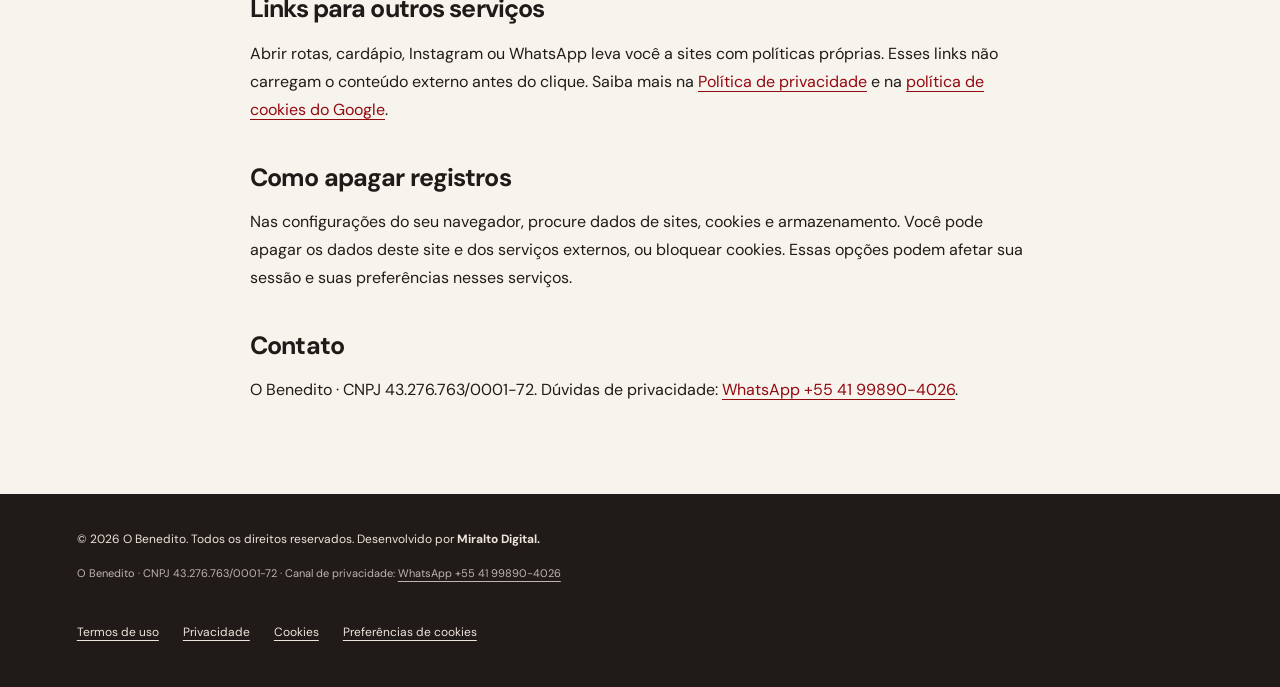
<file: cookies.html>
<!doctype html><html lang="pt-BR"><head><meta charset="UTF-8"><meta name="viewport" content="width=device-width,initial-scale=1"><meta name="theme-color" content="#bd0d18"><title>Política de cookies | O Benedito</title><meta name="description" content="O que fica no navegador e o que depende da sua escolha."><link rel="canonical" href="https://www.obeneditogastropub.com.br/cookies.html"><link rel="icon" href="assets/asterisco-vermelho.svg" type="image/svg+xml"><link rel="stylesheet" href="legal.css"><link rel="stylesheet" href="revisao-local.css"><script src="cookie-preferences.js" defer></script></head><body class="legal-page"><header class="legal-header"><a class="legal-brand" href="index.html" aria-label="O Benedito, voltar ao site"><img src="assets/asterisco-vermelho.svg" width="36" height="36" alt=""><strong>O BENEDITO</strong></a><a href="index.html">Voltar ao site ↗</a></header><main class="legal-main"><p class="legal-eyebrow">O Benedito Gastro Pub</p><h1>Política de cookies</h1><p class="legal-intro">O que fica no navegador e o que depende da sua escolha.</p><p class="legal-date">Atualizado em 24 de novembro de 2026.</p><article><h2>Cookies e tecnologias semelhantes</h2><p>Cookies são pequenos registros que um serviço pode gravar no navegador. O armazenamento local, chamado localStorage, é outra tecnologia: ele mantém informações no próprio navegador, sem enviá-las automaticamente em cada requisição HTTP. Esta política trata dos dois.</p>
<h2>O que esta versão usa</h2><div class="legal-table-wrap"><table><caption>Recursos usados pelo site</caption><thead><tr><th scope="col">Recurso</th><th scope="col">Finalidade e controle</th></tr></thead><tbody><tr><th scope="row">Preferência de privacidade<br><code>benedito.privacy.v1</code></th><td>Armazenamento local necessário para lembrar sua escolha sobre o Google Maps. Guarda versão, escolha e data da atualização. Permanece até você alterar a escolha ou apagar os dados deste site.</td></tr><tr><th scope="row">Galeria e hospedagem</th><td>As requisições ao Render e ao Supabase permitem entregar páginas e fotos. Recebem dados técnicos, como IP e navegador. O código público desta versão não grava cookies de análise ou publicidade.</td></tr><tr><th scope="row">Administração</th><td>O token de autenticação fica em memória na sessão, sem persistência em cookie ou localStorage nesta implementação. Na demonstração sem backend, a chave local <code>benedito.gallery.demo.v1</code> pode guardar um rascunho de fotos e metadados até sua remoção.</td></tr><tr><th scope="row">Google Maps (opcional)</th><td>O mapa só se conecta ao Google após sua permissão. O Google pode usar cookies e outras tecnologias conforme suas políticas e a sua sessão no serviço. Os nomes e a duração desses registros são definidos pelo Google e podem variar.</td></tr></tbody></table></div>
<h2>Aceitar, rejeitar ou mudar de ideia</h2><p>Na primeira visita sem uma escolha salva, mostramos as preferências. A opção do mapa vem marcada como sugestão, mas isso não autoriza o carregamento: somente ao clicar em “Aceitar selecionados” a escolha é aplicada. Você pode desmarcar ou usar “Rejeitar opcionais”.</p><p>Você pode rejeitar o mapa opcional e continuar usando o site. Use o botão abaixo para permitir ou desativar esse recurso a qualquer momento. Desativá-lo remove o mapa incorporado; não apaga retroativamente dados já recebidos pelo Google nem cookies de terceiros já gravados.</p><p><button type="button" class="consent-button" data-cookie-open>Preferências de cookies</button></p><p>Se apagar o armazenamento do navegador, sua escolha será esquecida. Na próxima visita ao site, o mapa continuará bloqueado até uma nova autorização. Se o navegador impedir o armazenamento, a escolha vale somente enquanto esta página estiver aberta.</p>
<h2>Links para outros serviços</h2><p>Abrir rotas, cardápio, Instagram ou WhatsApp leva você a sites com políticas próprias. Esses links não carregam o conteúdo externo antes do clique. Saiba mais na <a href="privacidade.html">Política de privacidade</a> e na <a href="https://policies.google.com/technologies/cookies?hl=pt-BR" target="_blank" rel="noopener noreferrer">política de cookies do Google</a>.</p>
<h2>Como apagar registros</h2><p>Nas configurações do seu navegador, procure dados de sites, cookies e armazenamento. Você pode apagar os dados deste site e dos serviços externos, ou bloquear cookies. Essas opções podem afetar sua sessão e suas preferências nesses serviços.</p>
<h2>Contato</h2><p>O Benedito · CNPJ 43.276.763/0001-72. Dúvidas de privacidade: <a href="https://wa.me/5541998904026" target="_blank" rel="noopener noreferrer">WhatsApp +55 41 99890-4026</a>.</p></article></main><footer class="legal-footer"><p>© 2026 O Benedito. Todos os direitos reservados. Desenvolvido por <strong>Miralto Digital.</strong></p><p class="footer-company">O Benedito · CNPJ 43.276.763/0001-72 · Canal de privacidade: <a href="https://wa.me/5541998904026" target="_blank" rel="noopener noreferrer">WhatsApp +55 41 99890-4026</a></p><nav class="footer-legal" aria-label="Informações e privacidade"><a href="termos.html" >Termos de uso</a><a href="privacidade.html" >Privacidade</a><a href="cookies.html" aria-current="page">Cookies</a><button type="button" data-cookie-open>Preferências de cookies</button></nav></footer></body></html>
</file>
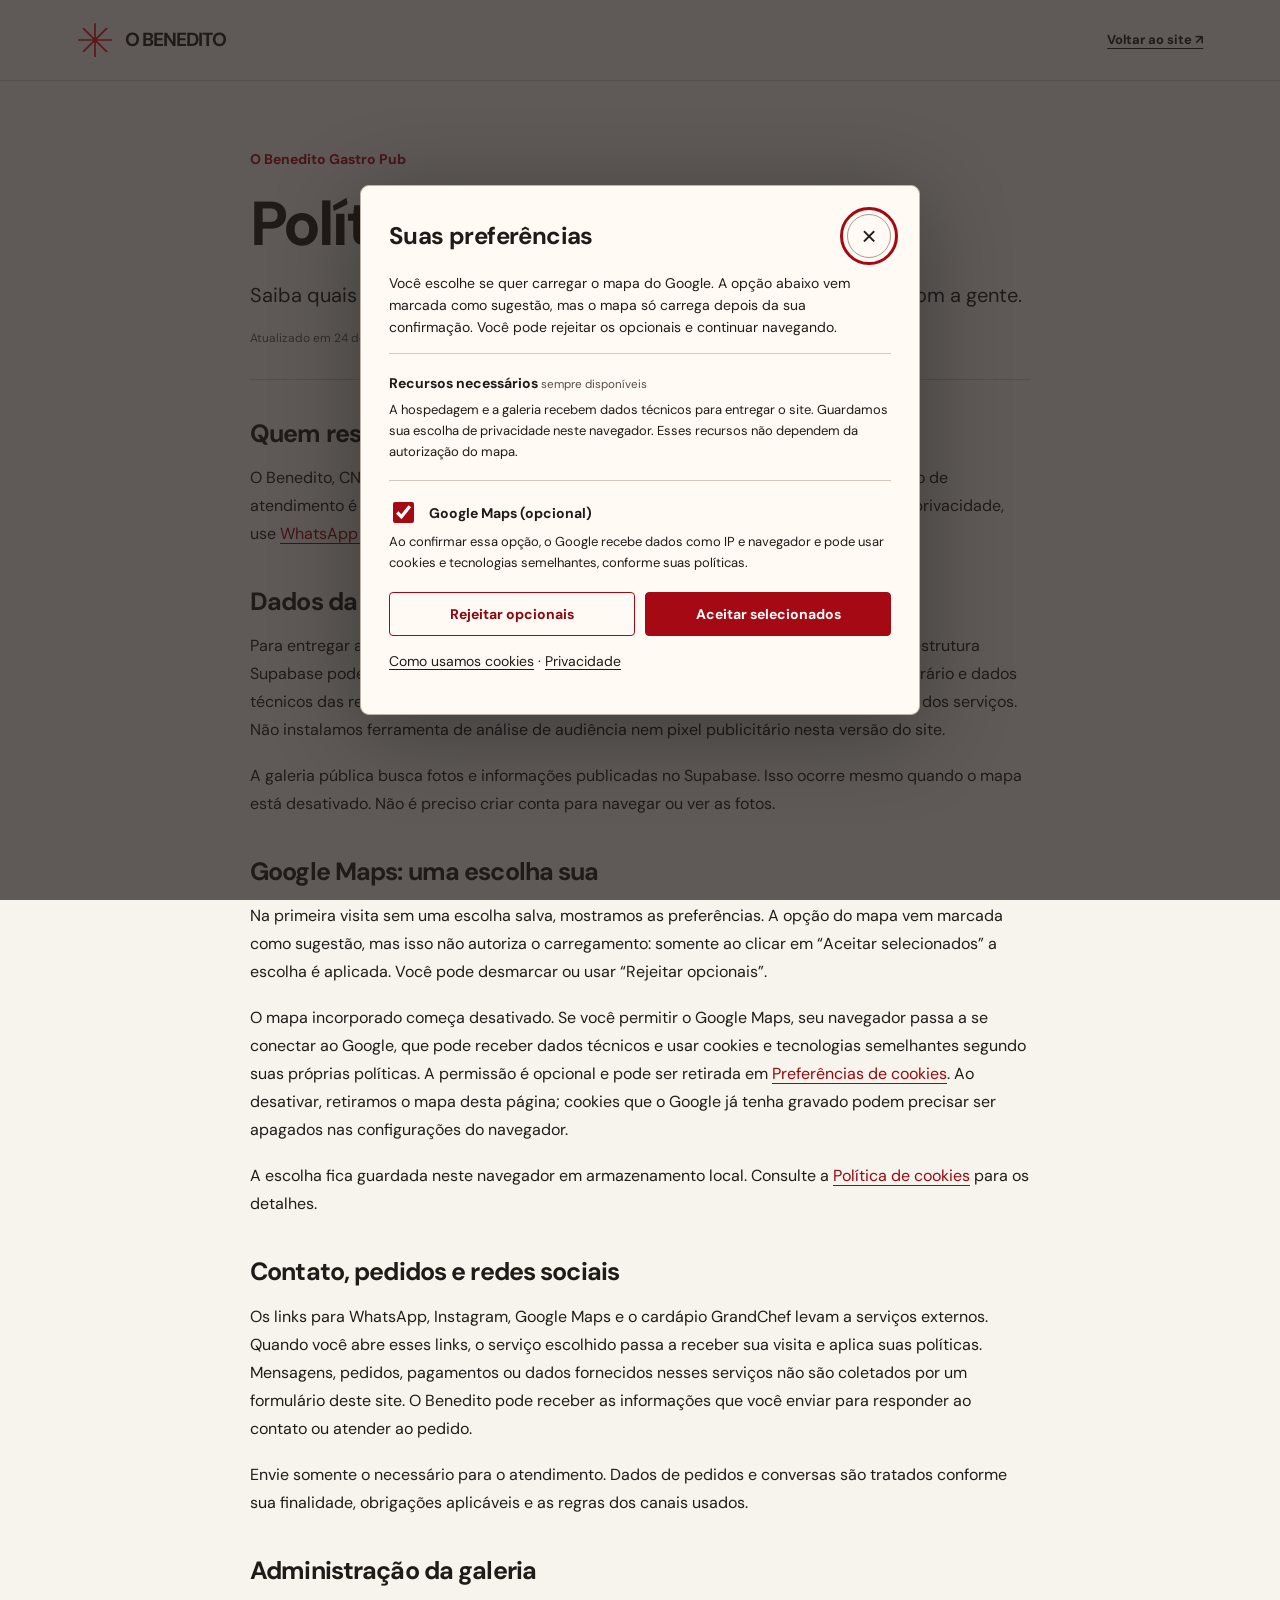
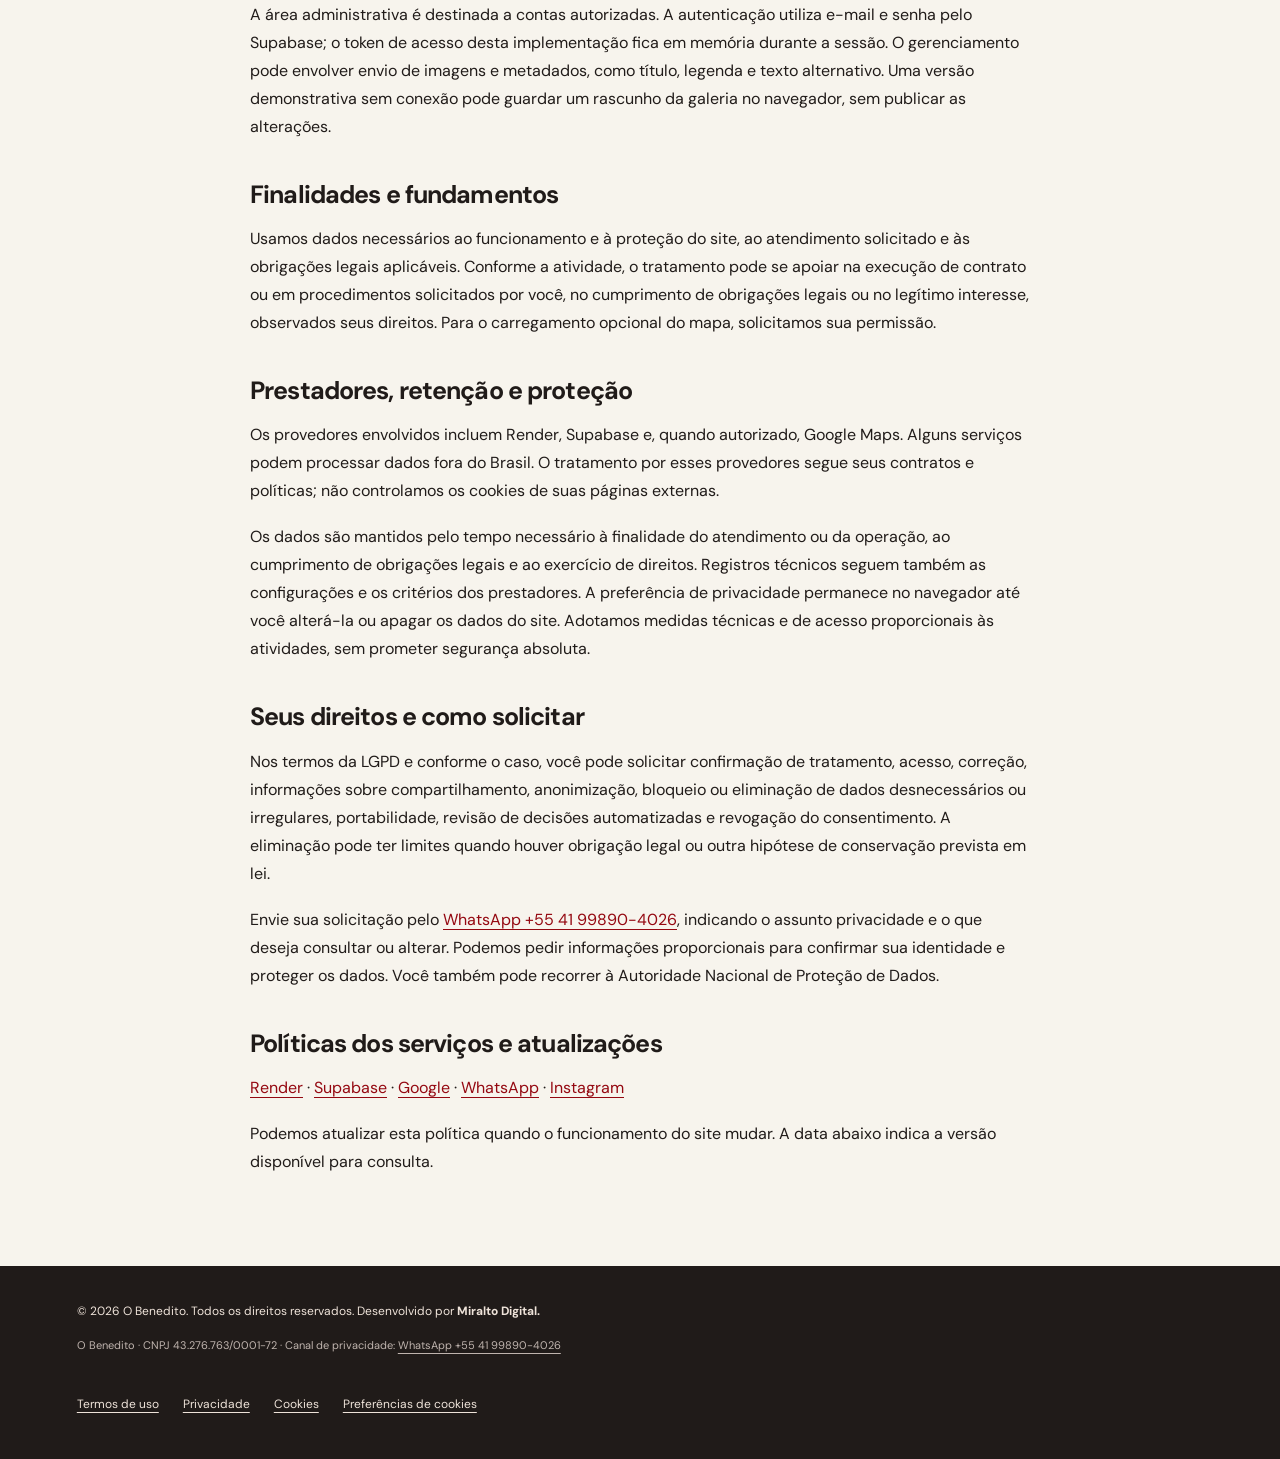
<file: privacidade.html>
<!doctype html><html lang="pt-BR"><head><meta charset="UTF-8"><meta name="viewport" content="width=device-width,initial-scale=1"><meta name="theme-color" content="#bd0d18"><title>Política de privacidade | O Benedito</title><meta name="description" content="Saiba quais dados fazem parte do funcionamento do site e como falar com a gente."><link rel="canonical" href="https://www.obeneditogastropub.com.br/privacidade.html"><link rel="icon" href="assets/asterisco-vermelho.svg" type="image/svg+xml"><link rel="stylesheet" href="legal.css"><link rel="stylesheet" href="revisao-local.css"><script src="cookie-preferences.js" defer></script></head><body class="legal-page"><header class="legal-header"><a class="legal-brand" href="index.html" aria-label="O Benedito, voltar ao site"><img src="assets/asterisco-vermelho.svg" width="36" height="36" alt=""><strong>O BENEDITO</strong></a><a href="index.html">Voltar ao site ↗</a></header><main class="legal-main"><p class="legal-eyebrow">O Benedito Gastro Pub</p><h1>Política de privacidade</h1><p class="legal-intro">Saiba quais dados fazem parte do funcionamento do site e como falar com a gente.</p><p class="legal-date">Atualizado em 24 de novembro de 2026.</p><article><h2>Quem responde por este site</h2><p>O Benedito, CNPJ 43.276.763/0001-72, é a marca responsável por este site. Nosso endereço de atendimento é Rua Dr. Carlos Gomes da Costa, 192, Centro, Antonina, PR. Para assuntos de privacidade, use <a href="https://wa.me/5541998904026" target="_blank" rel="noopener noreferrer">WhatsApp +55 41 99890-4026</a>.</p>
<h2>Dados da visita e da galeria</h2><p>Para entregar as páginas, os arquivos e as fotos da galeria, a hospedagem Render e a infraestrutura Supabase podem receber endereço IP, informações do navegador e do dispositivo, data, horário e dados técnicos das requisições. Esses dados servem à operação, à disponibilidade e à segurança dos serviços. Não instalamos ferramenta de análise de audiência nem pixel publicitário nesta versão do site.</p><p>A galeria pública busca fotos e informações publicadas no Supabase. Isso ocorre mesmo quando o mapa está desativado. Não é preciso criar conta para navegar ou ver as fotos.</p>
<h2>Google Maps: uma escolha sua</h2><p>Na primeira visita sem uma escolha salva, mostramos as preferências. A opção do mapa vem marcada como sugestão, mas isso não autoriza o carregamento: somente ao clicar em “Aceitar selecionados” a escolha é aplicada. Você pode desmarcar ou usar “Rejeitar opcionais”.</p><p>O mapa incorporado começa desativado. Se você permitir o Google Maps, seu navegador passa a se conectar ao Google, que pode receber dados técnicos e usar cookies e tecnologias semelhantes segundo suas próprias políticas. A permissão é opcional e pode ser retirada em <button type="button" class="legal-text-button" data-cookie-open>Preferências de cookies</button>. Ao desativar, retiramos o mapa desta página; cookies que o Google já tenha gravado podem precisar ser apagados nas configurações do navegador.</p><p>A escolha fica guardada neste navegador em armazenamento local. Consulte a <a href="cookies.html">Política de cookies</a> para os detalhes.</p>
<h2>Contato, pedidos e redes sociais</h2><p>Os links para WhatsApp, Instagram, Google Maps e o cardápio GrandChef levam a serviços externos. Quando você abre esses links, o serviço escolhido passa a receber sua visita e aplica suas políticas. Mensagens, pedidos, pagamentos ou dados fornecidos nesses serviços não são coletados por um formulário deste site. O Benedito pode receber as informações que você enviar para responder ao contato ou atender ao pedido.</p><p>Envie somente o necessário para o atendimento. Dados de pedidos e conversas são tratados conforme sua finalidade, obrigações aplicáveis e as regras dos canais usados.</p>
<h2>Administração da galeria</h2><p>A área administrativa é destinada a contas autorizadas. A autenticação utiliza e-mail e senha pelo Supabase; o token de acesso desta implementação fica em memória durante a sessão. O gerenciamento pode envolver envio de imagens e metadados, como título, legenda e texto alternativo. Uma versão demonstrativa sem conexão pode guardar um rascunho da galeria no navegador, sem publicar as alterações.</p>
<h2>Finalidades e fundamentos</h2><p>Usamos dados necessários ao funcionamento e à proteção do site, ao atendimento solicitado e às obrigações legais aplicáveis. Conforme a atividade, o tratamento pode se apoiar na execução de contrato ou em procedimentos solicitados por você, no cumprimento de obrigações legais ou no legítimo interesse, observados seus direitos. Para o carregamento opcional do mapa, solicitamos sua permissão.</p>
<h2>Prestadores, retenção e proteção</h2><p>Os provedores envolvidos incluem Render, Supabase e, quando autorizado, Google Maps. Alguns serviços podem processar dados fora do Brasil. O tratamento por esses provedores segue seus contratos e políticas; não controlamos os cookies de suas páginas externas.</p><p>Os dados são mantidos pelo tempo necessário à finalidade do atendimento ou da operação, ao cumprimento de obrigações legais e ao exercício de direitos. Registros técnicos seguem também as configurações e os critérios dos prestadores. A preferência de privacidade permanece no navegador até você alterá-la ou apagar os dados do site. Adotamos medidas técnicas e de acesso proporcionais às atividades, sem prometer segurança absoluta.</p>
<h2>Seus direitos e como solicitar</h2><p>Nos termos da LGPD e conforme o caso, você pode solicitar confirmação de tratamento, acesso, correção, informações sobre compartilhamento, anonimização, bloqueio ou eliminação de dados desnecessários ou irregulares, portabilidade, revisão de decisões automatizadas e revogação do consentimento. A eliminação pode ter limites quando houver obrigação legal ou outra hipótese de conservação prevista em lei.</p><p>Envie sua solicitação pelo <a href="https://wa.me/5541998904026" target="_blank" rel="noopener noreferrer">WhatsApp +55 41 99890-4026</a>, indicando o assunto privacidade e o que deseja consultar ou alterar. Podemos pedir informações proporcionais para confirmar sua identidade e proteger os dados. Você também pode recorrer à Autoridade Nacional de Proteção de Dados.</p>
<h2>Políticas dos serviços e atualizações</h2><p><a href="https://render.com/privacy" target="_blank" rel="noopener noreferrer">Render</a> · <a href="https://supabase.com/privacy" target="_blank" rel="noopener noreferrer">Supabase</a> · <a href="https://policies.google.com/privacy?hl=pt-BR" target="_blank" rel="noopener noreferrer">Google</a> · <a href="https://www.whatsapp.com/legal/privacy-policy" target="_blank" rel="noopener noreferrer">WhatsApp</a> · <a href="https://privacycenter.instagram.com/policy/" target="_blank" rel="noopener noreferrer">Instagram</a></p><p>Podemos atualizar esta política quando o funcionamento do site mudar. A data abaixo indica a versão disponível para consulta.</p></article></main><footer class="legal-footer"><p>© 2026 O Benedito. Todos os direitos reservados. Desenvolvido por <strong>Miralto Digital.</strong></p><p class="footer-company">O Benedito · CNPJ 43.276.763/0001-72 · Canal de privacidade: <a href="https://wa.me/5541998904026" target="_blank" rel="noopener noreferrer">WhatsApp +55 41 99890-4026</a></p><nav class="footer-legal" aria-label="Informações e privacidade"><a href="termos.html" >Termos de uso</a><a href="privacidade.html" aria-current="page">Privacidade</a><a href="cookies.html" >Cookies</a><button type="button" data-cookie-open>Preferências de cookies</button></nav></footer></body></html>
</file>
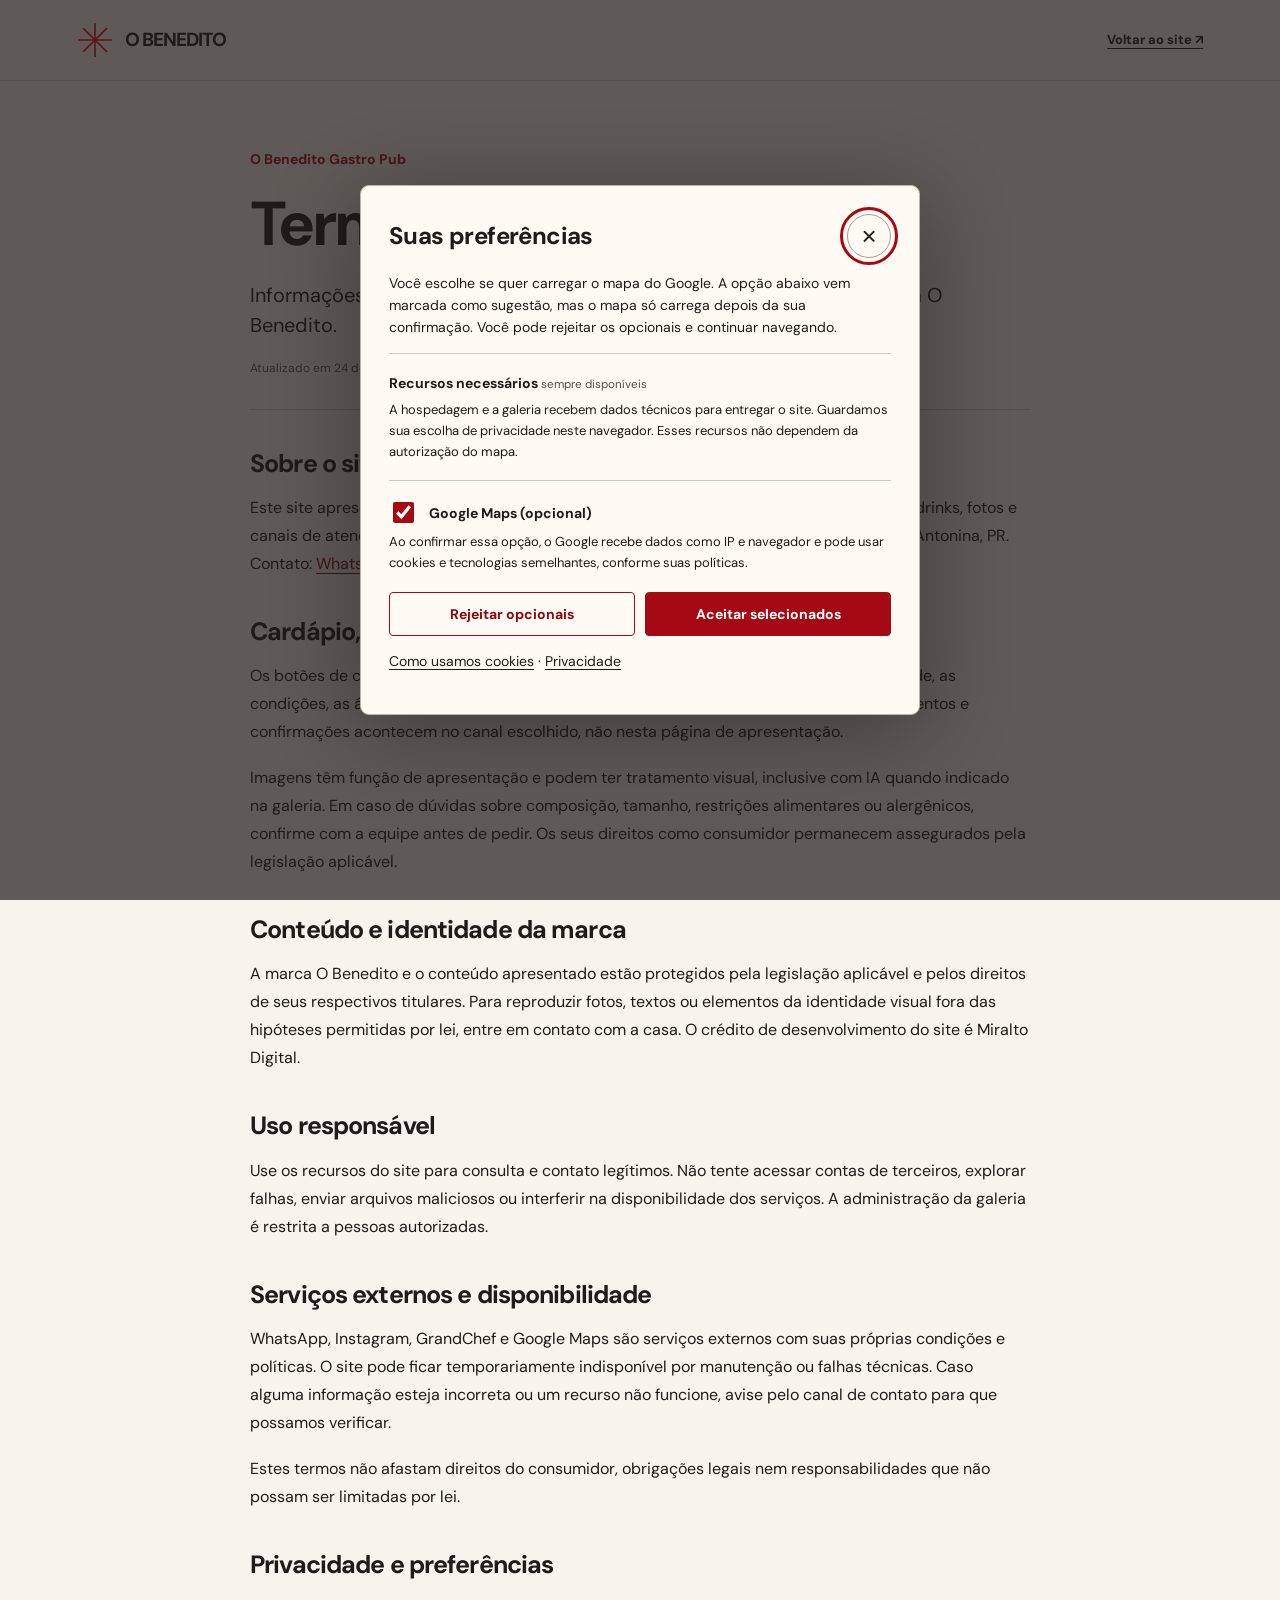
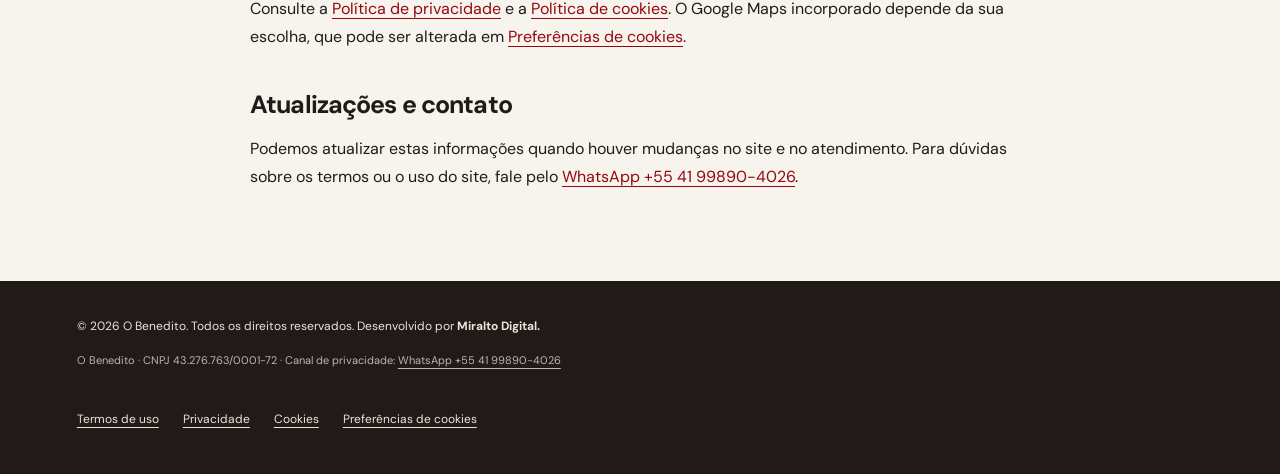
<file: termos.html>
<!doctype html><html lang="pt-BR"><head><meta charset="UTF-8"><meta name="viewport" content="width=device-width,initial-scale=1"><meta name="theme-color" content="#bd0d18"><title>Termos de uso | O Benedito</title><meta name="description" content="Informações para navegar, consultar o cardápio e entrar em contato com O Benedito."><link rel="canonical" href="https://www.obeneditogastropub.com.br/termos.html"><link rel="icon" href="assets/asterisco-vermelho.svg" type="image/svg+xml"><link rel="stylesheet" href="legal.css"><link rel="stylesheet" href="revisao-local.css"><script src="cookie-preferences.js" defer></script></head><body class="legal-page"><header class="legal-header"><a class="legal-brand" href="index.html" aria-label="O Benedito, voltar ao site"><img src="assets/asterisco-vermelho.svg" width="36" height="36" alt=""><strong>O BENEDITO</strong></a><a href="index.html">Voltar ao site ↗</a></header><main class="legal-main"><p class="legal-eyebrow">O Benedito Gastro Pub</p><h1>Termos de uso</h1><p class="legal-intro">Informações para navegar, consultar o cardápio e entrar em contato com O Benedito.</p><p class="legal-date">Atualizado em 24 de novembro de 2026.</p><article><h2>Sobre o site</h2><p>Este site apresenta O Benedito, CNPJ 43.276.763/0001-72, e seus hambúrgueres, porções, drinks, fotos e canais de atendimento. O endereço da casa é Rua Dr. Carlos Gomes da Costa, 192, Centro, Antonina, PR. Contato: <a href="https://wa.me/5541998904026" target="_blank" rel="noopener noreferrer">WhatsApp +55 41 99890-4026</a>.</p>
<h2>Cardápio, pedidos e atendimento</h2><p>Os botões de cardápio levam ao serviço GrandChef. Consulte ali os preços, a disponibilidade, as condições, as áreas e os horários de entrega antes de concluir um pedido. Pedidos, pagamentos e confirmações acontecem no canal escolhido, não nesta página de apresentação.</p><p>Imagens têm função de apresentação e podem ter tratamento visual, inclusive com IA quando indicado na galeria. Em caso de dúvidas sobre composição, tamanho, restrições alimentares ou alergênicos, confirme com a equipe antes de pedir. Os seus direitos como consumidor permanecem assegurados pela legislação aplicável.</p>
<h2>Conteúdo e identidade da marca</h2><p>A marca O Benedito e o conteúdo apresentado estão protegidos pela legislação aplicável e pelos direitos de seus respectivos titulares. Para reproduzir fotos, textos ou elementos da identidade visual fora das hipóteses permitidas por lei, entre em contato com a casa. O crédito de desenvolvimento do site é Miralto Digital.</p>
<h2>Uso responsável</h2><p>Use os recursos do site para consulta e contato legítimos. Não tente acessar contas de terceiros, explorar falhas, enviar arquivos maliciosos ou interferir na disponibilidade dos serviços. A administração da galeria é restrita a pessoas autorizadas.</p>
<h2>Serviços externos e disponibilidade</h2><p>WhatsApp, Instagram, GrandChef e Google Maps são serviços externos com suas próprias condições e políticas. O site pode ficar temporariamente indisponível por manutenção ou falhas técnicas. Caso alguma informação esteja incorreta ou um recurso não funcione, avise pelo canal de contato para que possamos verificar.</p><p>Estes termos não afastam direitos do consumidor, obrigações legais nem responsabilidades que não possam ser limitadas por lei.</p>
<h2>Privacidade e preferências</h2><p>Consulte a <a href="privacidade.html">Política de privacidade</a> e a <a href="cookies.html">Política de cookies</a>. O Google Maps incorporado depende da sua escolha, que pode ser alterada em <button type="button" class="legal-text-button" data-cookie-open>Preferências de cookies</button>.</p>
<h2>Atualizações e contato</h2><p>Podemos atualizar estas informações quando houver mudanças no site e no atendimento. Para dúvidas sobre os termos ou o uso do site, fale pelo <a href="https://wa.me/5541998904026" target="_blank" rel="noopener noreferrer">WhatsApp +55 41 99890-4026</a>.</p></article></main><footer class="legal-footer"><p>© 2026 O Benedito. Todos os direitos reservados. Desenvolvido por <strong>Miralto Digital.</strong></p><p class="footer-company">O Benedito · CNPJ 43.276.763/0001-72 · Canal de privacidade: <a href="https://wa.me/5541998904026" target="_blank" rel="noopener noreferrer">WhatsApp +55 41 99890-4026</a></p><nav class="footer-legal" aria-label="Informações e privacidade"><a href="termos.html" aria-current="page">Termos de uso</a><a href="privacidade.html" >Privacidade</a><a href="cookies.html" >Cookies</a><button type="button" data-cookie-open>Preferências de cookies</button></nav></footer></body></html>
</file>
<file: revisao-local.css>
#conceito {
  background: #201b19;
  color: #f7f4ed;
  padding-block: clamp(55px, 6.5vw, 96px);
}

#conceito .sec-marker, #conceito .tiny-symbol,
#conceito h2 span, #conceito .concept-stats strong {
  color: #ff7278;
}

#conceito .concept-right > p { color: #ded2c7; }
#conceito .concept-stats { border-color: #f7f4ed40; }

.gallery-tile .gallery-photo-cover {
  object-fit: cover;
  object-position: center var(--gallery-photo-focus, 50%);
}

/* O cartão administrado tem o mesmo formato da prévia de recorte. */
.gallery-grid.is-managed { grid-auto-rows:auto; }
.gallery-grid.is-managed .gallery-tile { min-width:0; }
.gallery-grid.is-managed .gallery-photo-frame { display:block;position:relative;width:100%;aspect-ratio:4/5;flex-shrink:0;overflow:hidden; }
.gallery-grid.is-managed .gallery-tile img { width:100%; height:100%; object-fit:cover; object-position:var(--photo-x,50%) var(--photo-y,50%); transform-origin:var(--photo-x,50%) var(--photo-y,50%); transform:scale(var(--photo-zoom,1)); }
.gallery-grid.is-managed .gallery-tile:hover img { transform:scale(var(--photo-zoom,1)); }

.dish-showcase {
  --showcase-paper: #f7f4ed;
  --showcase-stage: clamp(435px, 43vw, 545px);
  background: var(--showcase-paper);
  color: #201b19;
}

@media (prefers-reduced-motion: no-preference) {
  .dish-showcase.has-scroll-reveal::after {
    content: '';
    display: block;
    height: clamp(194px, 31svh, 280px);
  }

  .dish-showcase.has-scroll-reveal .dish-inner {
    position: sticky;
    top: min(0px, calc(100svh - var(--dish-inner-height, 100svh) - 16px));
  }
}

.dish-inner {
  width: min(100% - 10vw, 1420px);
  margin: auto;
  padding: clamp(23px, 3.2vw, 46px) 0 30px;
  display: grid;
  grid-template-columns: minmax(0, 1fr) 92px;
  grid-template-areas: 'title title' 'dishes picker';
  column-gap: clamp(10px, 2vw, 34px);
}

#mais-pedidos {
  grid-area: title;
  margin: 0;
  padding: 0 0 14px;
  border-bottom: 1px solid #241c1826;
  font: 800 clamp(17px, 2vw, 25px)/1.15 var(--sans);
  letter-spacing: -.03em;
}

.dish-panels { grid-area: dishes; min-width: 0; }
.dish-panel[hidden], .dish-picker[hidden] { display: none; }
.dish-showcase .dish-panel { height: auto; margin: 0; padding: 0; background: transparent; }
.dish-showcase .burger-pin {
  position: relative;
  height: auto;
  max-height: none;
  min-height: 0;
  padding: 0;
}

.dish-showcase .bene-grid, .dish-showcase .trio-layout {
  display: grid;
  grid-template-columns: minmax(0, .92fr) minmax(0, 1.36fr);
  grid-template-areas: 'intro visual';
  align-items: center;
  gap: clamp(12px, 3vw, 45px);
  margin: 0;
}

.dish-showcase .bene-story { padding: 0; }
.dish-showcase .dish-title, .dish-showcase .trio-copy .dish-title {
  display: block;
  margin: 0;
  font-family: var(--sans) !important;
  font-size: clamp(42px, 6.1vw, 91px) !important;
  line-height: .94 !important;
  font-weight: 800;
  letter-spacing: -.065em;
}

.dish-title em { display: block; color: var(--red-dark); font-style: normal; }
.dish-showcase .trio-copy .dish-title { margin: 0 !important; white-space: normal; }
.dish-showcase .bene-description { display: block; margin-top: 16px; }
.dish-showcase .bene-actions { flex-direction: row; flex-wrap: wrap; align-items: center; justify-content: flex-start; gap: 13px 18px; }
.dish-showcase .burger-stage, .dish-showcase .trio-experience { height: var(--showcase-stage); min-height: 0; }
.dish-showcase .burger-fallback {
  inset: 50% auto auto 50%;
  width: min(94%, 590px, calc((var(--showcase-stage) - 40px) * 1.06383));
  height: auto;
  transform: translate(-50%, -50%);
  filter: drop-shadow(0 7px 6px #29110a30);
}
.dish-showcase .burger-ring { width: min(88%, calc(var(--showcase-stage) - 16px)); }
.dish-showcase .burger-disc { width: min(76%, calc(var(--showcase-stage) - 35px)); }
.dish-showcase .tb-stage { height: calc(100% - 62px); }
.dish-showcase .tb-photo-dialog { height: fit-content; }
.dish-showcase .tb-perspective { width: min(89%, calc(var(--showcase-stage) - 95px)); }
.dish-showcase .trio-toolbar { margin: 8px 0 0; }
.dish-showcase .trio-toolbar .tb-expand { min-width: 0; }
.dish-showcase .trio-toolbar button { padding-inline: 12px; }
.dish-showcase .trio-toolbar .tb-reset { padding-inline: 0; }

.dish-picker {
  grid-area: picker;
  align-self: center;
  display: flex;
  flex-direction: column;
  align-items: center;
  gap: 14px;
}

.dish-picker button {
  display: grid;
  justify-items: center;
  align-content: start;
  gap: 5px;
  padding: 3px;
  width: 86px;
  min-height: 44px;
  color: #342923;
  background: transparent;
  border: 0;
  border-radius: 14px;
  font: 800 11px/1.2 var(--sans);
  text-align: center;
}

.dish-picker img {
  width: 64px;
  height: 64px;
  padding: 7px;
  border: 1px solid #241c1826;
  border-radius: 50%;
  background: #fffaf4;
  object-fit: contain;
  box-shadow: 0 5px 12px #301b121c;
  transition: transform 160ms cubic-bezier(.23,1,.32,1), border-color 160ms ease;
}

.dish-picker button span { min-block-size: 2.4em; }

@media (hover: hover) and (pointer: fine) {
  .dish-picker button:hover img { transform: translateY(-3px); border-color: var(--red-dark); }
}

.footer { padding-bottom: calc(max(20px, env(safe-area-inset-bottom)) + 142px); }

.delivery-launch, .bene-whats {
  --float-size: 56px;
  --float-edge: 20px;
  --float-base: max(var(--float-edge), env(safe-area-inset-bottom));
  --float-color: #bd0d18;
  position: fixed;
  right: max(var(--float-edge), env(safe-area-inset-right));
  bottom: var(--float-base);
  z-index: 91;
  width: var(--float-size);
  height: var(--float-size);
  padding: 0;
  color: #fff;
  background: transparent;
  border: 0;
  border-radius: 50%;
  font: inherit;
}

.delivery-launch { bottom: calc(var(--float-base) + var(--float-size) + 10px); }
.bene-whats { --float-color: #137244; }
.delivery-launch[hidden] { display: none; }
.float-icon {
  position: relative;
  z-index: 1;
  display: grid;
  place-items: center;
  width: 100%;
  height: 100%;
  overflow: hidden;
  border: 1px solid #fff8;
  border-radius: 50%;
  background: var(--float-color);
  box-shadow: 0 4px 15px #1f101540;
}

.bene-whats svg { width: 27px; height: 27px; }
.delivery-mascot img { width: calc(100% - 7px); height: calc(100% - 7px); border-radius: 50%; }
.float-label {
  position: absolute;
  inset: 0 50% 0 auto;
  display: flex;
  flex-direction: column;
  justify-content: center;
  padding: 0 calc(var(--float-size) / 2 + 9px) 0 14px;
  background: var(--float-color);
  color: #fff;
  border-radius: 40px 0 0 40px;
  font: 800 13px/1.18 var(--sans);
  text-align: left;
  white-space: nowrap;
  opacity: 0;
  pointer-events: none;
  transform: translateX(11px) scale(.97);
  transform-origin: right center;
  transition: transform 180ms cubic-bezier(.23,1,.32,1), opacity 180ms cubic-bezier(.23,1,.32,1);
}

.float-label small { font-size: 10px; font-weight: 700; }
.float-label strong { font-weight: inherit; }
:is(.delivery-launch, .bene-whats):is([data-pulse], :focus-visible) .float-label {
  opacity: 1;
  transform: none;
  pointer-events: auto;
}

.delivery-stride {
  display: none;
  position: absolute;
  inset: 3px;
  overflow: hidden;
  border-radius: 50%;
  background: #fff;
}

.delivery-stride::before {
  content: '';
  display: block;
  width: 600%;
  height: 100%;
  background: url('assets/delivery-corrida.webp') center / 100% 100% no-repeat;
}

@media (prefers-reduced-motion: no-preference) {
  .delivery-launch[data-pulse] .delivery-stride { display: block; animation: delivery-frames 2160ms step-end both; }
  .delivery-launch[data-pulse] .delivery-stride::before { animation: delivery-run 540ms steps(6, end) 4; }
}

@keyframes delivery-frames {
  from { opacity: 1; }
  to { opacity: 0; }
}

@keyframes delivery-run {
  from { transform: translateX(0); }
  to { transform: translateX(-100%); }
}

#delivery-dialog {
  width: min(420px, calc(100% - 24px));
  height: fit-content;
  max-height: calc(100dvh - 24px);
  margin: auto;
  padding: 0;
  color: #fff;
  background: #171313;
  border: 1px solid #fff3;
  border-radius: 14px;
  box-shadow: 0 24px 100px #0008;
  overscroll-behavior: contain;
}

#delivery-dialog::backdrop { background: #120c0cd9; }
.delivery-header { display: flex; align-items: center; justify-content: space-between; gap: 8px; padding: 8px 8px 8px 17px; }
.delivery-header h2 { margin: 0; font: 800 clamp(17px, 4.8vw, 23px)/1.1 var(--sans); }
.delivery-close { width: 44px; height: 44px; border: 1px solid #fff5; border-radius: 50%; color: white; background: transparent; font: 26px/1 var(--sans); cursor: pointer; }
.delivery-poster { display: block; width: 100%; height: auto; max-height: 58dvh; object-fit: contain; background: #101010; }
.delivery-action { padding: 12px 17px 17px; }
.delivery-action p { margin: 0 0 12px; color: #f1e7df; font-size: 13px; line-height: 1.45; }
.delivery-menu { display: flex; justify-content: space-between; align-items: center; min-height: 46px; padding: 8px 15px; color: #fff; background: #bd0d18; border-radius: 5px; font-size: 15px; font-weight: 800; }
.delivery-launch:focus-visible, .bene-whats:focus-visible, .delivery-close:focus-visible, .delivery-menu:focus-visible { outline: 2px solid white; outline-offset: 2px; box-shadow: 0 0 0 5px #201a19; }
.delivery-close:focus-visible { outline-offset: -5px; }

@media (hover: hover) and (pointer: fine) {
  :is(.delivery-launch, .bene-whats):hover .float-label { opacity: 1; transform: none; pointer-events: auto; }
  .delivery-menu:hover { background: #a40913; }
  .delivery-close:hover { background: #ffffff20; }
}

@media (max-width: 820px) {
  .dish-showcase { --showcase-stage: clamp(345px, 48svh, 465px); }
  .dish-inner { grid-template-columns: minmax(0, 1fr); grid-template-areas: 'title' 'dishes' 'picker'; }
  .dish-showcase .dish-title { font-size: clamp(40px, 8vw, 65px) !important; }
  .dish-picker { flex-direction: row; flex-wrap: wrap; justify-content: center; gap: 8px; }
  .dish-picker button { width: min(69px, 21vw); }
  .dish-picker img { width: 53px; height: 53px; padding: 5px; }
}

@media (max-width: 620px) {
  .dish-showcase { --showcase-stage: clamp(322px, 39svh, 365px); }
  .dish-picker { justify-content: flex-start; }
  .dish-showcase .bene-grid, .dish-showcase .trio-layout { grid-template-columns: 1fr; grid-template-areas: 'intro' 'visual'; gap: 0; }
  .dish-showcase .bene-story { display: block; }
  .dish-showcase .bene-story, .dish-showcase .trio-copy { min-height: 184px; padding-top: 15px; }
  .dish-showcase .dish-title { line-height: .98 !important; }
  .dish-title em { display: inline; }
  .dish-showcase .bene-description { margin-top: 9px; font-size: 13px; line-height: 1.5; }
  .dish-showcase .bene-actions { margin-top: 10px; }
  .dish-showcase .burger-stage { margin-top: 0; }
  .dish-showcase .tb-stage { height: calc(100% - 102px); }
  .dish-showcase .tb-main-grid .tb-item img { height: 63px; margin-bottom: 3px; }
  .dish-showcase .tb-extras-grid { grid-template-columns: repeat(5,minmax(0,1fr)); gap: 1px; }
  .dish-showcase .tb-extras-grid .tb-item img { height: 37px; margin-bottom: 4px; }
  .dish-showcase .tb-extras-grid .tb-item strong { font-size: 9px; overflow-wrap: anywhere; }
  .dish-showcase .tb-ingredients { gap: 5px; }
}

@media (max-width: 600px) {
  .delivery-launch, .bene-whats { --float-size: 52px; --float-edge: 12px; }
  .float-label { font-size: 12px; }
  body:has(.bene-hours[open]) .delivery-launch { visibility: hidden; }
}

@media (prefers-reduced-motion: reduce) {
  .float-label, .dish-picker img { transition: none; }
}

/* O alimento ganha destaque sobre o fundo natural da vitrine. */
.burger-stage .burger-disc, .burger-stage .burger-ring { display: none; }
.burger-spark img { width:1em; height:1em; object-fit:contain; }
.burger-stage .burger-shadow { background: rgba(64,44,29,.12); filter: blur(18px); opacity: calc(.65 - var(--open)*.5); }

/* Verrine em malha 3D completa, carregado ao selecionar. */
.verrine-stage { position:relative; grid-area:visual; margin:0; height:var(--showcase-stage); min-width:0; container-type:size; }
.verrine-assembled { position:absolute; left:50%; top:50%; width:auto; height:96%; max-width:100%; object-fit:contain; transform:translate(-50%,-50%); }
.verrine-stage model-viewer { display:block; width:100%; height:calc(100% - 24px); background:transparent; --poster-color:transparent; touch-action:pan-y; }
.verrine-stage .verrine-assembled[hidden] { display:none; }
.verrine-hint { position:absolute; bottom:0; width:100%; margin:0; text-align:center; font:500 10px/1.4 var(--sans); color:#6e6056; pointer-events:none; }
.verrine-reset { font-size:10px; }
#verrine-o-benedito .bene-toggle:disabled { opacity:.55; cursor:wait; }
@media(max-width:760px) {

 .dish-picker { flex-wrap:wrap; }
 #verrine-o-benedito .dish-title { font-size:clamp(38px,10vw,65px)!important; }
}
/* Evolução da marca: tipografia direta, palha e vermelho da casa. */
#conceito { background:#e9ddc9; color:#201b19; padding-block:clamp(55px,7vw,105px); }
#conceito .concept-grid { grid-template-columns:minmax(0,1.05fr) minmax(0,.8fr); align-items:center; gap:10%; margin-top:0; }
#conceito h2 { font-family:var(--barlow); font-size:clamp(72px,10.3vw,148px); line-height:.88; letter-spacing:-.025em; text-transform:uppercase; }
#conceito h2 span { color:#bd0d18; }
.casa-label { margin:0 0 24px; font-size:16px; font-weight:700; letter-spacing:-.025em; }
.casa-star { width:68px; height:68px; margin-bottom:22px; }
#conceito h3 { font-size:clamp(28px,3vw,42px); margin:0 0 22px; font-weight:800; line-height:1.12; }
#conceito .concept-right > p { color:#51443d; max-width:36ch; font-size:16px; line-height:1.7; }
.casa-link { display:inline-flex; align-items:center; gap:32px; margin-top:28px; padding:12px 0 7px; border-bottom:2px solid #bd0d18; color:#a50913; font-size:18px; font-weight:800; }
.instagram-bene { display:flex; align-items:center; gap:30px; padding:clamp(25px,4vw,50px); margin-top:32px; background:#f7f4ed; color:#a50913; border:2px solid currentColor; }
.instagram-mark { position:relative; display:grid; place-items:center; width:104px; height:104px; border:5px solid currentColor; border-radius:28px; flex-shrink:0; transform:rotate(-7deg); }
.instagram-mark::after { content:''; position:absolute; width:9px; height:9px; right:13px; top:13px; border-radius:50%; background:currentColor; }
.instagram-lens { width:54px; height:54px; border:4px solid currentColor; border-radius:50%; }
.instagram-mark img { position:absolute; width:32px; height:32px; }
.instagram-copy { display:flex; flex-direction:column; gap:8px; }
.instagram-copy small { font-size:15px; color:#51443d; }
.instagram-copy strong { font:800 clamp(35px,4.8vw,66px)/1 var(--barlow); text-transform:uppercase; letter-spacing:-.02em; }
.instagram-copy > span { font-size:15px; font-weight:700; overflow-wrap:anywhere; }
.instagram-arrow { margin-left:auto; font-size:48px; }
.instagram-bene:focus-visible,.casa-link:focus-visible { outline:3px solid #bd0d18; outline-offset:6px; }
.footer-bottom { flex-wrap:wrap; font-size:11px; line-height:1.6; letter-spacing:.01em; color:#c9c0bb; }
.footer-legal { display:flex; flex-wrap:wrap; gap:10px 24px; padding-top:25px; line-height:1.6; font-size:12px; color:#e4dbd6; }
.footer-legal a,.footer-legal button { text-decoration:underline; text-underline-offset:4px; }
.footer-legal button { background:transparent; border:0; padding:0; color:inherit; font:inherit; cursor:pointer; }
.footer-company { margin-top:18px; color:#bfb4ae; font-size:11px; line-height:1.6; }
.map-consent { position:absolute; inset:0; display:flex; flex-direction:column; align-items:center; justify-content:center; gap:14px; padding:24px; text-align:center; background:#f1e9df; }
.map-consent strong { font-size:24px; }
.map-consent p { max-width:52ch; font-size:14px; line-height:1.6; margin:0; }
.map-consent > span { font-size:12px; }
.map-preview [hidden] { display:none!important; }
.consent-button { min-height:44px; padding:11px 18px; color:#fff; background:#a50913; border:1px solid #a50913; border-radius:4px; font:700 14px/1.3 var(--sans,Arial,sans-serif); cursor:pointer; }
.consent-button.secondary { background:transparent; color:#8d0710; }
.consent-button:focus-visible { outline:3px solid #201b19; outline-offset:3px; }
.cookie-banner { position:fixed; z-index:150; left:20px; right:20px; bottom:20px; width:min(960px,calc(100% - 40px)); margin:auto; padding:23px; background:#fffaf4; color:#201b19; border:1px solid #bfb2a8; border-radius:8px; box-shadow:0 12px 60px #201b1940; font:14px/1.6 var(--sans,Arial,sans-serif); }
.cookie-banner[hidden] { display:none; }
.cookie-banner strong { font-size:19px; display:block; }
.cookie-banner p { margin:7px 0 15px; max-width:88ch; }
.cookie-banner a { text-decoration:underline; }
.cookie-actions { display:flex; gap:10px; flex-wrap:wrap; }
#cookie-dialog { width:min(560px,calc(100vw - 28px)); max-height:calc(100dvh - 28px); height:fit-content; position:fixed; inset:0; margin:auto; padding:28px; overflow:auto; border:1px solid #bfb2a8; border-radius:9px; color:#201b19; background:#fffaf4; box-shadow:0 16px 90px #0005; font:14px/1.6 var(--sans,Arial,sans-serif); }
#cookie-dialog:not([open]) { display:none; }
#cookie-dialog::backdrop { background:#201b19b3; }
.cookie-dialog-head { display:flex; align-items:center; justify-content:space-between; gap:15px; margin-bottom:14px; }
.cookie-dialog-head h2 { font-size:24px; line-height:1.15; margin:0; letter-spacing:-.025em; }
.cookie-close { color:#201b19; background:transparent; width:44px; height:44px; border:1px solid #a99a90; border-radius:50%; flex-shrink:0; font:26px/1 Arial,sans-serif; cursor:pointer; }
.cookie-option { display:block; padding:18px 0; border-top:1px solid #d4c8bf; }
.cookie-option strong { display:block; }
.cookie-option p { margin:6px 0 0; font-size:13px; }
.cookie-option label { display:flex; gap:12px; align-items:center; font-weight:700; cursor:pointer; }
.cookie-option input { width:21px; height:21px; accent-color:#a50913; }
.cookie-option small { font-weight:400; color:#5a4c44; }
#cookie-save-status { font-size:12px; margin:10px 0 0; }
#cookie-dialog a { text-decoration:underline; text-underline-offset:3px; }
@media(max-width:820px) { #conceito .concept-grid { grid-template-columns:1fr; gap:35px; } #conceito h2 { font-size:clamp(72px,17vw,120px); } .casa-star { width:50px; height:50px; margin-bottom:18px; } }
@media(max-width:620px) { .instagram-bene { gap:18px; padding:23px 18px; align-items:center; } .instagram-mark { width:61px; height:61px; border-width:3px; border-radius:17px; } .instagram-lens { width:34px; height:34px; border-width:3px; } .instagram-mark img { width:23px; height:23px; } .instagram-mark::after { width:6px; height:6px; top:7px; right:7px; } .instagram-copy { gap:7px; } .instagram-copy small { font-size:12px; } .instagram-copy strong { font-size:37px; } .instagram-copy > span { font-size:11px; } .instagram-arrow { font-size:30px; } .cookie-banner { bottom:12px; left:12px; right:12px; width:calc(100% - 24px); padding:19px; font-size:13px; } .cookie-banner .cookie-actions { display:grid; grid-template-columns:1fr 1fr; } .cookie-banner [data-cookie-open] { grid-column:1 / -1; } .cookie-actions .consent-button { flex:1 1 190px; } #cookie-dialog { padding:22px; } .map-consent { gap:10px; padding:18px; } .map-consent strong { font-size:21px; } .map-consent p { font-size:12px; } .map-consent > span { font-size:11px; } }
@media(prefers-reduced-motion:no-preference) { .instagram-mark { transition:transform 180ms ease; } .instagram-bene:hover .instagram-mark { transform:rotate(0deg); } }

/* Símbolo vetorial da marca, sem variação de emoji entre dispositivos. */
.bene-asterisk { display:inline-block; width:1em; height:1em; vertical-align:-.08em; flex-shrink:0; }

/* Keep the story as one readable column at every showcase breakpoint. */
.dish-showcase .bene-story { display:block; min-width:0; grid-area:intro; }
.dish-showcase .burger-stage { grid-area:visual; }
@media (max-width:820px) {
  .dish-showcase .bene-grid, .dish-showcase .trio-layout { grid-template-columns:minmax(0,1fr); grid-template-areas:'intro' 'visual'; gap:0; }
  .dish-showcase .bene-story, .dish-showcase .trio-copy { padding-top:15px; }
  .dish-showcase .dish-title { overflow-wrap:normal; word-break:normal; }
  .dish-showcase .burger-stage { margin-top:0; }
}
.iconic { background:#f7f4ed; }
#cookie-dialog .cookie-actions .consent-button { flex:1 1 190px; }
</file>
<file: legal.css>
@font-face{font-family:'DM Sans';font-style:normal;font-weight:400;font-display:swap;src:url('assets/dm-sans-400.ttf') format('truetype')}
@font-face{font-family:'DM Sans';font-style:normal;font-weight:700;font-display:swap;src:url('assets/dm-sans-700.ttf') format('truetype')}
@font-face{font-family:'DM Sans';font-style:normal;font-weight:800;font-display:swap;src:url('assets/dm-sans-800.ttf') format('truetype')}
:root{--sans:'DM Sans',Arial,sans-serif;color-scheme:light}*{box-sizing:border-box}body{margin:0;background:#f7f4ed;color:#201b19;font:16px/1.75 var(--sans)}a{color:inherit;text-underline-offset:4px}button{font:inherit}a:focus-visible,button:focus-visible{outline:3px solid #a50913;outline-offset:4px}.legal-header{display:flex;align-items:center;justify-content:space-between;gap:20px;padding:22px max(6%,calc((100vw - 1200px)/2));border-bottom:1px solid #d7cdc3}.legal-header>a:last-child{font-size:13px;font-weight:700}.legal-brand{display:flex;align-items:center;gap:12px;text-decoration:none;white-space:nowrap;font-size:19px;letter-spacing:-.05em}.legal-main{width:min(780px,calc(100% - 12%));margin:66px auto 90px}.legal-eyebrow{font-size:14px;color:#a50913;font-weight:700}.legal-main h1{font-size:clamp(35px,6vw,62px);letter-spacing:-.05em;line-height:1.1;margin:15px 0 22px}.legal-intro{font-size:20px;line-height:1.5}.legal-date{font-size:12px;color:#67584f;border-bottom:1px solid #d7cdc3;padding-bottom:30px;margin-bottom:40px}.legal-main h2{font-size:25px;line-height:1.25;letter-spacing:-.035em;margin:38px 0 15px}.legal-main p{margin:0 0 18px}.legal-main article a{color:#940811;overflow-wrap:anywhere}.legal-text-button{background:transparent;color:#940811;text-decoration:underline;text-underline-offset:4px;border:0;padding:0;cursor:pointer}.legal-table-wrap{overflow:auto;margin-bottom:30px}.legal-main table{border-collapse:collapse;width:100%;min-width:480px;font-size:13px;line-height:1.6}.legal-main caption{text-align:left;font-weight:700;margin-bottom:12px}.legal-main th,.legal-main td{text-align:left;vertical-align:top;border-bottom:1px solid #cbbfb5;padding:16px 16px 16px 0}.legal-main tbody th{width:32%}.legal-main code{font-size:11px;overflow-wrap:anywhere}.legal-footer{padding:35px 6% 45px;background:#201b19;color:#eee3d9;font-size:12px}.legal-footer>p{margin:0 0 15px}.legal-footer a{color:inherit}.legal-footer .footer-legal{color:#eee3d9}.legal-page .cookie-actions .consent-button{font-family:var(--sans)}@media(max-width:620px){.legal-header{padding:18px 6%;gap:15px}.legal-brand{font-size:16px;gap:8px}.legal-brand img{width:27px;height:27px}.legal-header>a:last-child{font-size:11px}.legal-main{margin-top:42px;margin-bottom:55px;font-size:15px}.legal-intro{font-size:18px}.legal-main h2{font-size:22px}.legal-main table{min-width:0;table-layout:fixed}.legal-main th,.legal-main td{overflow-wrap:anywhere}.legal-main tbody th{width:36%}}
</file>
